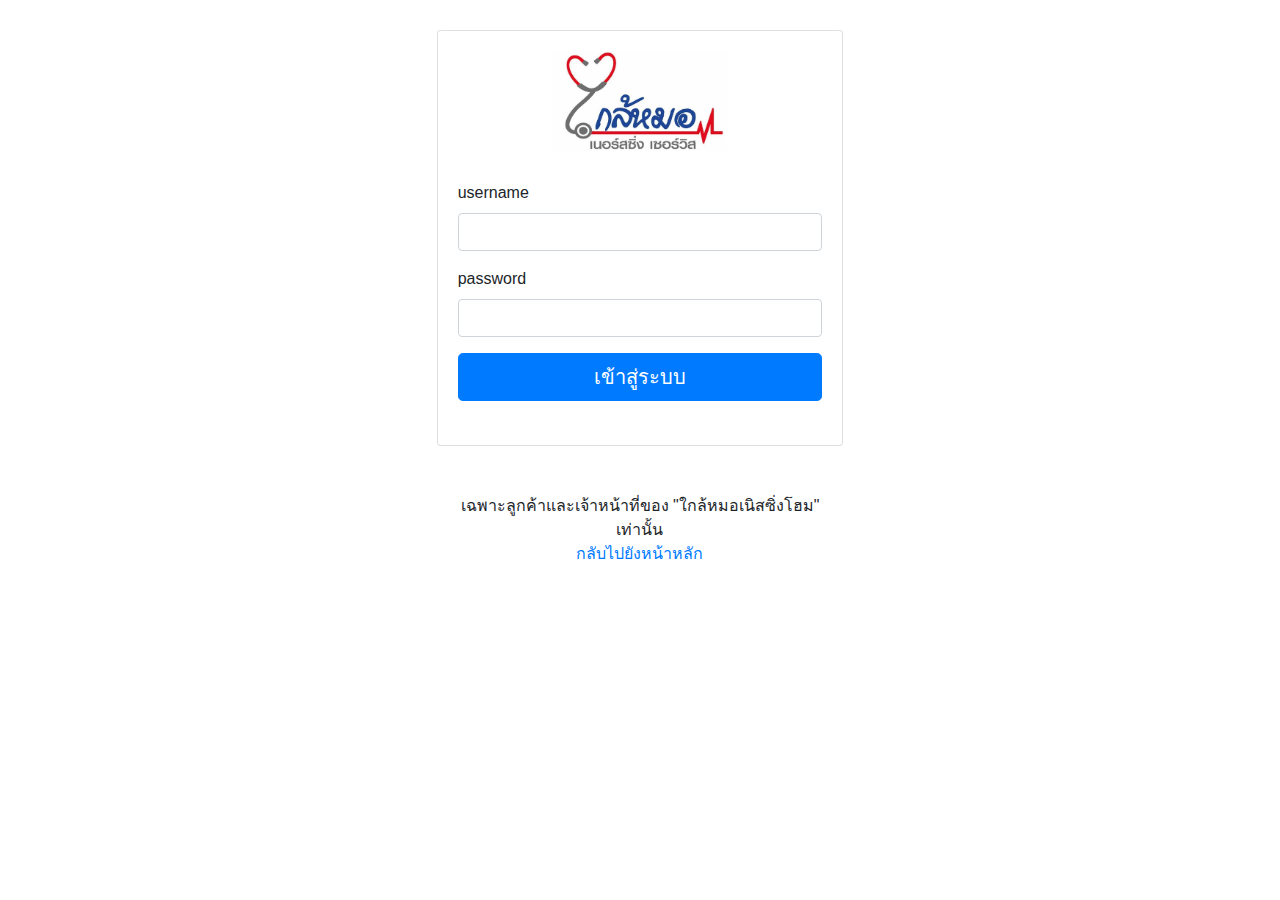
<file: login.html>
<!DOCTYPE html>
<html lang="en">
<head>
    <meta charset="UTF-8">
    <meta name="viewport" content="width=device-width, initial-scale=1.0">
    <title>ใกล้หมอเนิสซิ่งโฮม</title>
	<link rel="shortcut icon" href="img/logos/logo.jpg" />	
    <link rel="stylesheet" href="bootstrap/css/bootstrap.min.css">
    
</head>
<body>
    <div class="row" style="margin-top: 30px;">
        <div class="col-md-4 ">

        </div>
        <div class="col-md-4">
           
            <div class="card">
                <div class="card-body">
                    <div class="text-center">
                        <img src="img/logos/logo.jpg" class="" style="height: 100px;" alt="" srcset="">
                    </div>
                    <form action="checkLogin.php" method="post" style="margin-top:30px">
                        <div class="form-group">
                            <label for="username">username</label>
                            <input type="text" class="form-control" name="username" id="username">
                        </div>
                        <div class="form-group">
                            <label for="password">password</label>
                            <input type="password" class="form-control" name="password" id="password">
                        </div>
                        <button type="submit" class="btn btn-primary btn-lg btn-block">เข้าสู่ระบบ</button>
                        <br>
                        
                    </form>
                </div>
            </div>
            <br><br>
            <p class="text-center">เฉพาะลูกค้าและเจ้าหน้าที่ของ "ใกล้หมอเนิสซิ่งโฮม" เท่านั้น <br><a  href="index.html" > กลับไปยังหน้าหลัก</a></p>
            
        </div>
    </div>

    <script src="bootstrap/js/jquery-3.4.1.min.js"></script>
    <script src="bootstrap/js/bootstrap.min.js"></script>
</body>
</html>
</file>
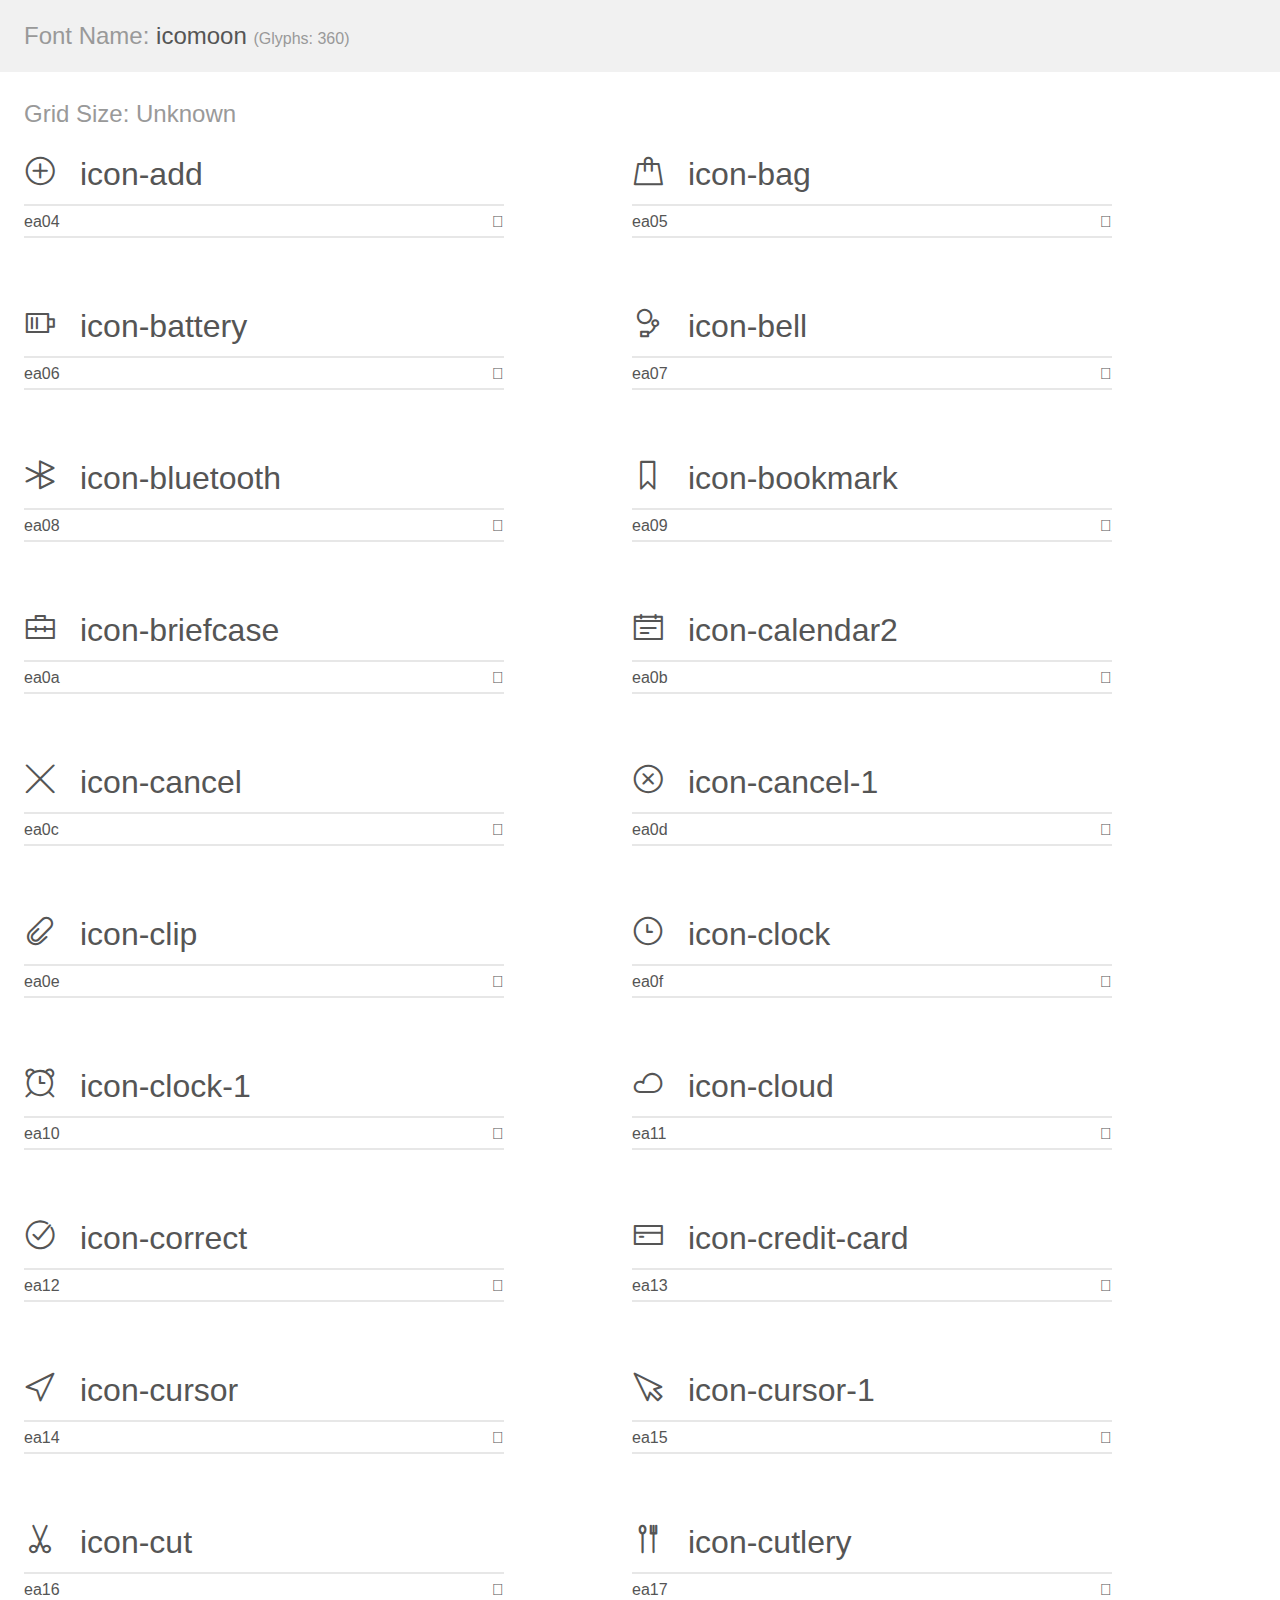
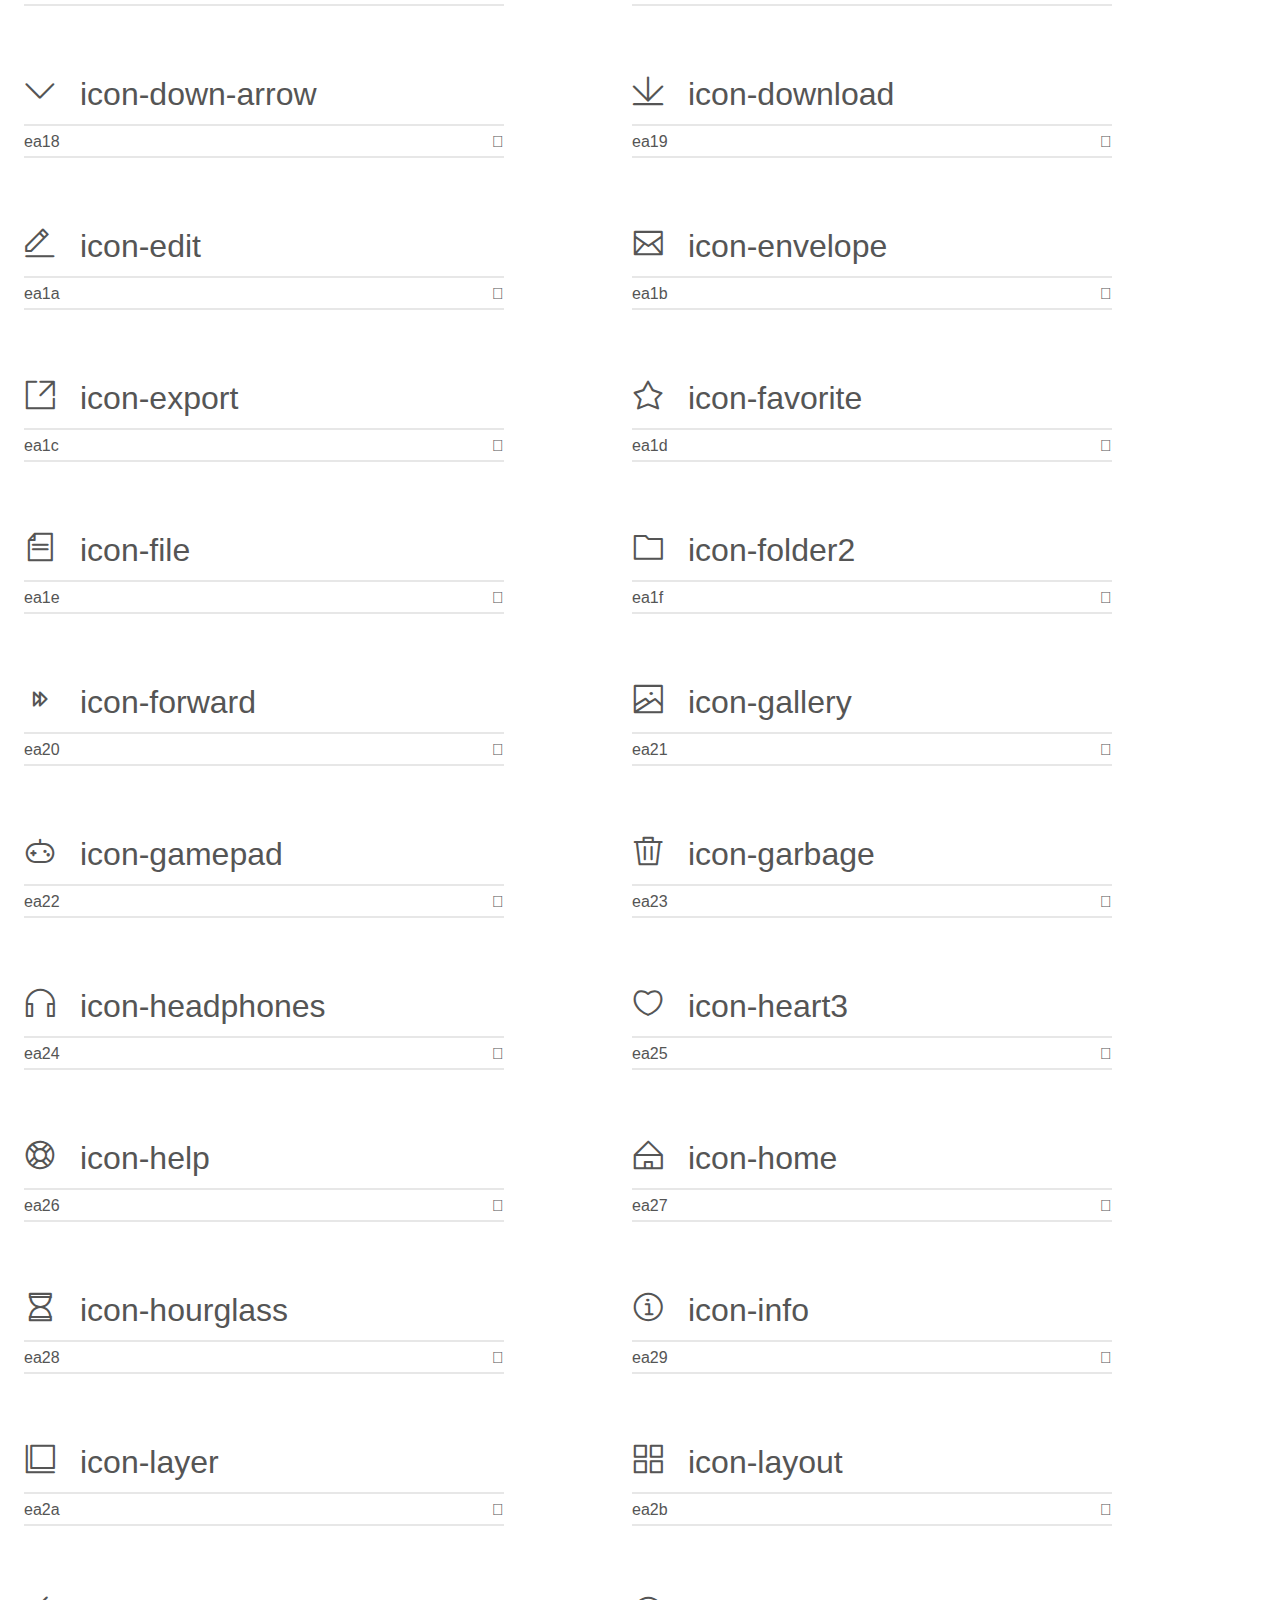
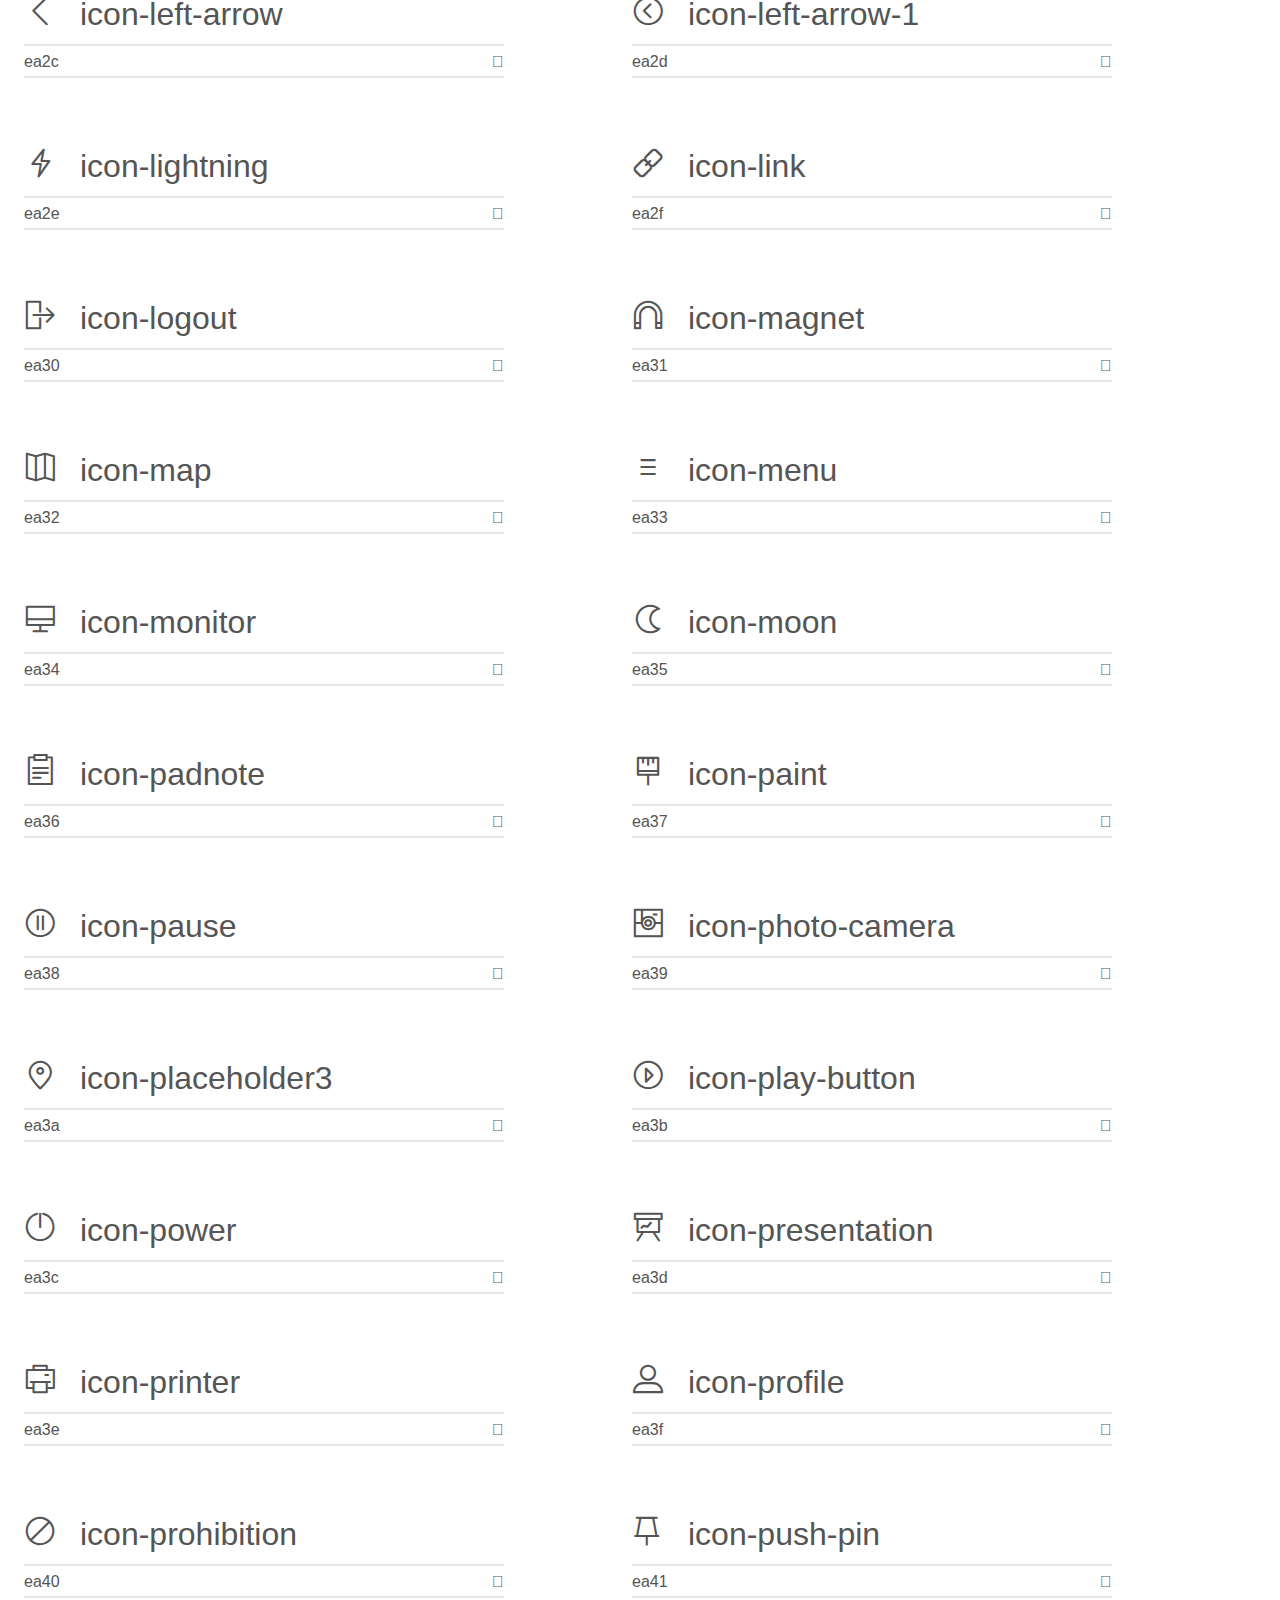
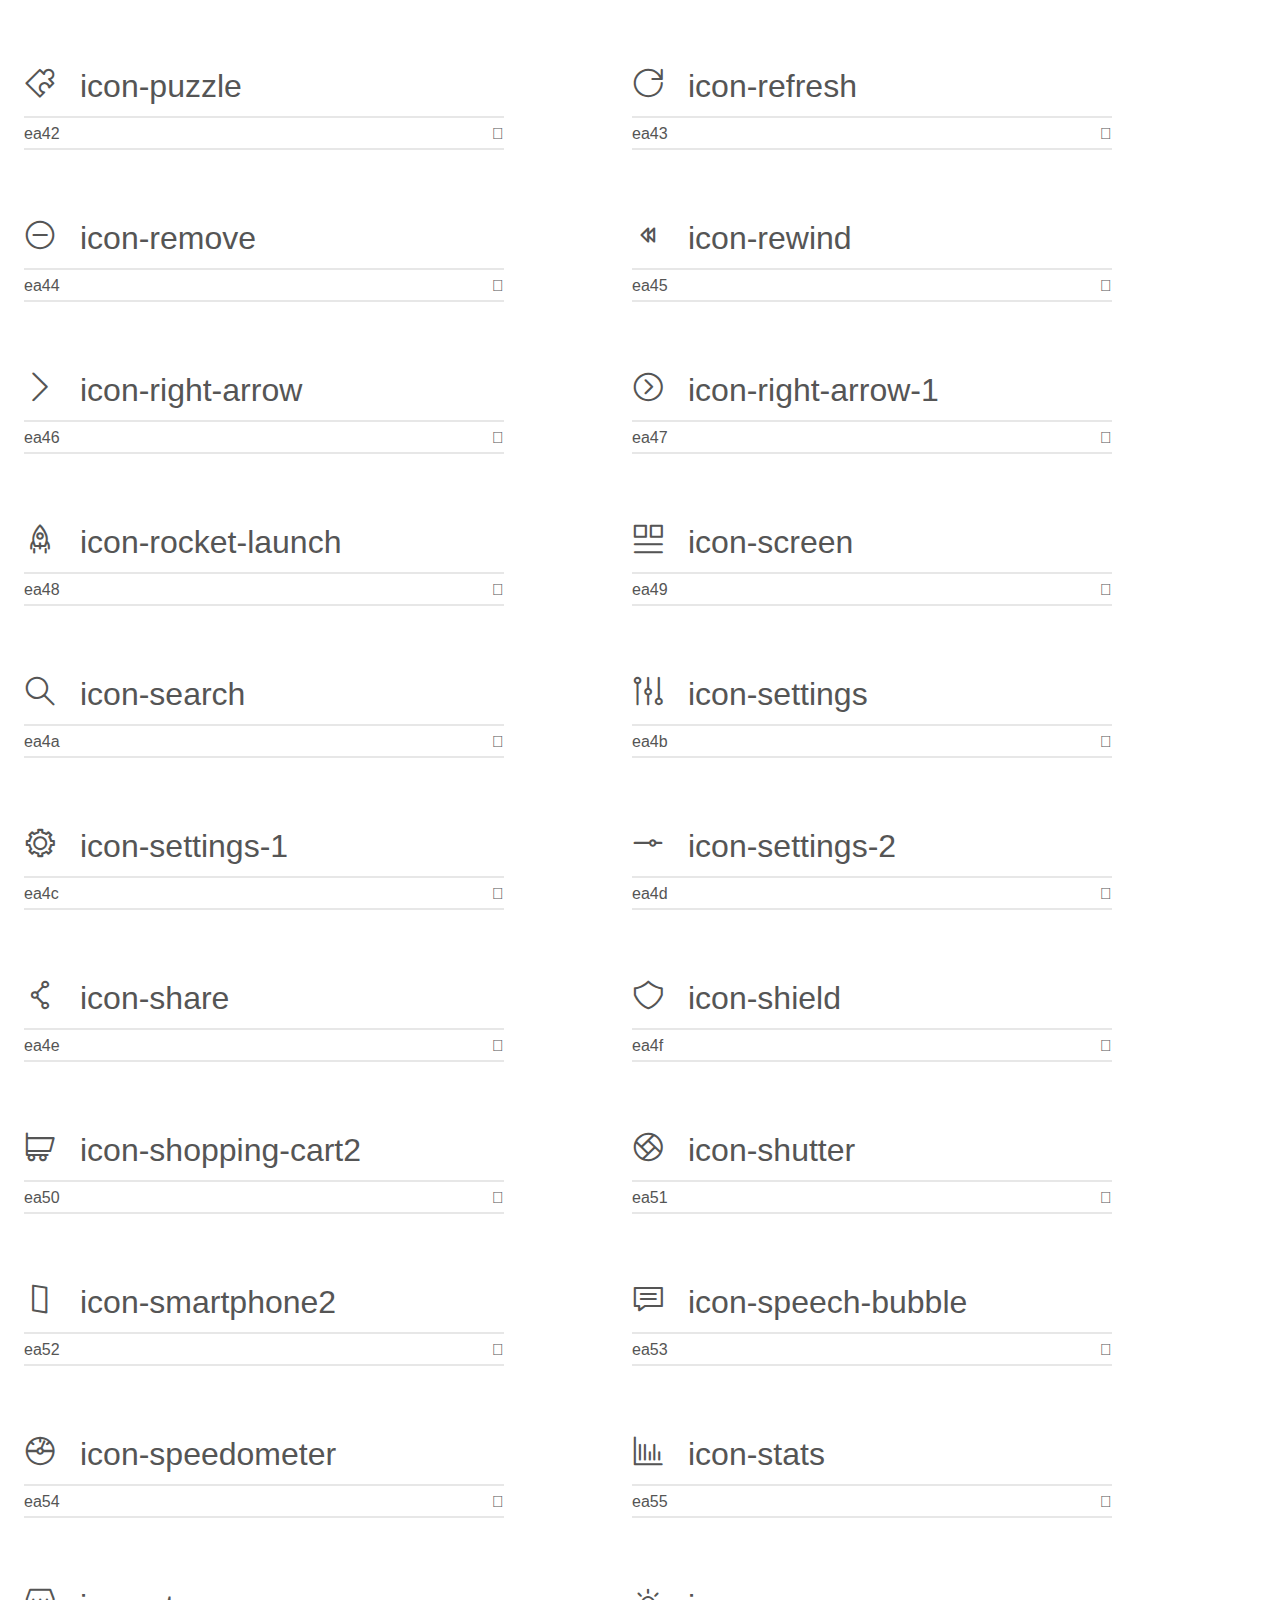
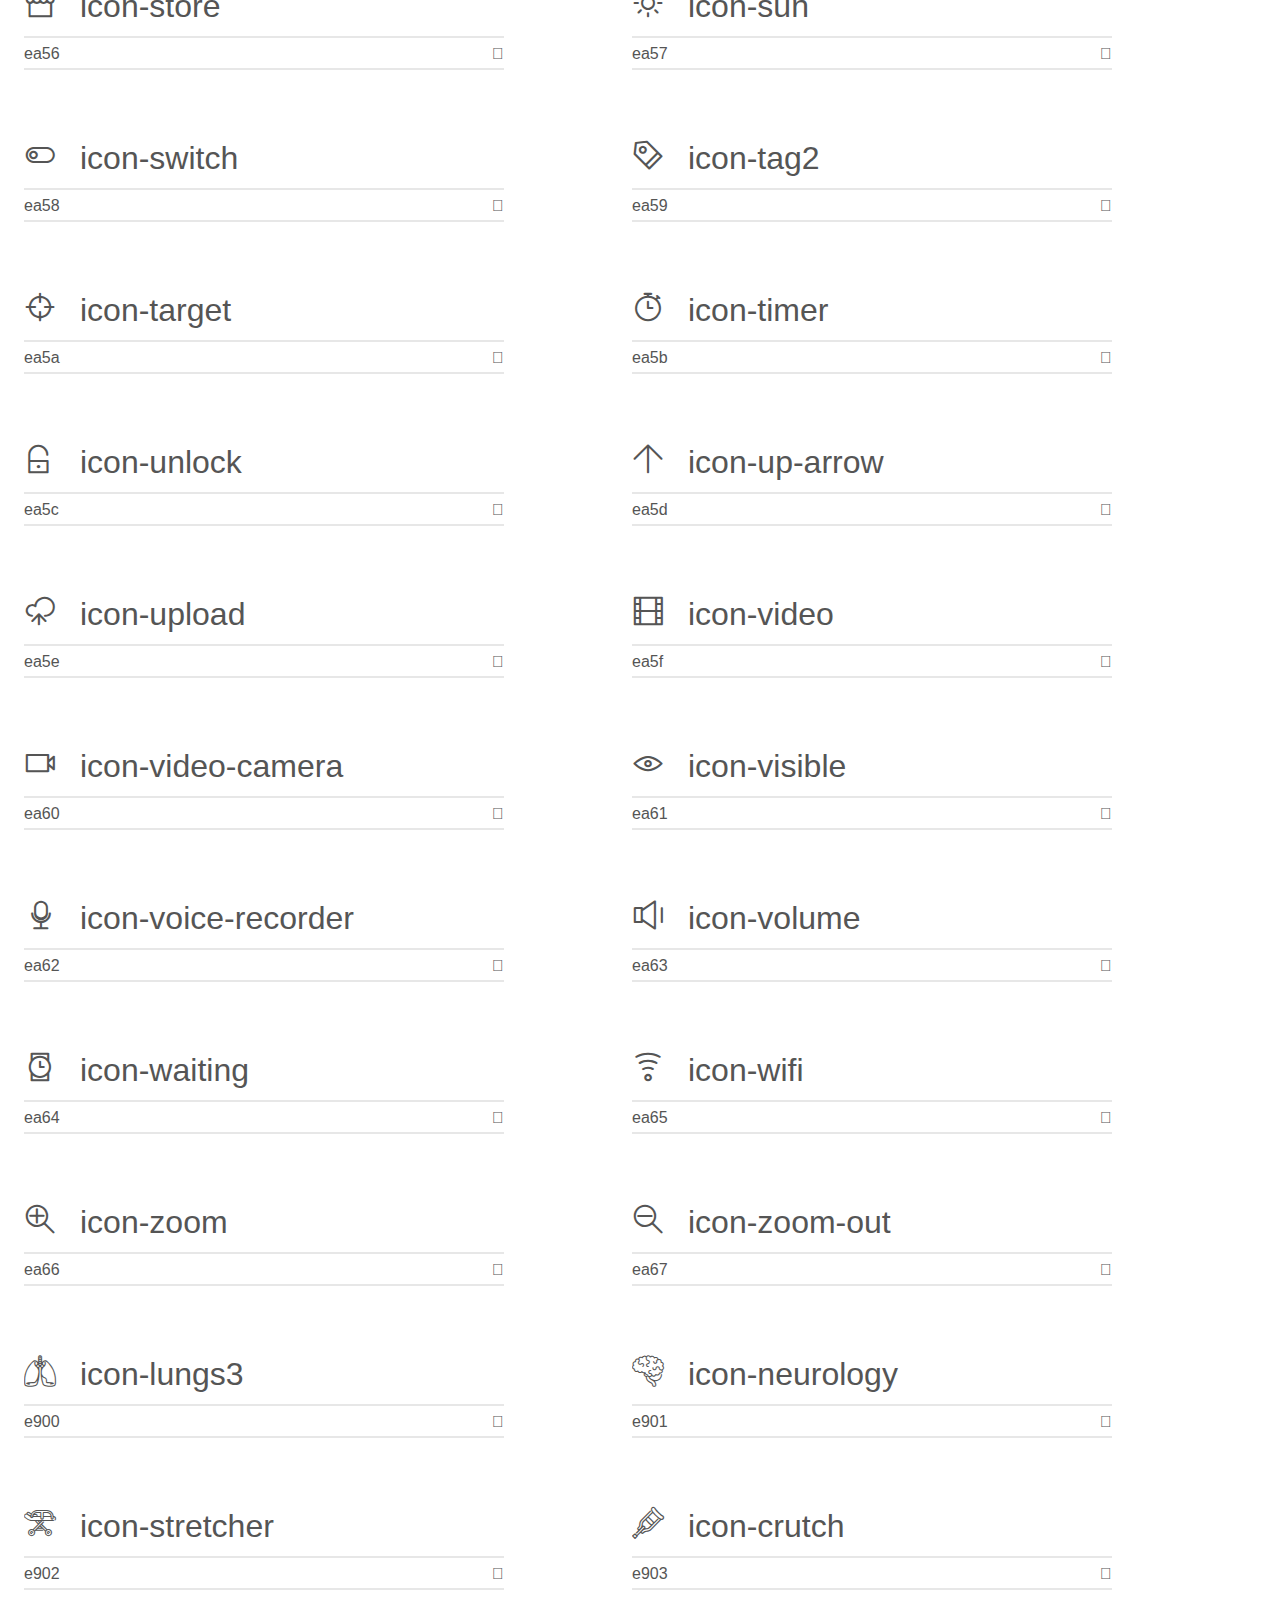
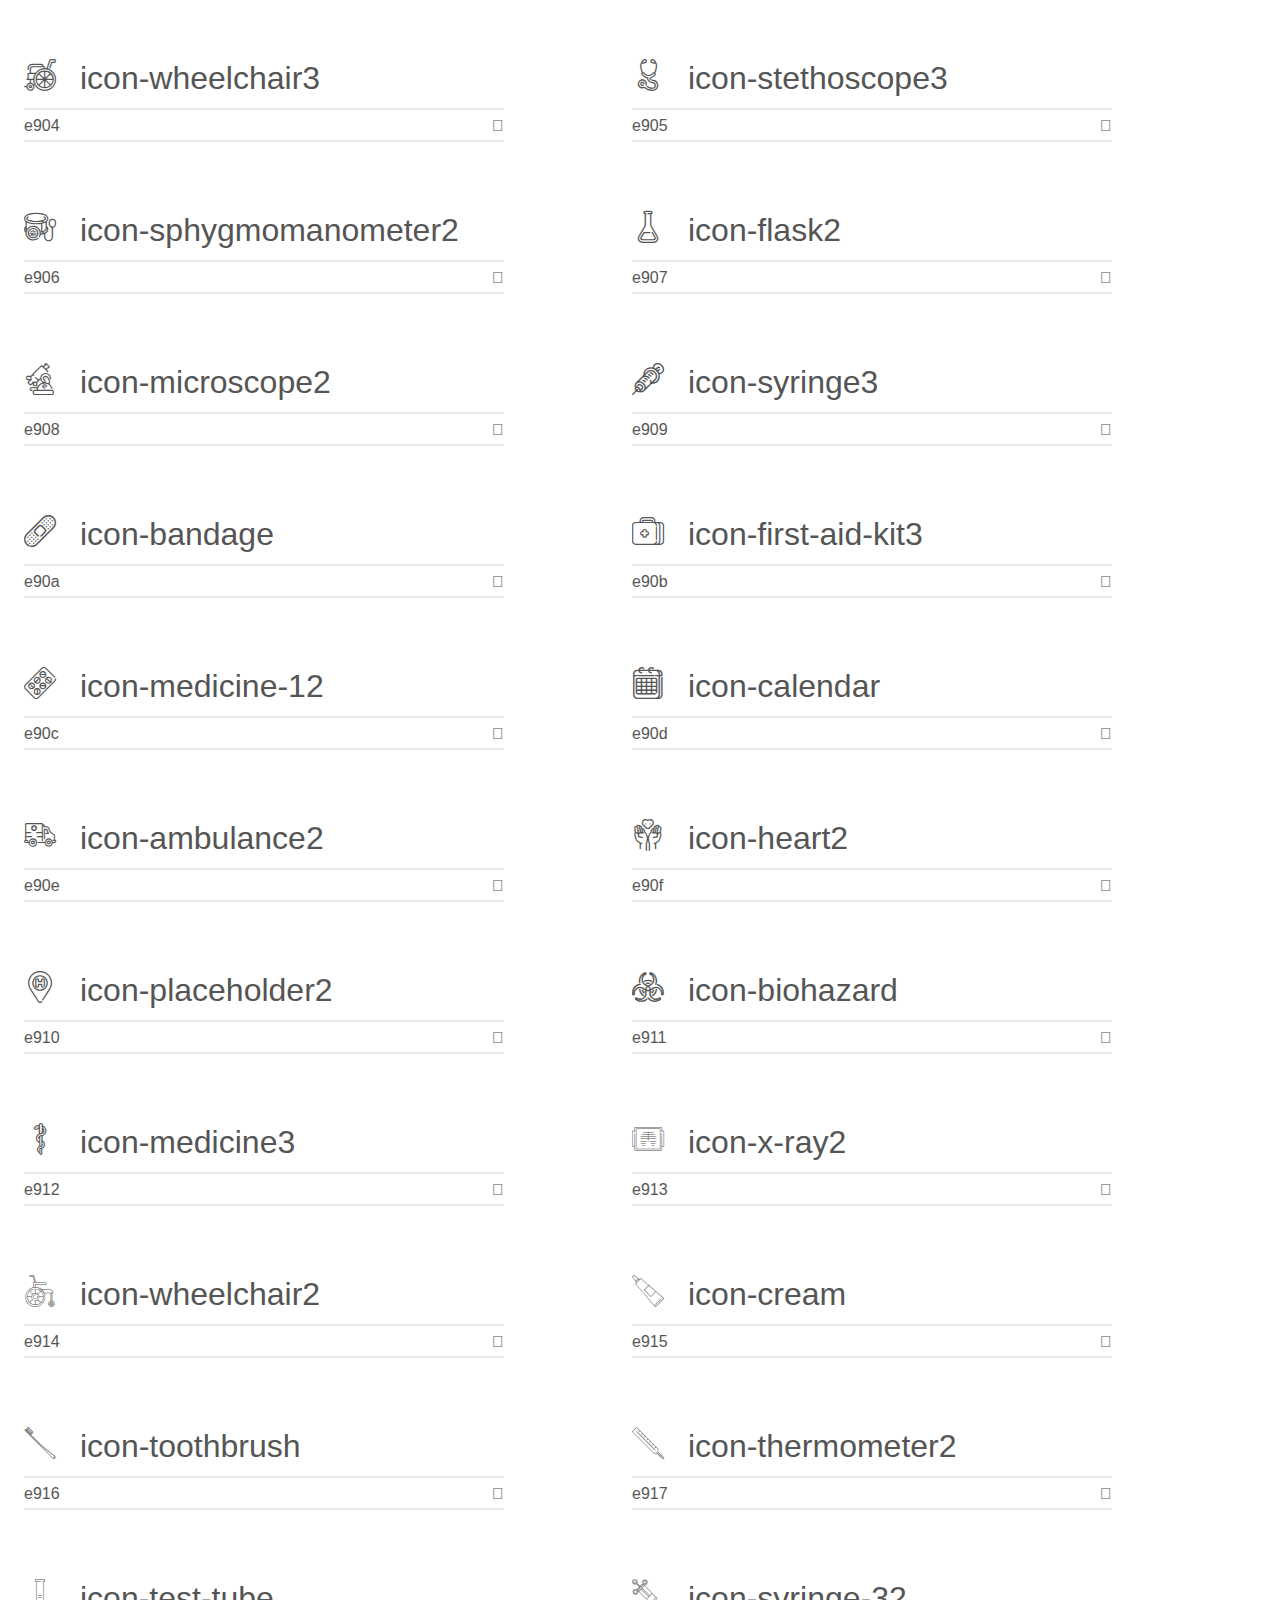
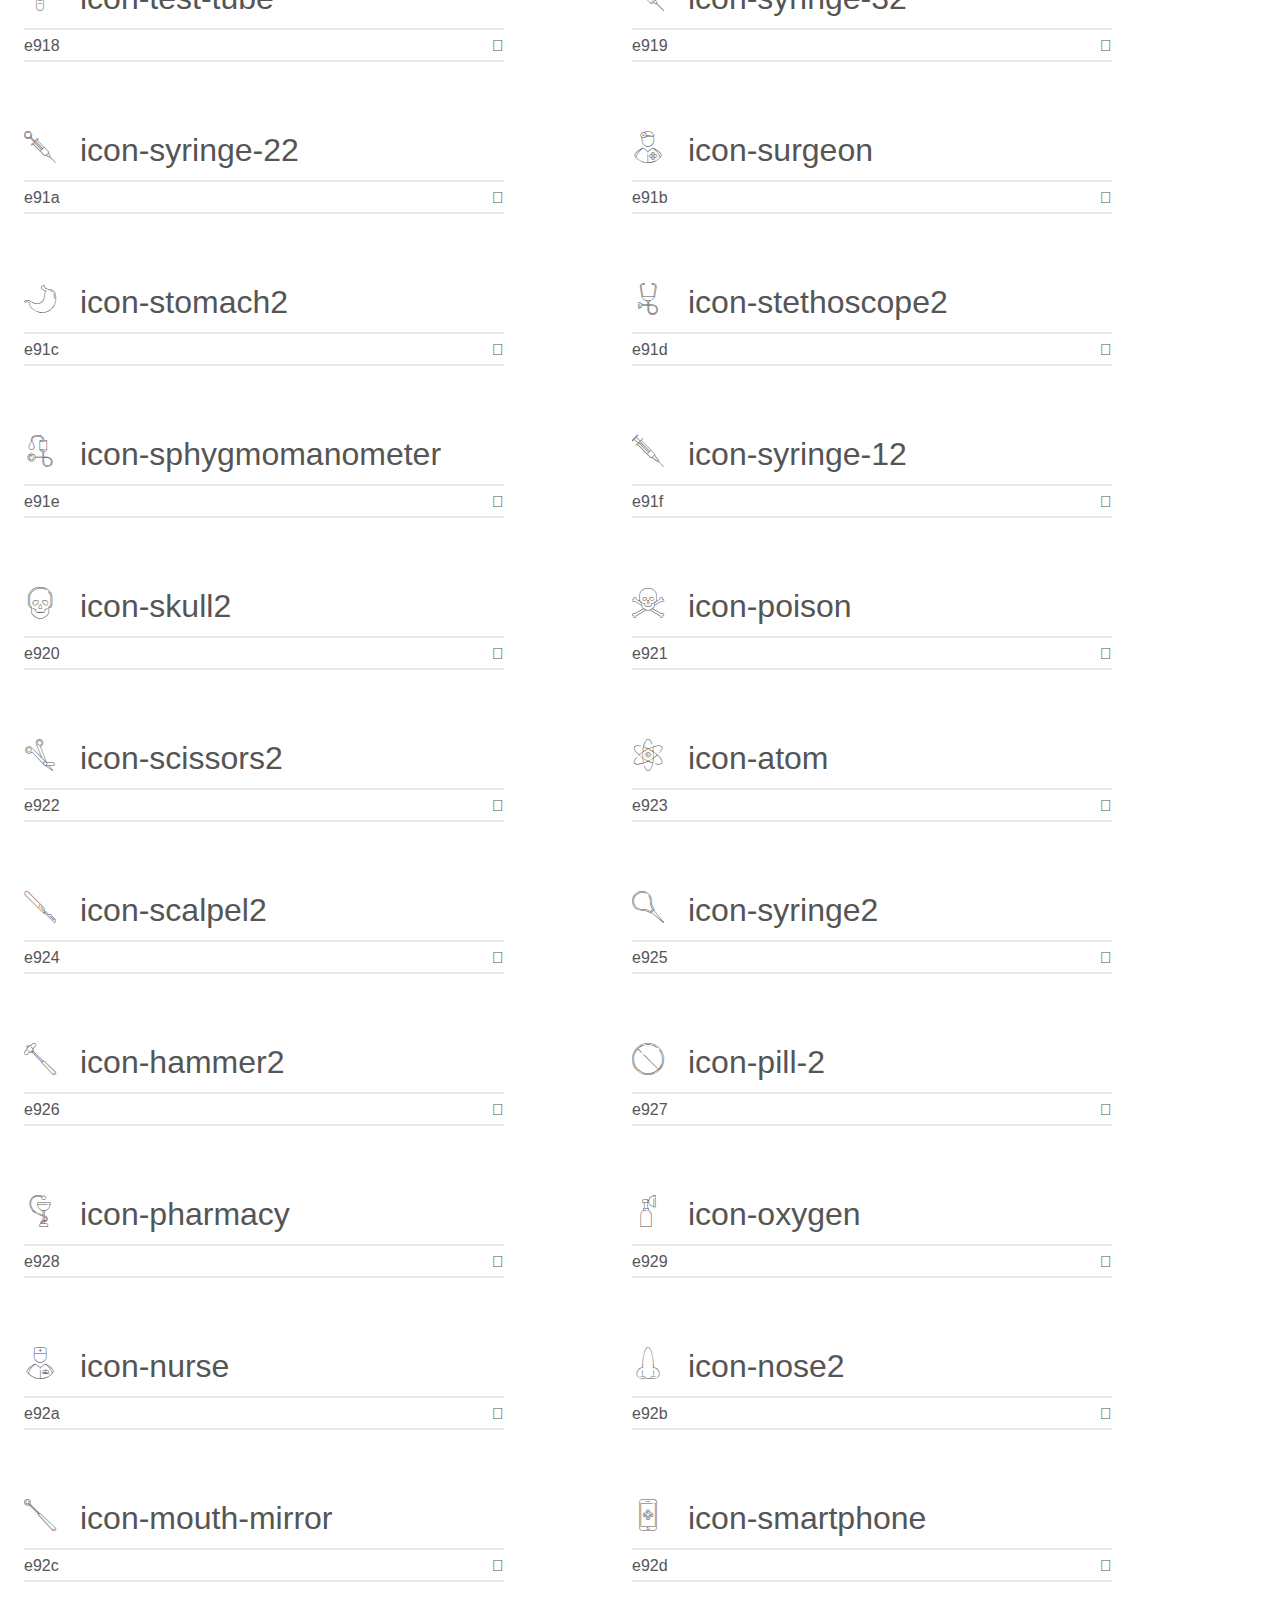
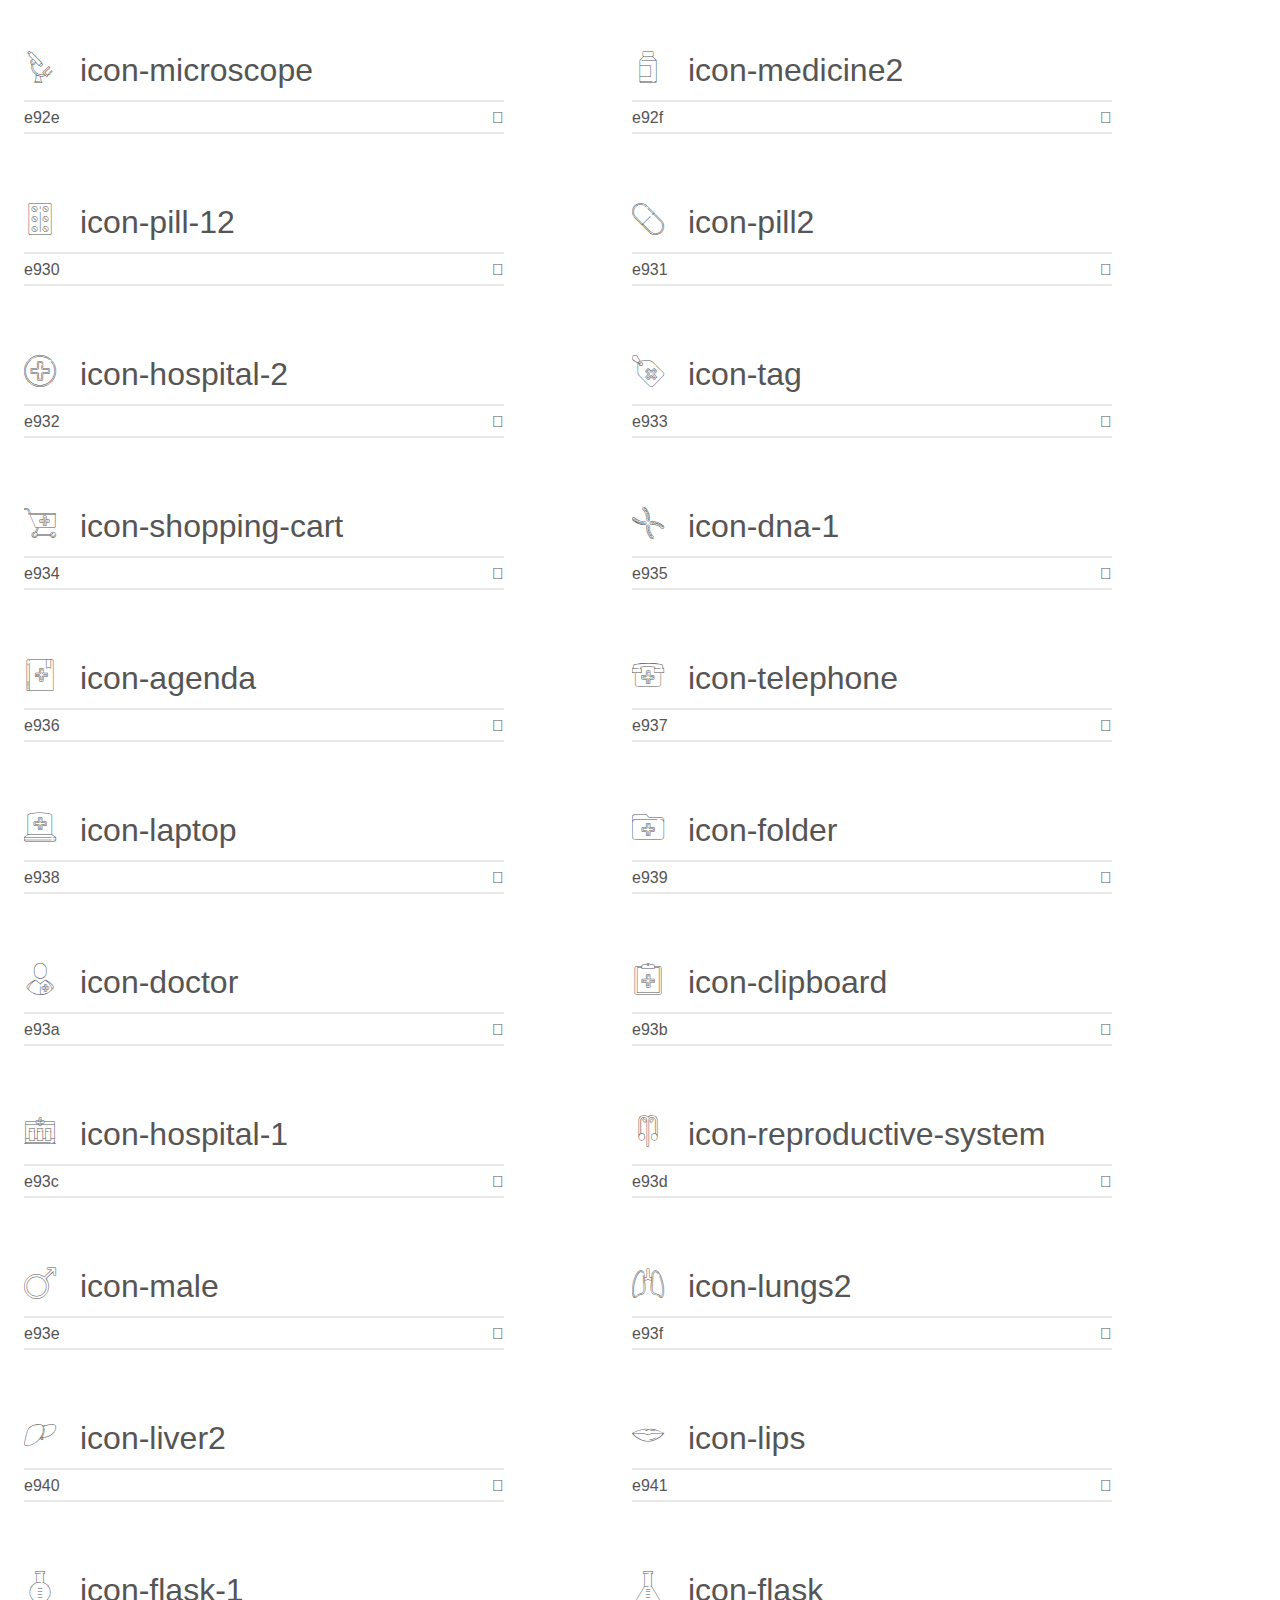
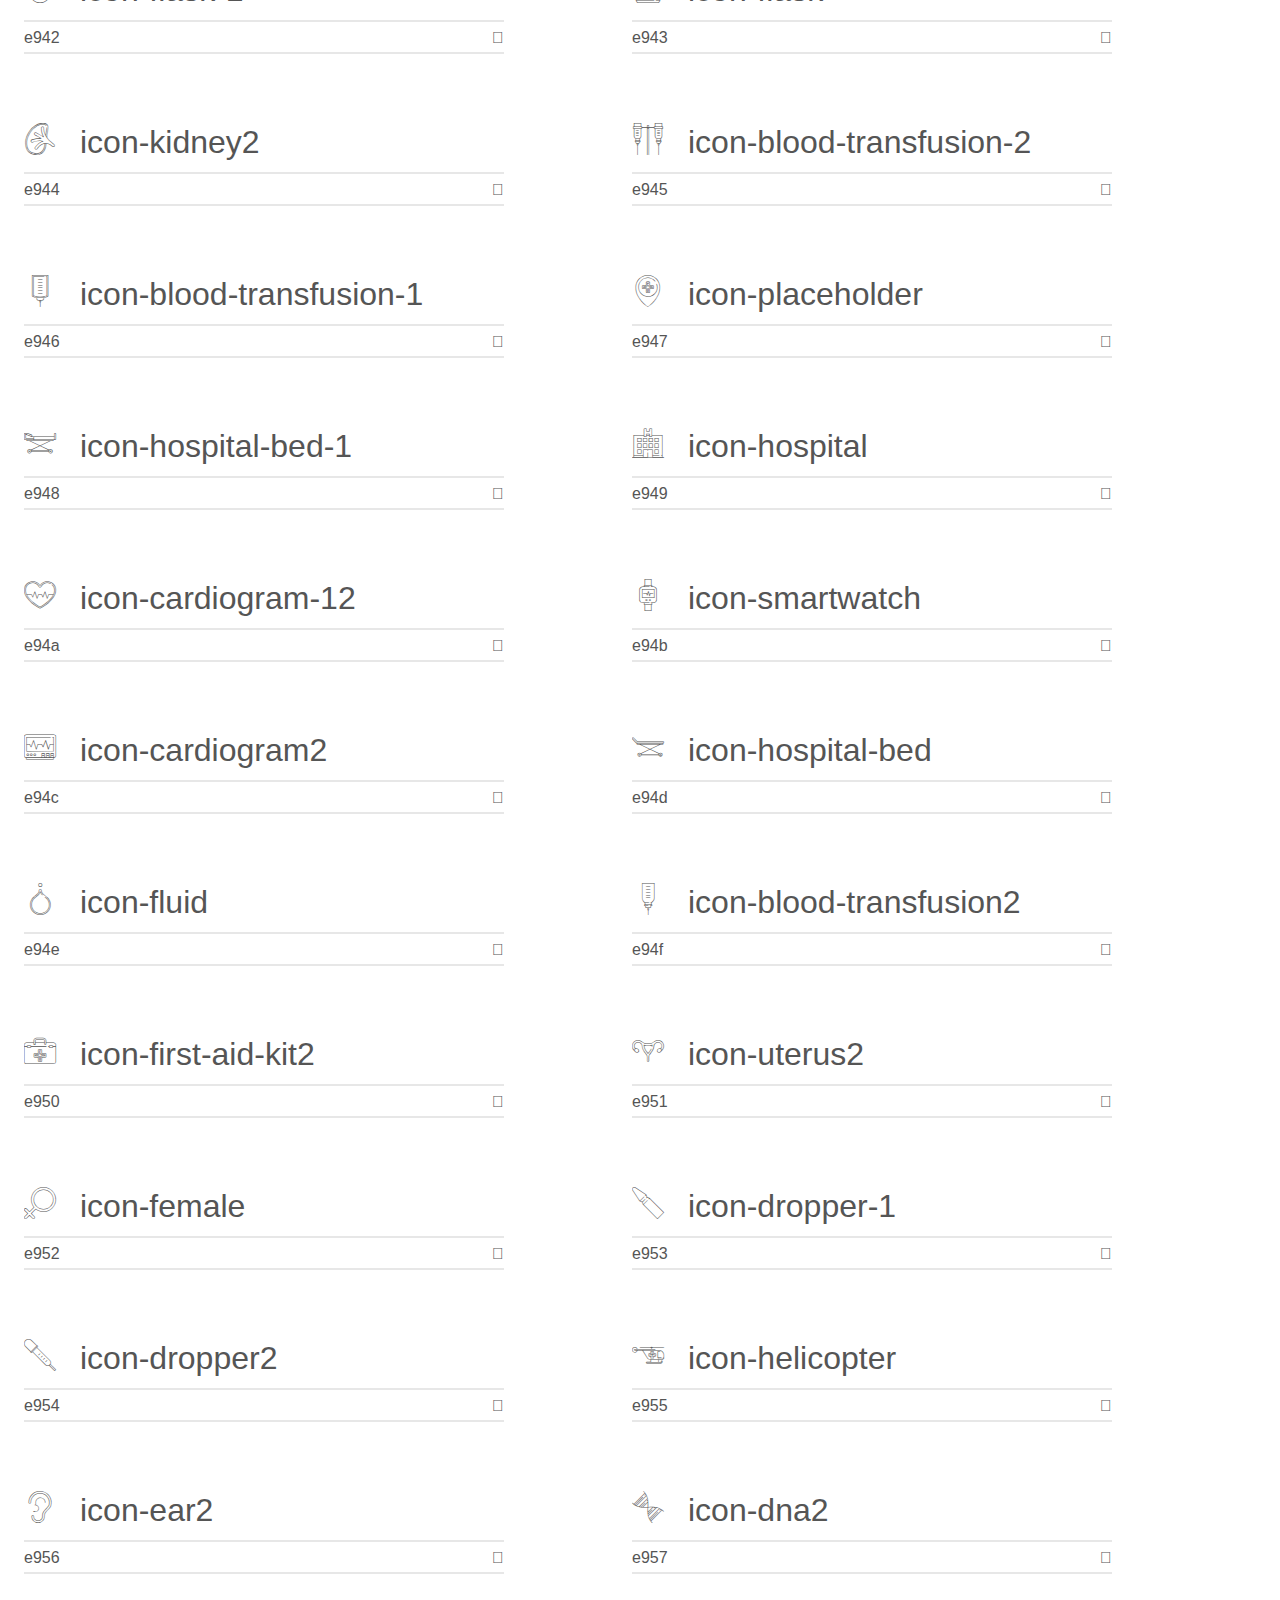
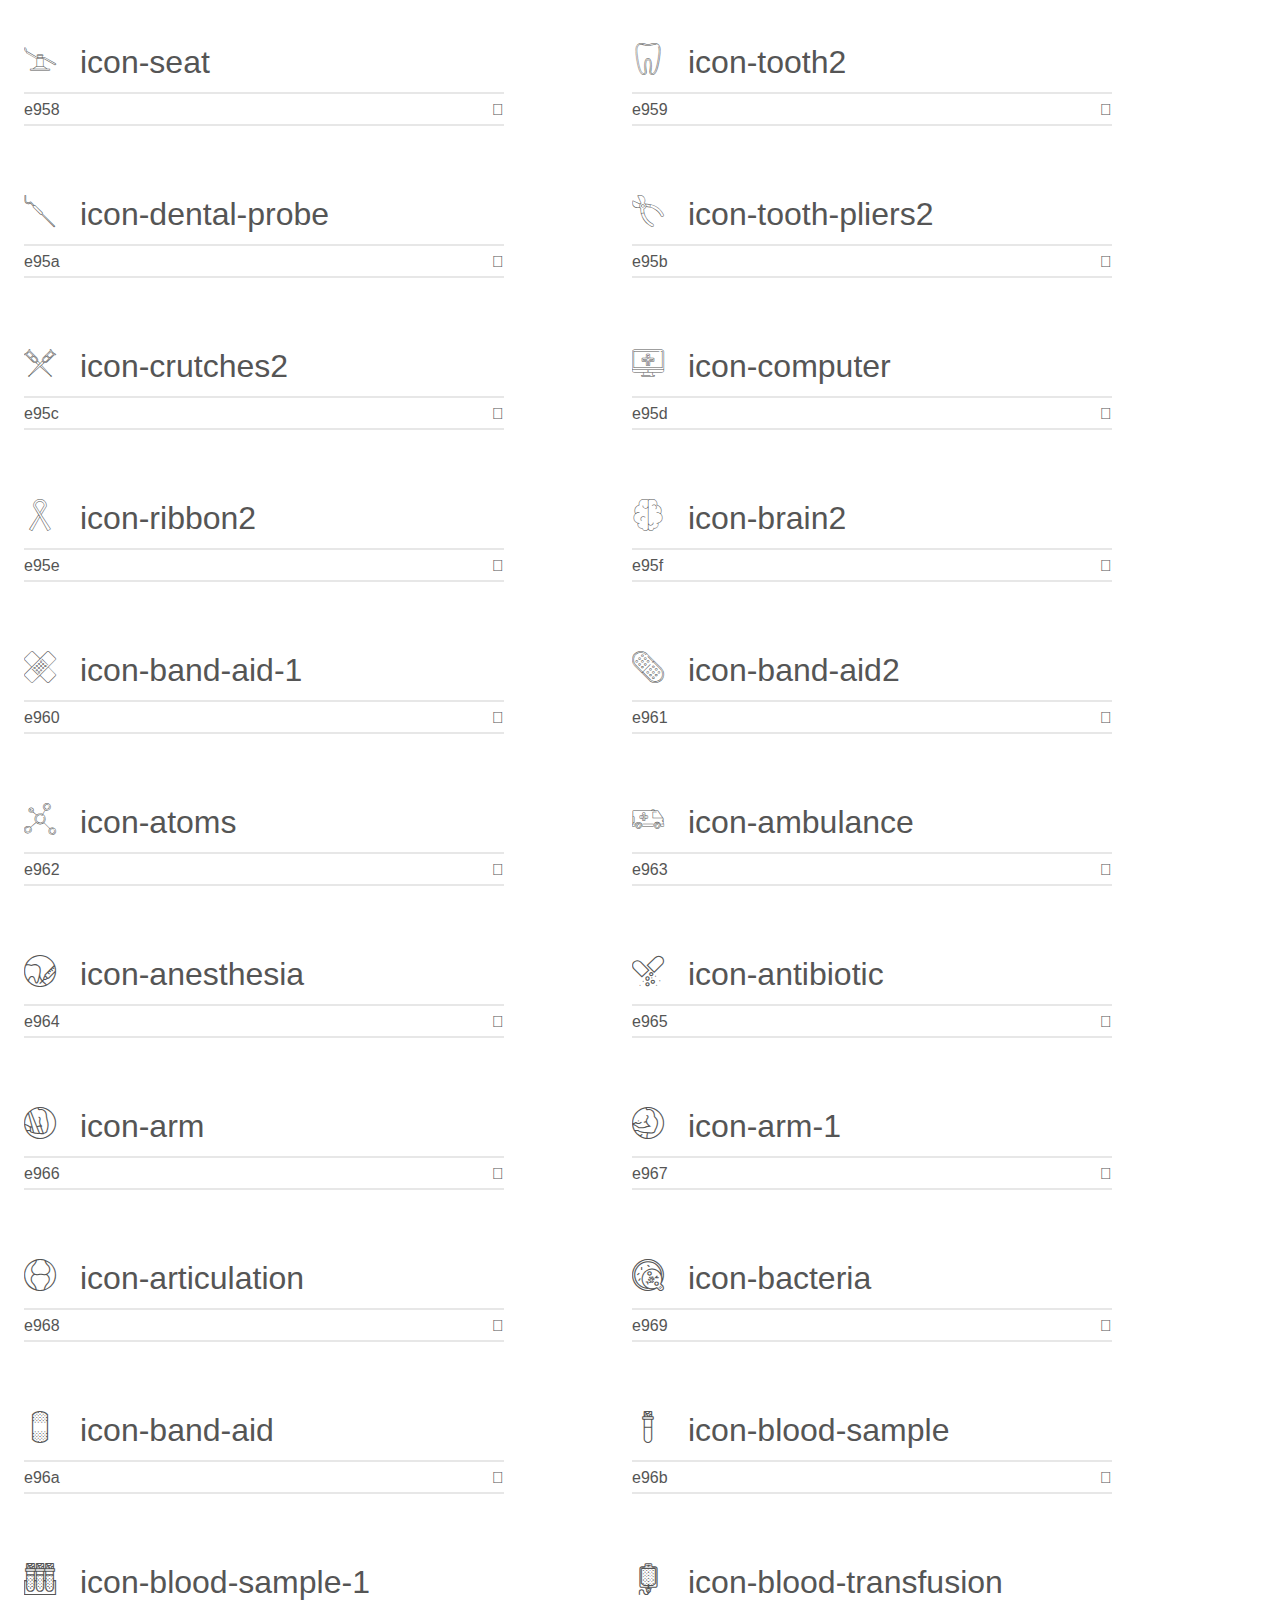
<file: icomoon/demo.html>
<!doctype html>
<html>
<head>
    <meta charset="utf-8">
    <title>IcoMoon Demo</title>
    <meta name="description" content="An Icon Font Generated By IcoMoon.io">
    <meta name="viewport" content="width=device-width, initial-scale=1">
    <link rel="stylesheet" href="demo-files/demo.css">
    <link rel="stylesheet" href="style.css"></head>
<body>
    <div class="bgc1 clearfix">
        <h1 class="mhmm mvm"><span class="fgc1">Font Name:</span> icomoon <small class="fgc1">(Glyphs:&nbsp;360)</small></h1>
    </div>
    <div class="clearfix mhl ptl">
        <h1 class="mvm mtn fgc1">Grid Size: Unknown</h1>
        <div class="glyph fs1">
            <div class="clearfix bshadow0 pbs">
                <span class="icon-add">
                
                </span>
                <span class="mls"> icon-add</span>
            </div>
            <fieldset class="fs0 size1of1 clearfix hidden-false">
                <input type="text" readonly value="ea04" class="unit size1of2" />
                <input type="text" maxlength="1" readonly value="&#xea04;" class="unitRight size1of2 talign-right" />
            </fieldset>
            <div class="fs0 bshadow0 clearfix hidden-true">
                <span class="unit pvs fgc1">liga: </span>
                <input type="text" readonly value="" class="liga unitRight" />
            </div>
        </div>
        <div class="glyph fs1">
            <div class="clearfix bshadow0 pbs">
                <span class="icon-bag">
                
                </span>
                <span class="mls"> icon-bag</span>
            </div>
            <fieldset class="fs0 size1of1 clearfix hidden-false">
                <input type="text" readonly value="ea05" class="unit size1of2" />
                <input type="text" maxlength="1" readonly value="&#xea05;" class="unitRight size1of2 talign-right" />
            </fieldset>
            <div class="fs0 bshadow0 clearfix hidden-true">
                <span class="unit pvs fgc1">liga: </span>
                <input type="text" readonly value="" class="liga unitRight" />
            </div>
        </div>
        <div class="glyph fs1">
            <div class="clearfix bshadow0 pbs">
                <span class="icon-battery">
                
                </span>
                <span class="mls"> icon-battery</span>
            </div>
            <fieldset class="fs0 size1of1 clearfix hidden-false">
                <input type="text" readonly value="ea06" class="unit size1of2" />
                <input type="text" maxlength="1" readonly value="&#xea06;" class="unitRight size1of2 talign-right" />
            </fieldset>
            <div class="fs0 bshadow0 clearfix hidden-true">
                <span class="unit pvs fgc1">liga: </span>
                <input type="text" readonly value="" class="liga unitRight" />
            </div>
        </div>
        <div class="glyph fs1">
            <div class="clearfix bshadow0 pbs">
                <span class="icon-bell">
                
                </span>
                <span class="mls"> icon-bell</span>
            </div>
            <fieldset class="fs0 size1of1 clearfix hidden-false">
                <input type="text" readonly value="ea07" class="unit size1of2" />
                <input type="text" maxlength="1" readonly value="&#xea07;" class="unitRight size1of2 talign-right" />
            </fieldset>
            <div class="fs0 bshadow0 clearfix hidden-true">
                <span class="unit pvs fgc1">liga: </span>
                <input type="text" readonly value="" class="liga unitRight" />
            </div>
        </div>
        <div class="glyph fs1">
            <div class="clearfix bshadow0 pbs">
                <span class="icon-bluetooth">
                
                </span>
                <span class="mls"> icon-bluetooth</span>
            </div>
            <fieldset class="fs0 size1of1 clearfix hidden-false">
                <input type="text" readonly value="ea08" class="unit size1of2" />
                <input type="text" maxlength="1" readonly value="&#xea08;" class="unitRight size1of2 talign-right" />
            </fieldset>
            <div class="fs0 bshadow0 clearfix hidden-true">
                <span class="unit pvs fgc1">liga: </span>
                <input type="text" readonly value="" class="liga unitRight" />
            </div>
        </div>
        <div class="glyph fs1">
            <div class="clearfix bshadow0 pbs">
                <span class="icon-bookmark">
                
                </span>
                <span class="mls"> icon-bookmark</span>
            </div>
            <fieldset class="fs0 size1of1 clearfix hidden-false">
                <input type="text" readonly value="ea09" class="unit size1of2" />
                <input type="text" maxlength="1" readonly value="&#xea09;" class="unitRight size1of2 talign-right" />
            </fieldset>
            <div class="fs0 bshadow0 clearfix hidden-true">
                <span class="unit pvs fgc1">liga: </span>
                <input type="text" readonly value="" class="liga unitRight" />
            </div>
        </div>
        <div class="glyph fs1">
            <div class="clearfix bshadow0 pbs">
                <span class="icon-briefcase">
                
                </span>
                <span class="mls"> icon-briefcase</span>
            </div>
            <fieldset class="fs0 size1of1 clearfix hidden-false">
                <input type="text" readonly value="ea0a" class="unit size1of2" />
                <input type="text" maxlength="1" readonly value="&#xea0a;" class="unitRight size1of2 talign-right" />
            </fieldset>
            <div class="fs0 bshadow0 clearfix hidden-true">
                <span class="unit pvs fgc1">liga: </span>
                <input type="text" readonly value="" class="liga unitRight" />
            </div>
        </div>
        <div class="glyph fs1">
            <div class="clearfix bshadow0 pbs">
                <span class="icon-calendar2">
                
                </span>
                <span class="mls"> icon-calendar2</span>
            </div>
            <fieldset class="fs0 size1of1 clearfix hidden-false">
                <input type="text" readonly value="ea0b" class="unit size1of2" />
                <input type="text" maxlength="1" readonly value="&#xea0b;" class="unitRight size1of2 talign-right" />
            </fieldset>
            <div class="fs0 bshadow0 clearfix hidden-true">
                <span class="unit pvs fgc1">liga: </span>
                <input type="text" readonly value="" class="liga unitRight" />
            </div>
        </div>
        <div class="glyph fs1">
            <div class="clearfix bshadow0 pbs">
                <span class="icon-cancel">
                
                </span>
                <span class="mls"> icon-cancel</span>
            </div>
            <fieldset class="fs0 size1of1 clearfix hidden-false">
                <input type="text" readonly value="ea0c" class="unit size1of2" />
                <input type="text" maxlength="1" readonly value="&#xea0c;" class="unitRight size1of2 talign-right" />
            </fieldset>
            <div class="fs0 bshadow0 clearfix hidden-true">
                <span class="unit pvs fgc1">liga: </span>
                <input type="text" readonly value="" class="liga unitRight" />
            </div>
        </div>
        <div class="glyph fs1">
            <div class="clearfix bshadow0 pbs">
                <span class="icon-cancel-1">
                
                </span>
                <span class="mls"> icon-cancel-1</span>
            </div>
            <fieldset class="fs0 size1of1 clearfix hidden-false">
                <input type="text" readonly value="ea0d" class="unit size1of2" />
                <input type="text" maxlength="1" readonly value="&#xea0d;" class="unitRight size1of2 talign-right" />
            </fieldset>
            <div class="fs0 bshadow0 clearfix hidden-true">
                <span class="unit pvs fgc1">liga: </span>
                <input type="text" readonly value="" class="liga unitRight" />
            </div>
        </div>
        <div class="glyph fs1">
            <div class="clearfix bshadow0 pbs">
                <span class="icon-clip">
                
                </span>
                <span class="mls"> icon-clip</span>
            </div>
            <fieldset class="fs0 size1of1 clearfix hidden-false">
                <input type="text" readonly value="ea0e" class="unit size1of2" />
                <input type="text" maxlength="1" readonly value="&#xea0e;" class="unitRight size1of2 talign-right" />
            </fieldset>
            <div class="fs0 bshadow0 clearfix hidden-true">
                <span class="unit pvs fgc1">liga: </span>
                <input type="text" readonly value="" class="liga unitRight" />
            </div>
        </div>
        <div class="glyph fs1">
            <div class="clearfix bshadow0 pbs">
                <span class="icon-clock">
                
                </span>
                <span class="mls"> icon-clock</span>
            </div>
            <fieldset class="fs0 size1of1 clearfix hidden-false">
                <input type="text" readonly value="ea0f" class="unit size1of2" />
                <input type="text" maxlength="1" readonly value="&#xea0f;" class="unitRight size1of2 talign-right" />
            </fieldset>
            <div class="fs0 bshadow0 clearfix hidden-true">
                <span class="unit pvs fgc1">liga: </span>
                <input type="text" readonly value="" class="liga unitRight" />
            </div>
        </div>
        <div class="glyph fs1">
            <div class="clearfix bshadow0 pbs">
                <span class="icon-clock-1">
                
                </span>
                <span class="mls"> icon-clock-1</span>
            </div>
            <fieldset class="fs0 size1of1 clearfix hidden-false">
                <input type="text" readonly value="ea10" class="unit size1of2" />
                <input type="text" maxlength="1" readonly value="&#xea10;" class="unitRight size1of2 talign-right" />
            </fieldset>
            <div class="fs0 bshadow0 clearfix hidden-true">
                <span class="unit pvs fgc1">liga: </span>
                <input type="text" readonly value="" class="liga unitRight" />
            </div>
        </div>
        <div class="glyph fs1">
            <div class="clearfix bshadow0 pbs">
                <span class="icon-cloud">
                
                </span>
                <span class="mls"> icon-cloud</span>
            </div>
            <fieldset class="fs0 size1of1 clearfix hidden-false">
                <input type="text" readonly value="ea11" class="unit size1of2" />
                <input type="text" maxlength="1" readonly value="&#xea11;" class="unitRight size1of2 talign-right" />
            </fieldset>
            <div class="fs0 bshadow0 clearfix hidden-true">
                <span class="unit pvs fgc1">liga: </span>
                <input type="text" readonly value="" class="liga unitRight" />
            </div>
        </div>
        <div class="glyph fs1">
            <div class="clearfix bshadow0 pbs">
                <span class="icon-correct">
                
                </span>
                <span class="mls"> icon-correct</span>
            </div>
            <fieldset class="fs0 size1of1 clearfix hidden-false">
                <input type="text" readonly value="ea12" class="unit size1of2" />
                <input type="text" maxlength="1" readonly value="&#xea12;" class="unitRight size1of2 talign-right" />
            </fieldset>
            <div class="fs0 bshadow0 clearfix hidden-true">
                <span class="unit pvs fgc1">liga: </span>
                <input type="text" readonly value="" class="liga unitRight" />
            </div>
        </div>
        <div class="glyph fs1">
            <div class="clearfix bshadow0 pbs">
                <span class="icon-credit-card">
                
                </span>
                <span class="mls"> icon-credit-card</span>
            </div>
            <fieldset class="fs0 size1of1 clearfix hidden-false">
                <input type="text" readonly value="ea13" class="unit size1of2" />
                <input type="text" maxlength="1" readonly value="&#xea13;" class="unitRight size1of2 talign-right" />
            </fieldset>
            <div class="fs0 bshadow0 clearfix hidden-true">
                <span class="unit pvs fgc1">liga: </span>
                <input type="text" readonly value="" class="liga unitRight" />
            </div>
        </div>
        <div class="glyph fs1">
            <div class="clearfix bshadow0 pbs">
                <span class="icon-cursor">
                
                </span>
                <span class="mls"> icon-cursor</span>
            </div>
            <fieldset class="fs0 size1of1 clearfix hidden-false">
                <input type="text" readonly value="ea14" class="unit size1of2" />
                <input type="text" maxlength="1" readonly value="&#xea14;" class="unitRight size1of2 talign-right" />
            </fieldset>
            <div class="fs0 bshadow0 clearfix hidden-true">
                <span class="unit pvs fgc1">liga: </span>
                <input type="text" readonly value="" class="liga unitRight" />
            </div>
        </div>
        <div class="glyph fs1">
            <div class="clearfix bshadow0 pbs">
                <span class="icon-cursor-1">
                
                </span>
                <span class="mls"> icon-cursor-1</span>
            </div>
            <fieldset class="fs0 size1of1 clearfix hidden-false">
                <input type="text" readonly value="ea15" class="unit size1of2" />
                <input type="text" maxlength="1" readonly value="&#xea15;" class="unitRight size1of2 talign-right" />
            </fieldset>
            <div class="fs0 bshadow0 clearfix hidden-true">
                <span class="unit pvs fgc1">liga: </span>
                <input type="text" readonly value="" class="liga unitRight" />
            </div>
        </div>
        <div class="glyph fs1">
            <div class="clearfix bshadow0 pbs">
                <span class="icon-cut">
                
                </span>
                <span class="mls"> icon-cut</span>
            </div>
            <fieldset class="fs0 size1of1 clearfix hidden-false">
                <input type="text" readonly value="ea16" class="unit size1of2" />
                <input type="text" maxlength="1" readonly value="&#xea16;" class="unitRight size1of2 talign-right" />
            </fieldset>
            <div class="fs0 bshadow0 clearfix hidden-true">
                <span class="unit pvs fgc1">liga: </span>
                <input type="text" readonly value="" class="liga unitRight" />
            </div>
        </div>
        <div class="glyph fs1">
            <div class="clearfix bshadow0 pbs">
                <span class="icon-cutlery">
                
                </span>
                <span class="mls"> icon-cutlery</span>
            </div>
            <fieldset class="fs0 size1of1 clearfix hidden-false">
                <input type="text" readonly value="ea17" class="unit size1of2" />
                <input type="text" maxlength="1" readonly value="&#xea17;" class="unitRight size1of2 talign-right" />
            </fieldset>
            <div class="fs0 bshadow0 clearfix hidden-true">
                <span class="unit pvs fgc1">liga: </span>
                <input type="text" readonly value="" class="liga unitRight" />
            </div>
        </div>
        <div class="glyph fs1">
            <div class="clearfix bshadow0 pbs">
                <span class="icon-down-arrow">
                
                </span>
                <span class="mls"> icon-down-arrow</span>
            </div>
            <fieldset class="fs0 size1of1 clearfix hidden-false">
                <input type="text" readonly value="ea18" class="unit size1of2" />
                <input type="text" maxlength="1" readonly value="&#xea18;" class="unitRight size1of2 talign-right" />
            </fieldset>
            <div class="fs0 bshadow0 clearfix hidden-true">
                <span class="unit pvs fgc1">liga: </span>
                <input type="text" readonly value="" class="liga unitRight" />
            </div>
        </div>
        <div class="glyph fs1">
            <div class="clearfix bshadow0 pbs">
                <span class="icon-download">
                
                </span>
                <span class="mls"> icon-download</span>
            </div>
            <fieldset class="fs0 size1of1 clearfix hidden-false">
                <input type="text" readonly value="ea19" class="unit size1of2" />
                <input type="text" maxlength="1" readonly value="&#xea19;" class="unitRight size1of2 talign-right" />
            </fieldset>
            <div class="fs0 bshadow0 clearfix hidden-true">
                <span class="unit pvs fgc1">liga: </span>
                <input type="text" readonly value="" class="liga unitRight" />
            </div>
        </div>
        <div class="glyph fs1">
            <div class="clearfix bshadow0 pbs">
                <span class="icon-edit">
                
                </span>
                <span class="mls"> icon-edit</span>
            </div>
            <fieldset class="fs0 size1of1 clearfix hidden-false">
                <input type="text" readonly value="ea1a" class="unit size1of2" />
                <input type="text" maxlength="1" readonly value="&#xea1a;" class="unitRight size1of2 talign-right" />
            </fieldset>
            <div class="fs0 bshadow0 clearfix hidden-true">
                <span class="unit pvs fgc1">liga: </span>
                <input type="text" readonly value="" class="liga unitRight" />
            </div>
        </div>
        <div class="glyph fs1">
            <div class="clearfix bshadow0 pbs">
                <span class="icon-envelope">
                
                </span>
                <span class="mls"> icon-envelope</span>
            </div>
            <fieldset class="fs0 size1of1 clearfix hidden-false">
                <input type="text" readonly value="ea1b" class="unit size1of2" />
                <input type="text" maxlength="1" readonly value="&#xea1b;" class="unitRight size1of2 talign-right" />
            </fieldset>
            <div class="fs0 bshadow0 clearfix hidden-true">
                <span class="unit pvs fgc1">liga: </span>
                <input type="text" readonly value="" class="liga unitRight" />
            </div>
        </div>
        <div class="glyph fs1">
            <div class="clearfix bshadow0 pbs">
                <span class="icon-export">
                
                </span>
                <span class="mls"> icon-export</span>
            </div>
            <fieldset class="fs0 size1of1 clearfix hidden-false">
                <input type="text" readonly value="ea1c" class="unit size1of2" />
                <input type="text" maxlength="1" readonly value="&#xea1c;" class="unitRight size1of2 talign-right" />
            </fieldset>
            <div class="fs0 bshadow0 clearfix hidden-true">
                <span class="unit pvs fgc1">liga: </span>
                <input type="text" readonly value="" class="liga unitRight" />
            </div>
        </div>
        <div class="glyph fs1">
            <div class="clearfix bshadow0 pbs">
                <span class="icon-favorite">
                
                </span>
                <span class="mls"> icon-favorite</span>
            </div>
            <fieldset class="fs0 size1of1 clearfix hidden-false">
                <input type="text" readonly value="ea1d" class="unit size1of2" />
                <input type="text" maxlength="1" readonly value="&#xea1d;" class="unitRight size1of2 talign-right" />
            </fieldset>
            <div class="fs0 bshadow0 clearfix hidden-true">
                <span class="unit pvs fgc1">liga: </span>
                <input type="text" readonly value="" class="liga unitRight" />
            </div>
        </div>
        <div class="glyph fs1">
            <div class="clearfix bshadow0 pbs">
                <span class="icon-file">
                
                </span>
                <span class="mls"> icon-file</span>
            </div>
            <fieldset class="fs0 size1of1 clearfix hidden-false">
                <input type="text" readonly value="ea1e" class="unit size1of2" />
                <input type="text" maxlength="1" readonly value="&#xea1e;" class="unitRight size1of2 talign-right" />
            </fieldset>
            <div class="fs0 bshadow0 clearfix hidden-true">
                <span class="unit pvs fgc1">liga: </span>
                <input type="text" readonly value="" class="liga unitRight" />
            </div>
        </div>
        <div class="glyph fs1">
            <div class="clearfix bshadow0 pbs">
                <span class="icon-folder2">
                
                </span>
                <span class="mls"> icon-folder2</span>
            </div>
            <fieldset class="fs0 size1of1 clearfix hidden-false">
                <input type="text" readonly value="ea1f" class="unit size1of2" />
                <input type="text" maxlength="1" readonly value="&#xea1f;" class="unitRight size1of2 talign-right" />
            </fieldset>
            <div class="fs0 bshadow0 clearfix hidden-true">
                <span class="unit pvs fgc1">liga: </span>
                <input type="text" readonly value="" class="liga unitRight" />
            </div>
        </div>
        <div class="glyph fs1">
            <div class="clearfix bshadow0 pbs">
                <span class="icon-forward">
                
                </span>
                <span class="mls"> icon-forward</span>
            </div>
            <fieldset class="fs0 size1of1 clearfix hidden-false">
                <input type="text" readonly value="ea20" class="unit size1of2" />
                <input type="text" maxlength="1" readonly value="&#xea20;" class="unitRight size1of2 talign-right" />
            </fieldset>
            <div class="fs0 bshadow0 clearfix hidden-true">
                <span class="unit pvs fgc1">liga: </span>
                <input type="text" readonly value="" class="liga unitRight" />
            </div>
        </div>
        <div class="glyph fs1">
            <div class="clearfix bshadow0 pbs">
                <span class="icon-gallery">
                
                </span>
                <span class="mls"> icon-gallery</span>
            </div>
            <fieldset class="fs0 size1of1 clearfix hidden-false">
                <input type="text" readonly value="ea21" class="unit size1of2" />
                <input type="text" maxlength="1" readonly value="&#xea21;" class="unitRight size1of2 talign-right" />
            </fieldset>
            <div class="fs0 bshadow0 clearfix hidden-true">
                <span class="unit pvs fgc1">liga: </span>
                <input type="text" readonly value="" class="liga unitRight" />
            </div>
        </div>
        <div class="glyph fs1">
            <div class="clearfix bshadow0 pbs">
                <span class="icon-gamepad">
                
                </span>
                <span class="mls"> icon-gamepad</span>
            </div>
            <fieldset class="fs0 size1of1 clearfix hidden-false">
                <input type="text" readonly value="ea22" class="unit size1of2" />
                <input type="text" maxlength="1" readonly value="&#xea22;" class="unitRight size1of2 talign-right" />
            </fieldset>
            <div class="fs0 bshadow0 clearfix hidden-true">
                <span class="unit pvs fgc1">liga: </span>
                <input type="text" readonly value="" class="liga unitRight" />
            </div>
        </div>
        <div class="glyph fs1">
            <div class="clearfix bshadow0 pbs">
                <span class="icon-garbage">
                
                </span>
                <span class="mls"> icon-garbage</span>
            </div>
            <fieldset class="fs0 size1of1 clearfix hidden-false">
                <input type="text" readonly value="ea23" class="unit size1of2" />
                <input type="text" maxlength="1" readonly value="&#xea23;" class="unitRight size1of2 talign-right" />
            </fieldset>
            <div class="fs0 bshadow0 clearfix hidden-true">
                <span class="unit pvs fgc1">liga: </span>
                <input type="text" readonly value="" class="liga unitRight" />
            </div>
        </div>
        <div class="glyph fs1">
            <div class="clearfix bshadow0 pbs">
                <span class="icon-headphones">
                
                </span>
                <span class="mls"> icon-headphones</span>
            </div>
            <fieldset class="fs0 size1of1 clearfix hidden-false">
                <input type="text" readonly value="ea24" class="unit size1of2" />
                <input type="text" maxlength="1" readonly value="&#xea24;" class="unitRight size1of2 talign-right" />
            </fieldset>
            <div class="fs0 bshadow0 clearfix hidden-true">
                <span class="unit pvs fgc1">liga: </span>
                <input type="text" readonly value="" class="liga unitRight" />
            </div>
        </div>
        <div class="glyph fs1">
            <div class="clearfix bshadow0 pbs">
                <span class="icon-heart3">
                
                </span>
                <span class="mls"> icon-heart3</span>
            </div>
            <fieldset class="fs0 size1of1 clearfix hidden-false">
                <input type="text" readonly value="ea25" class="unit size1of2" />
                <input type="text" maxlength="1" readonly value="&#xea25;" class="unitRight size1of2 talign-right" />
            </fieldset>
            <div class="fs0 bshadow0 clearfix hidden-true">
                <span class="unit pvs fgc1">liga: </span>
                <input type="text" readonly value="" class="liga unitRight" />
            </div>
        </div>
        <div class="glyph fs1">
            <div class="clearfix bshadow0 pbs">
                <span class="icon-help">
                
                </span>
                <span class="mls"> icon-help</span>
            </div>
            <fieldset class="fs0 size1of1 clearfix hidden-false">
                <input type="text" readonly value="ea26" class="unit size1of2" />
                <input type="text" maxlength="1" readonly value="&#xea26;" class="unitRight size1of2 talign-right" />
            </fieldset>
            <div class="fs0 bshadow0 clearfix hidden-true">
                <span class="unit pvs fgc1">liga: </span>
                <input type="text" readonly value="" class="liga unitRight" />
            </div>
        </div>
        <div class="glyph fs1">
            <div class="clearfix bshadow0 pbs">
                <span class="icon-home">
                
                </span>
                <span class="mls"> icon-home</span>
            </div>
            <fieldset class="fs0 size1of1 clearfix hidden-false">
                <input type="text" readonly value="ea27" class="unit size1of2" />
                <input type="text" maxlength="1" readonly value="&#xea27;" class="unitRight size1of2 talign-right" />
            </fieldset>
            <div class="fs0 bshadow0 clearfix hidden-true">
                <span class="unit pvs fgc1">liga: </span>
                <input type="text" readonly value="" class="liga unitRight" />
            </div>
        </div>
        <div class="glyph fs1">
            <div class="clearfix bshadow0 pbs">
                <span class="icon-hourglass">
                
                </span>
                <span class="mls"> icon-hourglass</span>
            </div>
            <fieldset class="fs0 size1of1 clearfix hidden-false">
                <input type="text" readonly value="ea28" class="unit size1of2" />
                <input type="text" maxlength="1" readonly value="&#xea28;" class="unitRight size1of2 talign-right" />
            </fieldset>
            <div class="fs0 bshadow0 clearfix hidden-true">
                <span class="unit pvs fgc1">liga: </span>
                <input type="text" readonly value="" class="liga unitRight" />
            </div>
        </div>
        <div class="glyph fs1">
            <div class="clearfix bshadow0 pbs">
                <span class="icon-info">
                
                </span>
                <span class="mls"> icon-info</span>
            </div>
            <fieldset class="fs0 size1of1 clearfix hidden-false">
                <input type="text" readonly value="ea29" class="unit size1of2" />
                <input type="text" maxlength="1" readonly value="&#xea29;" class="unitRight size1of2 talign-right" />
            </fieldset>
            <div class="fs0 bshadow0 clearfix hidden-true">
                <span class="unit pvs fgc1">liga: </span>
                <input type="text" readonly value="" class="liga unitRight" />
            </div>
        </div>
        <div class="glyph fs1">
            <div class="clearfix bshadow0 pbs">
                <span class="icon-layer">
                
                </span>
                <span class="mls"> icon-layer</span>
            </div>
            <fieldset class="fs0 size1of1 clearfix hidden-false">
                <input type="text" readonly value="ea2a" class="unit size1of2" />
                <input type="text" maxlength="1" readonly value="&#xea2a;" class="unitRight size1of2 talign-right" />
            </fieldset>
            <div class="fs0 bshadow0 clearfix hidden-true">
                <span class="unit pvs fgc1">liga: </span>
                <input type="text" readonly value="" class="liga unitRight" />
            </div>
        </div>
        <div class="glyph fs1">
            <div class="clearfix bshadow0 pbs">
                <span class="icon-layout">
                
                </span>
                <span class="mls"> icon-layout</span>
            </div>
            <fieldset class="fs0 size1of1 clearfix hidden-false">
                <input type="text" readonly value="ea2b" class="unit size1of2" />
                <input type="text" maxlength="1" readonly value="&#xea2b;" class="unitRight size1of2 talign-right" />
            </fieldset>
            <div class="fs0 bshadow0 clearfix hidden-true">
                <span class="unit pvs fgc1">liga: </span>
                <input type="text" readonly value="" class="liga unitRight" />
            </div>
        </div>
        <div class="glyph fs1">
            <div class="clearfix bshadow0 pbs">
                <span class="icon-left-arrow">
                
                </span>
                <span class="mls"> icon-left-arrow</span>
            </div>
            <fieldset class="fs0 size1of1 clearfix hidden-false">
                <input type="text" readonly value="ea2c" class="unit size1of2" />
                <input type="text" maxlength="1" readonly value="&#xea2c;" class="unitRight size1of2 talign-right" />
            </fieldset>
            <div class="fs0 bshadow0 clearfix hidden-true">
                <span class="unit pvs fgc1">liga: </span>
                <input type="text" readonly value="" class="liga unitRight" />
            </div>
        </div>
        <div class="glyph fs1">
            <div class="clearfix bshadow0 pbs">
                <span class="icon-left-arrow-1">
                
                </span>
                <span class="mls"> icon-left-arrow-1</span>
            </div>
            <fieldset class="fs0 size1of1 clearfix hidden-false">
                <input type="text" readonly value="ea2d" class="unit size1of2" />
                <input type="text" maxlength="1" readonly value="&#xea2d;" class="unitRight size1of2 talign-right" />
            </fieldset>
            <div class="fs0 bshadow0 clearfix hidden-true">
                <span class="unit pvs fgc1">liga: </span>
                <input type="text" readonly value="" class="liga unitRight" />
            </div>
        </div>
        <div class="glyph fs1">
            <div class="clearfix bshadow0 pbs">
                <span class="icon-lightning">
                
                </span>
                <span class="mls"> icon-lightning</span>
            </div>
            <fieldset class="fs0 size1of1 clearfix hidden-false">
                <input type="text" readonly value="ea2e" class="unit size1of2" />
                <input type="text" maxlength="1" readonly value="&#xea2e;" class="unitRight size1of2 talign-right" />
            </fieldset>
            <div class="fs0 bshadow0 clearfix hidden-true">
                <span class="unit pvs fgc1">liga: </span>
                <input type="text" readonly value="" class="liga unitRight" />
            </div>
        </div>
        <div class="glyph fs1">
            <div class="clearfix bshadow0 pbs">
                <span class="icon-link">
                
                </span>
                <span class="mls"> icon-link</span>
            </div>
            <fieldset class="fs0 size1of1 clearfix hidden-false">
                <input type="text" readonly value="ea2f" class="unit size1of2" />
                <input type="text" maxlength="1" readonly value="&#xea2f;" class="unitRight size1of2 talign-right" />
            </fieldset>
            <div class="fs0 bshadow0 clearfix hidden-true">
                <span class="unit pvs fgc1">liga: </span>
                <input type="text" readonly value="" class="liga unitRight" />
            </div>
        </div>
        <div class="glyph fs1">
            <div class="clearfix bshadow0 pbs">
                <span class="icon-logout">
                
                </span>
                <span class="mls"> icon-logout</span>
            </div>
            <fieldset class="fs0 size1of1 clearfix hidden-false">
                <input type="text" readonly value="ea30" class="unit size1of2" />
                <input type="text" maxlength="1" readonly value="&#xea30;" class="unitRight size1of2 talign-right" />
            </fieldset>
            <div class="fs0 bshadow0 clearfix hidden-true">
                <span class="unit pvs fgc1">liga: </span>
                <input type="text" readonly value="" class="liga unitRight" />
            </div>
        </div>
        <div class="glyph fs1">
            <div class="clearfix bshadow0 pbs">
                <span class="icon-magnet">
                
                </span>
                <span class="mls"> icon-magnet</span>
            </div>
            <fieldset class="fs0 size1of1 clearfix hidden-false">
                <input type="text" readonly value="ea31" class="unit size1of2" />
                <input type="text" maxlength="1" readonly value="&#xea31;" class="unitRight size1of2 talign-right" />
            </fieldset>
            <div class="fs0 bshadow0 clearfix hidden-true">
                <span class="unit pvs fgc1">liga: </span>
                <input type="text" readonly value="" class="liga unitRight" />
            </div>
        </div>
        <div class="glyph fs1">
            <div class="clearfix bshadow0 pbs">
                <span class="icon-map">
                
                </span>
                <span class="mls"> icon-map</span>
            </div>
            <fieldset class="fs0 size1of1 clearfix hidden-false">
                <input type="text" readonly value="ea32" class="unit size1of2" />
                <input type="text" maxlength="1" readonly value="&#xea32;" class="unitRight size1of2 talign-right" />
            </fieldset>
            <div class="fs0 bshadow0 clearfix hidden-true">
                <span class="unit pvs fgc1">liga: </span>
                <input type="text" readonly value="" class="liga unitRight" />
            </div>
        </div>
        <div class="glyph fs1">
            <div class="clearfix bshadow0 pbs">
                <span class="icon-menu">
                
                </span>
                <span class="mls"> icon-menu</span>
            </div>
            <fieldset class="fs0 size1of1 clearfix hidden-false">
                <input type="text" readonly value="ea33" class="unit size1of2" />
                <input type="text" maxlength="1" readonly value="&#xea33;" class="unitRight size1of2 talign-right" />
            </fieldset>
            <div class="fs0 bshadow0 clearfix hidden-true">
                <span class="unit pvs fgc1">liga: </span>
                <input type="text" readonly value="" class="liga unitRight" />
            </div>
        </div>
        <div class="glyph fs1">
            <div class="clearfix bshadow0 pbs">
                <span class="icon-monitor">
                
                </span>
                <span class="mls"> icon-monitor</span>
            </div>
            <fieldset class="fs0 size1of1 clearfix hidden-false">
                <input type="text" readonly value="ea34" class="unit size1of2" />
                <input type="text" maxlength="1" readonly value="&#xea34;" class="unitRight size1of2 talign-right" />
            </fieldset>
            <div class="fs0 bshadow0 clearfix hidden-true">
                <span class="unit pvs fgc1">liga: </span>
                <input type="text" readonly value="" class="liga unitRight" />
            </div>
        </div>
        <div class="glyph fs1">
            <div class="clearfix bshadow0 pbs">
                <span class="icon-moon">
                
                </span>
                <span class="mls"> icon-moon</span>
            </div>
            <fieldset class="fs0 size1of1 clearfix hidden-false">
                <input type="text" readonly value="ea35" class="unit size1of2" />
                <input type="text" maxlength="1" readonly value="&#xea35;" class="unitRight size1of2 talign-right" />
            </fieldset>
            <div class="fs0 bshadow0 clearfix hidden-true">
                <span class="unit pvs fgc1">liga: </span>
                <input type="text" readonly value="" class="liga unitRight" />
            </div>
        </div>
        <div class="glyph fs1">
            <div class="clearfix bshadow0 pbs">
                <span class="icon-padnote">
                
                </span>
                <span class="mls"> icon-padnote</span>
            </div>
            <fieldset class="fs0 size1of1 clearfix hidden-false">
                <input type="text" readonly value="ea36" class="unit size1of2" />
                <input type="text" maxlength="1" readonly value="&#xea36;" class="unitRight size1of2 talign-right" />
            </fieldset>
            <div class="fs0 bshadow0 clearfix hidden-true">
                <span class="unit pvs fgc1">liga: </span>
                <input type="text" readonly value="" class="liga unitRight" />
            </div>
        </div>
        <div class="glyph fs1">
            <div class="clearfix bshadow0 pbs">
                <span class="icon-paint">
                
                </span>
                <span class="mls"> icon-paint</span>
            </div>
            <fieldset class="fs0 size1of1 clearfix hidden-false">
                <input type="text" readonly value="ea37" class="unit size1of2" />
                <input type="text" maxlength="1" readonly value="&#xea37;" class="unitRight size1of2 talign-right" />
            </fieldset>
            <div class="fs0 bshadow0 clearfix hidden-true">
                <span class="unit pvs fgc1">liga: </span>
                <input type="text" readonly value="" class="liga unitRight" />
            </div>
        </div>
        <div class="glyph fs1">
            <div class="clearfix bshadow0 pbs">
                <span class="icon-pause">
                
                </span>
                <span class="mls"> icon-pause</span>
            </div>
            <fieldset class="fs0 size1of1 clearfix hidden-false">
                <input type="text" readonly value="ea38" class="unit size1of2" />
                <input type="text" maxlength="1" readonly value="&#xea38;" class="unitRight size1of2 talign-right" />
            </fieldset>
            <div class="fs0 bshadow0 clearfix hidden-true">
                <span class="unit pvs fgc1">liga: </span>
                <input type="text" readonly value="" class="liga unitRight" />
            </div>
        </div>
        <div class="glyph fs1">
            <div class="clearfix bshadow0 pbs">
                <span class="icon-photo-camera">
                
                </span>
                <span class="mls"> icon-photo-camera</span>
            </div>
            <fieldset class="fs0 size1of1 clearfix hidden-false">
                <input type="text" readonly value="ea39" class="unit size1of2" />
                <input type="text" maxlength="1" readonly value="&#xea39;" class="unitRight size1of2 talign-right" />
            </fieldset>
            <div class="fs0 bshadow0 clearfix hidden-true">
                <span class="unit pvs fgc1">liga: </span>
                <input type="text" readonly value="" class="liga unitRight" />
            </div>
        </div>
        <div class="glyph fs1">
            <div class="clearfix bshadow0 pbs">
                <span class="icon-placeholder3">
                
                </span>
                <span class="mls"> icon-placeholder3</span>
            </div>
            <fieldset class="fs0 size1of1 clearfix hidden-false">
                <input type="text" readonly value="ea3a" class="unit size1of2" />
                <input type="text" maxlength="1" readonly value="&#xea3a;" class="unitRight size1of2 talign-right" />
            </fieldset>
            <div class="fs0 bshadow0 clearfix hidden-true">
                <span class="unit pvs fgc1">liga: </span>
                <input type="text" readonly value="" class="liga unitRight" />
            </div>
        </div>
        <div class="glyph fs1">
            <div class="clearfix bshadow0 pbs">
                <span class="icon-play-button">
                
                </span>
                <span class="mls"> icon-play-button</span>
            </div>
            <fieldset class="fs0 size1of1 clearfix hidden-false">
                <input type="text" readonly value="ea3b" class="unit size1of2" />
                <input type="text" maxlength="1" readonly value="&#xea3b;" class="unitRight size1of2 talign-right" />
            </fieldset>
            <div class="fs0 bshadow0 clearfix hidden-true">
                <span class="unit pvs fgc1">liga: </span>
                <input type="text" readonly value="" class="liga unitRight" />
            </div>
        </div>
        <div class="glyph fs1">
            <div class="clearfix bshadow0 pbs">
                <span class="icon-power">
                
                </span>
                <span class="mls"> icon-power</span>
            </div>
            <fieldset class="fs0 size1of1 clearfix hidden-false">
                <input type="text" readonly value="ea3c" class="unit size1of2" />
                <input type="text" maxlength="1" readonly value="&#xea3c;" class="unitRight size1of2 talign-right" />
            </fieldset>
            <div class="fs0 bshadow0 clearfix hidden-true">
                <span class="unit pvs fgc1">liga: </span>
                <input type="text" readonly value="" class="liga unitRight" />
            </div>
        </div>
        <div class="glyph fs1">
            <div class="clearfix bshadow0 pbs">
                <span class="icon-presentation">
                
                </span>
                <span class="mls"> icon-presentation</span>
            </div>
            <fieldset class="fs0 size1of1 clearfix hidden-false">
                <input type="text" readonly value="ea3d" class="unit size1of2" />
                <input type="text" maxlength="1" readonly value="&#xea3d;" class="unitRight size1of2 talign-right" />
            </fieldset>
            <div class="fs0 bshadow0 clearfix hidden-true">
                <span class="unit pvs fgc1">liga: </span>
                <input type="text" readonly value="" class="liga unitRight" />
            </div>
        </div>
        <div class="glyph fs1">
            <div class="clearfix bshadow0 pbs">
                <span class="icon-printer">
                
                </span>
                <span class="mls"> icon-printer</span>
            </div>
            <fieldset class="fs0 size1of1 clearfix hidden-false">
                <input type="text" readonly value="ea3e" class="unit size1of2" />
                <input type="text" maxlength="1" readonly value="&#xea3e;" class="unitRight size1of2 talign-right" />
            </fieldset>
            <div class="fs0 bshadow0 clearfix hidden-true">
                <span class="unit pvs fgc1">liga: </span>
                <input type="text" readonly value="" class="liga unitRight" />
            </div>
        </div>
        <div class="glyph fs1">
            <div class="clearfix bshadow0 pbs">
                <span class="icon-profile">
                
                </span>
                <span class="mls"> icon-profile</span>
            </div>
            <fieldset class="fs0 size1of1 clearfix hidden-false">
                <input type="text" readonly value="ea3f" class="unit size1of2" />
                <input type="text" maxlength="1" readonly value="&#xea3f;" class="unitRight size1of2 talign-right" />
            </fieldset>
            <div class="fs0 bshadow0 clearfix hidden-true">
                <span class="unit pvs fgc1">liga: </span>
                <input type="text" readonly value="" class="liga unitRight" />
            </div>
        </div>
        <div class="glyph fs1">
            <div class="clearfix bshadow0 pbs">
                <span class="icon-prohibition">
                
                </span>
                <span class="mls"> icon-prohibition</span>
            </div>
            <fieldset class="fs0 size1of1 clearfix hidden-false">
                <input type="text" readonly value="ea40" class="unit size1of2" />
                <input type="text" maxlength="1" readonly value="&#xea40;" class="unitRight size1of2 talign-right" />
            </fieldset>
            <div class="fs0 bshadow0 clearfix hidden-true">
                <span class="unit pvs fgc1">liga: </span>
                <input type="text" readonly value="" class="liga unitRight" />
            </div>
        </div>
        <div class="glyph fs1">
            <div class="clearfix bshadow0 pbs">
                <span class="icon-push-pin">
                
                </span>
                <span class="mls"> icon-push-pin</span>
            </div>
            <fieldset class="fs0 size1of1 clearfix hidden-false">
                <input type="text" readonly value="ea41" class="unit size1of2" />
                <input type="text" maxlength="1" readonly value="&#xea41;" class="unitRight size1of2 talign-right" />
            </fieldset>
            <div class="fs0 bshadow0 clearfix hidden-true">
                <span class="unit pvs fgc1">liga: </span>
                <input type="text" readonly value="" class="liga unitRight" />
            </div>
        </div>
        <div class="glyph fs1">
            <div class="clearfix bshadow0 pbs">
                <span class="icon-puzzle">
                
                </span>
                <span class="mls"> icon-puzzle</span>
            </div>
            <fieldset class="fs0 size1of1 clearfix hidden-false">
                <input type="text" readonly value="ea42" class="unit size1of2" />
                <input type="text" maxlength="1" readonly value="&#xea42;" class="unitRight size1of2 talign-right" />
            </fieldset>
            <div class="fs0 bshadow0 clearfix hidden-true">
                <span class="unit pvs fgc1">liga: </span>
                <input type="text" readonly value="" class="liga unitRight" />
            </div>
        </div>
        <div class="glyph fs1">
            <div class="clearfix bshadow0 pbs">
                <span class="icon-refresh">
                
                </span>
                <span class="mls"> icon-refresh</span>
            </div>
            <fieldset class="fs0 size1of1 clearfix hidden-false">
                <input type="text" readonly value="ea43" class="unit size1of2" />
                <input type="text" maxlength="1" readonly value="&#xea43;" class="unitRight size1of2 talign-right" />
            </fieldset>
            <div class="fs0 bshadow0 clearfix hidden-true">
                <span class="unit pvs fgc1">liga: </span>
                <input type="text" readonly value="" class="liga unitRight" />
            </div>
        </div>
        <div class="glyph fs1">
            <div class="clearfix bshadow0 pbs">
                <span class="icon-remove">
                
                </span>
                <span class="mls"> icon-remove</span>
            </div>
            <fieldset class="fs0 size1of1 clearfix hidden-false">
                <input type="text" readonly value="ea44" class="unit size1of2" />
                <input type="text" maxlength="1" readonly value="&#xea44;" class="unitRight size1of2 talign-right" />
            </fieldset>
            <div class="fs0 bshadow0 clearfix hidden-true">
                <span class="unit pvs fgc1">liga: </span>
                <input type="text" readonly value="" class="liga unitRight" />
            </div>
        </div>
        <div class="glyph fs1">
            <div class="clearfix bshadow0 pbs">
                <span class="icon-rewind">
                
                </span>
                <span class="mls"> icon-rewind</span>
            </div>
            <fieldset class="fs0 size1of1 clearfix hidden-false">
                <input type="text" readonly value="ea45" class="unit size1of2" />
                <input type="text" maxlength="1" readonly value="&#xea45;" class="unitRight size1of2 talign-right" />
            </fieldset>
            <div class="fs0 bshadow0 clearfix hidden-true">
                <span class="unit pvs fgc1">liga: </span>
                <input type="text" readonly value="" class="liga unitRight" />
            </div>
        </div>
        <div class="glyph fs1">
            <div class="clearfix bshadow0 pbs">
                <span class="icon-right-arrow">
                
                </span>
                <span class="mls"> icon-right-arrow</span>
            </div>
            <fieldset class="fs0 size1of1 clearfix hidden-false">
                <input type="text" readonly value="ea46" class="unit size1of2" />
                <input type="text" maxlength="1" readonly value="&#xea46;" class="unitRight size1of2 talign-right" />
            </fieldset>
            <div class="fs0 bshadow0 clearfix hidden-true">
                <span class="unit pvs fgc1">liga: </span>
                <input type="text" readonly value="" class="liga unitRight" />
            </div>
        </div>
        <div class="glyph fs1">
            <div class="clearfix bshadow0 pbs">
                <span class="icon-right-arrow-1">
                
                </span>
                <span class="mls"> icon-right-arrow-1</span>
            </div>
            <fieldset class="fs0 size1of1 clearfix hidden-false">
                <input type="text" readonly value="ea47" class="unit size1of2" />
                <input type="text" maxlength="1" readonly value="&#xea47;" class="unitRight size1of2 talign-right" />
            </fieldset>
            <div class="fs0 bshadow0 clearfix hidden-true">
                <span class="unit pvs fgc1">liga: </span>
                <input type="text" readonly value="" class="liga unitRight" />
            </div>
        </div>
        <div class="glyph fs1">
            <div class="clearfix bshadow0 pbs">
                <span class="icon-rocket-launch">
                
                </span>
                <span class="mls"> icon-rocket-launch</span>
            </div>
            <fieldset class="fs0 size1of1 clearfix hidden-false">
                <input type="text" readonly value="ea48" class="unit size1of2" />
                <input type="text" maxlength="1" readonly value="&#xea48;" class="unitRight size1of2 talign-right" />
            </fieldset>
            <div class="fs0 bshadow0 clearfix hidden-true">
                <span class="unit pvs fgc1">liga: </span>
                <input type="text" readonly value="" class="liga unitRight" />
            </div>
        </div>
        <div class="glyph fs1">
            <div class="clearfix bshadow0 pbs">
                <span class="icon-screen">
                
                </span>
                <span class="mls"> icon-screen</span>
            </div>
            <fieldset class="fs0 size1of1 clearfix hidden-false">
                <input type="text" readonly value="ea49" class="unit size1of2" />
                <input type="text" maxlength="1" readonly value="&#xea49;" class="unitRight size1of2 talign-right" />
            </fieldset>
            <div class="fs0 bshadow0 clearfix hidden-true">
                <span class="unit pvs fgc1">liga: </span>
                <input type="text" readonly value="" class="liga unitRight" />
            </div>
        </div>
        <div class="glyph fs1">
            <div class="clearfix bshadow0 pbs">
                <span class="icon-search">
                
                </span>
                <span class="mls"> icon-search</span>
            </div>
            <fieldset class="fs0 size1of1 clearfix hidden-false">
                <input type="text" readonly value="ea4a" class="unit size1of2" />
                <input type="text" maxlength="1" readonly value="&#xea4a;" class="unitRight size1of2 talign-right" />
            </fieldset>
            <div class="fs0 bshadow0 clearfix hidden-true">
                <span class="unit pvs fgc1">liga: </span>
                <input type="text" readonly value="" class="liga unitRight" />
            </div>
        </div>
        <div class="glyph fs1">
            <div class="clearfix bshadow0 pbs">
                <span class="icon-settings">
                
                </span>
                <span class="mls"> icon-settings</span>
            </div>
            <fieldset class="fs0 size1of1 clearfix hidden-false">
                <input type="text" readonly value="ea4b" class="unit size1of2" />
                <input type="text" maxlength="1" readonly value="&#xea4b;" class="unitRight size1of2 talign-right" />
            </fieldset>
            <div class="fs0 bshadow0 clearfix hidden-true">
                <span class="unit pvs fgc1">liga: </span>
                <input type="text" readonly value="" class="liga unitRight" />
            </div>
        </div>
        <div class="glyph fs1">
            <div class="clearfix bshadow0 pbs">
                <span class="icon-settings-1">
                
                </span>
                <span class="mls"> icon-settings-1</span>
            </div>
            <fieldset class="fs0 size1of1 clearfix hidden-false">
                <input type="text" readonly value="ea4c" class="unit size1of2" />
                <input type="text" maxlength="1" readonly value="&#xea4c;" class="unitRight size1of2 talign-right" />
            </fieldset>
            <div class="fs0 bshadow0 clearfix hidden-true">
                <span class="unit pvs fgc1">liga: </span>
                <input type="text" readonly value="" class="liga unitRight" />
            </div>
        </div>
        <div class="glyph fs1">
            <div class="clearfix bshadow0 pbs">
                <span class="icon-settings-2">
                
                </span>
                <span class="mls"> icon-settings-2</span>
            </div>
            <fieldset class="fs0 size1of1 clearfix hidden-false">
                <input type="text" readonly value="ea4d" class="unit size1of2" />
                <input type="text" maxlength="1" readonly value="&#xea4d;" class="unitRight size1of2 talign-right" />
            </fieldset>
            <div class="fs0 bshadow0 clearfix hidden-true">
                <span class="unit pvs fgc1">liga: </span>
                <input type="text" readonly value="" class="liga unitRight" />
            </div>
        </div>
        <div class="glyph fs1">
            <div class="clearfix bshadow0 pbs">
                <span class="icon-share">
                
                </span>
                <span class="mls"> icon-share</span>
            </div>
            <fieldset class="fs0 size1of1 clearfix hidden-false">
                <input type="text" readonly value="ea4e" class="unit size1of2" />
                <input type="text" maxlength="1" readonly value="&#xea4e;" class="unitRight size1of2 talign-right" />
            </fieldset>
            <div class="fs0 bshadow0 clearfix hidden-true">
                <span class="unit pvs fgc1">liga: </span>
                <input type="text" readonly value="" class="liga unitRight" />
            </div>
        </div>
        <div class="glyph fs1">
            <div class="clearfix bshadow0 pbs">
                <span class="icon-shield">
                
                </span>
                <span class="mls"> icon-shield</span>
            </div>
            <fieldset class="fs0 size1of1 clearfix hidden-false">
                <input type="text" readonly value="ea4f" class="unit size1of2" />
                <input type="text" maxlength="1" readonly value="&#xea4f;" class="unitRight size1of2 talign-right" />
            </fieldset>
            <div class="fs0 bshadow0 clearfix hidden-true">
                <span class="unit pvs fgc1">liga: </span>
                <input type="text" readonly value="" class="liga unitRight" />
            </div>
        </div>
        <div class="glyph fs1">
            <div class="clearfix bshadow0 pbs">
                <span class="icon-shopping-cart2">
                
                </span>
                <span class="mls"> icon-shopping-cart2</span>
            </div>
            <fieldset class="fs0 size1of1 clearfix hidden-false">
                <input type="text" readonly value="ea50" class="unit size1of2" />
                <input type="text" maxlength="1" readonly value="&#xea50;" class="unitRight size1of2 talign-right" />
            </fieldset>
            <div class="fs0 bshadow0 clearfix hidden-true">
                <span class="unit pvs fgc1">liga: </span>
                <input type="text" readonly value="" class="liga unitRight" />
            </div>
        </div>
        <div class="glyph fs1">
            <div class="clearfix bshadow0 pbs">
                <span class="icon-shutter">
                
                </span>
                <span class="mls"> icon-shutter</span>
            </div>
            <fieldset class="fs0 size1of1 clearfix hidden-false">
                <input type="text" readonly value="ea51" class="unit size1of2" />
                <input type="text" maxlength="1" readonly value="&#xea51;" class="unitRight size1of2 talign-right" />
            </fieldset>
            <div class="fs0 bshadow0 clearfix hidden-true">
                <span class="unit pvs fgc1">liga: </span>
                <input type="text" readonly value="" class="liga unitRight" />
            </div>
        </div>
        <div class="glyph fs1">
            <div class="clearfix bshadow0 pbs">
                <span class="icon-smartphone2">
                
                </span>
                <span class="mls"> icon-smartphone2</span>
            </div>
            <fieldset class="fs0 size1of1 clearfix hidden-false">
                <input type="text" readonly value="ea52" class="unit size1of2" />
                <input type="text" maxlength="1" readonly value="&#xea52;" class="unitRight size1of2 talign-right" />
            </fieldset>
            <div class="fs0 bshadow0 clearfix hidden-true">
                <span class="unit pvs fgc1">liga: </span>
                <input type="text" readonly value="" class="liga unitRight" />
            </div>
        </div>
        <div class="glyph fs1">
            <div class="clearfix bshadow0 pbs">
                <span class="icon-speech-bubble">
                
                </span>
                <span class="mls"> icon-speech-bubble</span>
            </div>
            <fieldset class="fs0 size1of1 clearfix hidden-false">
                <input type="text" readonly value="ea53" class="unit size1of2" />
                <input type="text" maxlength="1" readonly value="&#xea53;" class="unitRight size1of2 talign-right" />
            </fieldset>
            <div class="fs0 bshadow0 clearfix hidden-true">
                <span class="unit pvs fgc1">liga: </span>
                <input type="text" readonly value="" class="liga unitRight" />
            </div>
        </div>
        <div class="glyph fs1">
            <div class="clearfix bshadow0 pbs">
                <span class="icon-speedometer">
                
                </span>
                <span class="mls"> icon-speedometer</span>
            </div>
            <fieldset class="fs0 size1of1 clearfix hidden-false">
                <input type="text" readonly value="ea54" class="unit size1of2" />
                <input type="text" maxlength="1" readonly value="&#xea54;" class="unitRight size1of2 talign-right" />
            </fieldset>
            <div class="fs0 bshadow0 clearfix hidden-true">
                <span class="unit pvs fgc1">liga: </span>
                <input type="text" readonly value="" class="liga unitRight" />
            </div>
        </div>
        <div class="glyph fs1">
            <div class="clearfix bshadow0 pbs">
                <span class="icon-stats">
                
                </span>
                <span class="mls"> icon-stats</span>
            </div>
            <fieldset class="fs0 size1of1 clearfix hidden-false">
                <input type="text" readonly value="ea55" class="unit size1of2" />
                <input type="text" maxlength="1" readonly value="&#xea55;" class="unitRight size1of2 talign-right" />
            </fieldset>
            <div class="fs0 bshadow0 clearfix hidden-true">
                <span class="unit pvs fgc1">liga: </span>
                <input type="text" readonly value="" class="liga unitRight" />
            </div>
        </div>
        <div class="glyph fs1">
            <div class="clearfix bshadow0 pbs">
                <span class="icon-store">
                
                </span>
                <span class="mls"> icon-store</span>
            </div>
            <fieldset class="fs0 size1of1 clearfix hidden-false">
                <input type="text" readonly value="ea56" class="unit size1of2" />
                <input type="text" maxlength="1" readonly value="&#xea56;" class="unitRight size1of2 talign-right" />
            </fieldset>
            <div class="fs0 bshadow0 clearfix hidden-true">
                <span class="unit pvs fgc1">liga: </span>
                <input type="text" readonly value="" class="liga unitRight" />
            </div>
        </div>
        <div class="glyph fs1">
            <div class="clearfix bshadow0 pbs">
                <span class="icon-sun">
                
                </span>
                <span class="mls"> icon-sun</span>
            </div>
            <fieldset class="fs0 size1of1 clearfix hidden-false">
                <input type="text" readonly value="ea57" class="unit size1of2" />
                <input type="text" maxlength="1" readonly value="&#xea57;" class="unitRight size1of2 talign-right" />
            </fieldset>
            <div class="fs0 bshadow0 clearfix hidden-true">
                <span class="unit pvs fgc1">liga: </span>
                <input type="text" readonly value="" class="liga unitRight" />
            </div>
        </div>
        <div class="glyph fs1">
            <div class="clearfix bshadow0 pbs">
                <span class="icon-switch">
                
                </span>
                <span class="mls"> icon-switch</span>
            </div>
            <fieldset class="fs0 size1of1 clearfix hidden-false">
                <input type="text" readonly value="ea58" class="unit size1of2" />
                <input type="text" maxlength="1" readonly value="&#xea58;" class="unitRight size1of2 talign-right" />
            </fieldset>
            <div class="fs0 bshadow0 clearfix hidden-true">
                <span class="unit pvs fgc1">liga: </span>
                <input type="text" readonly value="" class="liga unitRight" />
            </div>
        </div>
        <div class="glyph fs1">
            <div class="clearfix bshadow0 pbs">
                <span class="icon-tag2">
                
                </span>
                <span class="mls"> icon-tag2</span>
            </div>
            <fieldset class="fs0 size1of1 clearfix hidden-false">
                <input type="text" readonly value="ea59" class="unit size1of2" />
                <input type="text" maxlength="1" readonly value="&#xea59;" class="unitRight size1of2 talign-right" />
            </fieldset>
            <div class="fs0 bshadow0 clearfix hidden-true">
                <span class="unit pvs fgc1">liga: </span>
                <input type="text" readonly value="" class="liga unitRight" />
            </div>
        </div>
        <div class="glyph fs1">
            <div class="clearfix bshadow0 pbs">
                <span class="icon-target">
                
                </span>
                <span class="mls"> icon-target</span>
            </div>
            <fieldset class="fs0 size1of1 clearfix hidden-false">
                <input type="text" readonly value="ea5a" class="unit size1of2" />
                <input type="text" maxlength="1" readonly value="&#xea5a;" class="unitRight size1of2 talign-right" />
            </fieldset>
            <div class="fs0 bshadow0 clearfix hidden-true">
                <span class="unit pvs fgc1">liga: </span>
                <input type="text" readonly value="" class="liga unitRight" />
            </div>
        </div>
        <div class="glyph fs1">
            <div class="clearfix bshadow0 pbs">
                <span class="icon-timer">
                
                </span>
                <span class="mls"> icon-timer</span>
            </div>
            <fieldset class="fs0 size1of1 clearfix hidden-false">
                <input type="text" readonly value="ea5b" class="unit size1of2" />
                <input type="text" maxlength="1" readonly value="&#xea5b;" class="unitRight size1of2 talign-right" />
            </fieldset>
            <div class="fs0 bshadow0 clearfix hidden-true">
                <span class="unit pvs fgc1">liga: </span>
                <input type="text" readonly value="" class="liga unitRight" />
            </div>
        </div>
        <div class="glyph fs1">
            <div class="clearfix bshadow0 pbs">
                <span class="icon-unlock">
                
                </span>
                <span class="mls"> icon-unlock</span>
            </div>
            <fieldset class="fs0 size1of1 clearfix hidden-false">
                <input type="text" readonly value="ea5c" class="unit size1of2" />
                <input type="text" maxlength="1" readonly value="&#xea5c;" class="unitRight size1of2 talign-right" />
            </fieldset>
            <div class="fs0 bshadow0 clearfix hidden-true">
                <span class="unit pvs fgc1">liga: </span>
                <input type="text" readonly value="" class="liga unitRight" />
            </div>
        </div>
        <div class="glyph fs1">
            <div class="clearfix bshadow0 pbs">
                <span class="icon-up-arrow">
                
                </span>
                <span class="mls"> icon-up-arrow</span>
            </div>
            <fieldset class="fs0 size1of1 clearfix hidden-false">
                <input type="text" readonly value="ea5d" class="unit size1of2" />
                <input type="text" maxlength="1" readonly value="&#xea5d;" class="unitRight size1of2 talign-right" />
            </fieldset>
            <div class="fs0 bshadow0 clearfix hidden-true">
                <span class="unit pvs fgc1">liga: </span>
                <input type="text" readonly value="" class="liga unitRight" />
            </div>
        </div>
        <div class="glyph fs1">
            <div class="clearfix bshadow0 pbs">
                <span class="icon-upload">
                
                </span>
                <span class="mls"> icon-upload</span>
            </div>
            <fieldset class="fs0 size1of1 clearfix hidden-false">
                <input type="text" readonly value="ea5e" class="unit size1of2" />
                <input type="text" maxlength="1" readonly value="&#xea5e;" class="unitRight size1of2 talign-right" />
            </fieldset>
            <div class="fs0 bshadow0 clearfix hidden-true">
                <span class="unit pvs fgc1">liga: </span>
                <input type="text" readonly value="" class="liga unitRight" />
            </div>
        </div>
        <div class="glyph fs1">
            <div class="clearfix bshadow0 pbs">
                <span class="icon-video">
                
                </span>
                <span class="mls"> icon-video</span>
            </div>
            <fieldset class="fs0 size1of1 clearfix hidden-false">
                <input type="text" readonly value="ea5f" class="unit size1of2" />
                <input type="text" maxlength="1" readonly value="&#xea5f;" class="unitRight size1of2 talign-right" />
            </fieldset>
            <div class="fs0 bshadow0 clearfix hidden-true">
                <span class="unit pvs fgc1">liga: </span>
                <input type="text" readonly value="" class="liga unitRight" />
            </div>
        </div>
        <div class="glyph fs1">
            <div class="clearfix bshadow0 pbs">
                <span class="icon-video-camera">
                
                </span>
                <span class="mls"> icon-video-camera</span>
            </div>
            <fieldset class="fs0 size1of1 clearfix hidden-false">
                <input type="text" readonly value="ea60" class="unit size1of2" />
                <input type="text" maxlength="1" readonly value="&#xea60;" class="unitRight size1of2 talign-right" />
            </fieldset>
            <div class="fs0 bshadow0 clearfix hidden-true">
                <span class="unit pvs fgc1">liga: </span>
                <input type="text" readonly value="" class="liga unitRight" />
            </div>
        </div>
        <div class="glyph fs1">
            <div class="clearfix bshadow0 pbs">
                <span class="icon-visible">
                
                </span>
                <span class="mls"> icon-visible</span>
            </div>
            <fieldset class="fs0 size1of1 clearfix hidden-false">
                <input type="text" readonly value="ea61" class="unit size1of2" />
                <input type="text" maxlength="1" readonly value="&#xea61;" class="unitRight size1of2 talign-right" />
            </fieldset>
            <div class="fs0 bshadow0 clearfix hidden-true">
                <span class="unit pvs fgc1">liga: </span>
                <input type="text" readonly value="" class="liga unitRight" />
            </div>
        </div>
        <div class="glyph fs1">
            <div class="clearfix bshadow0 pbs">
                <span class="icon-voice-recorder">
                
                </span>
                <span class="mls"> icon-voice-recorder</span>
            </div>
            <fieldset class="fs0 size1of1 clearfix hidden-false">
                <input type="text" readonly value="ea62" class="unit size1of2" />
                <input type="text" maxlength="1" readonly value="&#xea62;" class="unitRight size1of2 talign-right" />
            </fieldset>
            <div class="fs0 bshadow0 clearfix hidden-true">
                <span class="unit pvs fgc1">liga: </span>
                <input type="text" readonly value="" class="liga unitRight" />
            </div>
        </div>
        <div class="glyph fs1">
            <div class="clearfix bshadow0 pbs">
                <span class="icon-volume">
                
                </span>
                <span class="mls"> icon-volume</span>
            </div>
            <fieldset class="fs0 size1of1 clearfix hidden-false">
                <input type="text" readonly value="ea63" class="unit size1of2" />
                <input type="text" maxlength="1" readonly value="&#xea63;" class="unitRight size1of2 talign-right" />
            </fieldset>
            <div class="fs0 bshadow0 clearfix hidden-true">
                <span class="unit pvs fgc1">liga: </span>
                <input type="text" readonly value="" class="liga unitRight" />
            </div>
        </div>
        <div class="glyph fs1">
            <div class="clearfix bshadow0 pbs">
                <span class="icon-waiting">
                
                </span>
                <span class="mls"> icon-waiting</span>
            </div>
            <fieldset class="fs0 size1of1 clearfix hidden-false">
                <input type="text" readonly value="ea64" class="unit size1of2" />
                <input type="text" maxlength="1" readonly value="&#xea64;" class="unitRight size1of2 talign-right" />
            </fieldset>
            <div class="fs0 bshadow0 clearfix hidden-true">
                <span class="unit pvs fgc1">liga: </span>
                <input type="text" readonly value="" class="liga unitRight" />
            </div>
        </div>
        <div class="glyph fs1">
            <div class="clearfix bshadow0 pbs">
                <span class="icon-wifi">
                
                </span>
                <span class="mls"> icon-wifi</span>
            </div>
            <fieldset class="fs0 size1of1 clearfix hidden-false">
                <input type="text" readonly value="ea65" class="unit size1of2" />
                <input type="text" maxlength="1" readonly value="&#xea65;" class="unitRight size1of2 talign-right" />
            </fieldset>
            <div class="fs0 bshadow0 clearfix hidden-true">
                <span class="unit pvs fgc1">liga: </span>
                <input type="text" readonly value="" class="liga unitRight" />
            </div>
        </div>
        <div class="glyph fs1">
            <div class="clearfix bshadow0 pbs">
                <span class="icon-zoom">
                
                </span>
                <span class="mls"> icon-zoom</span>
            </div>
            <fieldset class="fs0 size1of1 clearfix hidden-false">
                <input type="text" readonly value="ea66" class="unit size1of2" />
                <input type="text" maxlength="1" readonly value="&#xea66;" class="unitRight size1of2 talign-right" />
            </fieldset>
            <div class="fs0 bshadow0 clearfix hidden-true">
                <span class="unit pvs fgc1">liga: </span>
                <input type="text" readonly value="" class="liga unitRight" />
            </div>
        </div>
        <div class="glyph fs1">
            <div class="clearfix bshadow0 pbs">
                <span class="icon-zoom-out">
                
                </span>
                <span class="mls"> icon-zoom-out</span>
            </div>
            <fieldset class="fs0 size1of1 clearfix hidden-false">
                <input type="text" readonly value="ea67" class="unit size1of2" />
                <input type="text" maxlength="1" readonly value="&#xea67;" class="unitRight size1of2 talign-right" />
            </fieldset>
            <div class="fs0 bshadow0 clearfix hidden-true">
                <span class="unit pvs fgc1">liga: </span>
                <input type="text" readonly value="" class="liga unitRight" />
            </div>
        </div>
        <div class="glyph fs1">
            <div class="clearfix bshadow0 pbs">
                <span class="icon-lungs3">
                
                </span>
                <span class="mls"> icon-lungs3</span>
            </div>
            <fieldset class="fs0 size1of1 clearfix hidden-false">
                <input type="text" readonly value="e900" class="unit size1of2" />
                <input type="text" maxlength="1" readonly value="&#xe900;" class="unitRight size1of2 talign-right" />
            </fieldset>
            <div class="fs0 bshadow0 clearfix hidden-true">
                <span class="unit pvs fgc1">liga: </span>
                <input type="text" readonly value="" class="liga unitRight" />
            </div>
        </div>
        <div class="glyph fs1">
            <div class="clearfix bshadow0 pbs">
                <span class="icon-neurology">
                
                </span>
                <span class="mls"> icon-neurology</span>
            </div>
            <fieldset class="fs0 size1of1 clearfix hidden-false">
                <input type="text" readonly value="e901" class="unit size1of2" />
                <input type="text" maxlength="1" readonly value="&#xe901;" class="unitRight size1of2 talign-right" />
            </fieldset>
            <div class="fs0 bshadow0 clearfix hidden-true">
                <span class="unit pvs fgc1">liga: </span>
                <input type="text" readonly value="" class="liga unitRight" />
            </div>
        </div>
        <div class="glyph fs1">
            <div class="clearfix bshadow0 pbs">
                <span class="icon-stretcher">
                
                </span>
                <span class="mls"> icon-stretcher</span>
            </div>
            <fieldset class="fs0 size1of1 clearfix hidden-false">
                <input type="text" readonly value="e902" class="unit size1of2" />
                <input type="text" maxlength="1" readonly value="&#xe902;" class="unitRight size1of2 talign-right" />
            </fieldset>
            <div class="fs0 bshadow0 clearfix hidden-true">
                <span class="unit pvs fgc1">liga: </span>
                <input type="text" readonly value="" class="liga unitRight" />
            </div>
        </div>
        <div class="glyph fs1">
            <div class="clearfix bshadow0 pbs">
                <span class="icon-crutch">
                
                </span>
                <span class="mls"> icon-crutch</span>
            </div>
            <fieldset class="fs0 size1of1 clearfix hidden-false">
                <input type="text" readonly value="e903" class="unit size1of2" />
                <input type="text" maxlength="1" readonly value="&#xe903;" class="unitRight size1of2 talign-right" />
            </fieldset>
            <div class="fs0 bshadow0 clearfix hidden-true">
                <span class="unit pvs fgc1">liga: </span>
                <input type="text" readonly value="" class="liga unitRight" />
            </div>
        </div>
        <div class="glyph fs1">
            <div class="clearfix bshadow0 pbs">
                <span class="icon-wheelchair3">
                
                </span>
                <span class="mls"> icon-wheelchair3</span>
            </div>
            <fieldset class="fs0 size1of1 clearfix hidden-false">
                <input type="text" readonly value="e904" class="unit size1of2" />
                <input type="text" maxlength="1" readonly value="&#xe904;" class="unitRight size1of2 talign-right" />
            </fieldset>
            <div class="fs0 bshadow0 clearfix hidden-true">
                <span class="unit pvs fgc1">liga: </span>
                <input type="text" readonly value="" class="liga unitRight" />
            </div>
        </div>
        <div class="glyph fs1">
            <div class="clearfix bshadow0 pbs">
                <span class="icon-stethoscope3">
                
                </span>
                <span class="mls"> icon-stethoscope3</span>
            </div>
            <fieldset class="fs0 size1of1 clearfix hidden-false">
                <input type="text" readonly value="e905" class="unit size1of2" />
                <input type="text" maxlength="1" readonly value="&#xe905;" class="unitRight size1of2 talign-right" />
            </fieldset>
            <div class="fs0 bshadow0 clearfix hidden-true">
                <span class="unit pvs fgc1">liga: </span>
                <input type="text" readonly value="" class="liga unitRight" />
            </div>
        </div>
        <div class="glyph fs1">
            <div class="clearfix bshadow0 pbs">
                <span class="icon-sphygmomanometer2">
                
                </span>
                <span class="mls"> icon-sphygmomanometer2</span>
            </div>
            <fieldset class="fs0 size1of1 clearfix hidden-false">
                <input type="text" readonly value="e906" class="unit size1of2" />
                <input type="text" maxlength="1" readonly value="&#xe906;" class="unitRight size1of2 talign-right" />
            </fieldset>
            <div class="fs0 bshadow0 clearfix hidden-true">
                <span class="unit pvs fgc1">liga: </span>
                <input type="text" readonly value="" class="liga unitRight" />
            </div>
        </div>
        <div class="glyph fs1">
            <div class="clearfix bshadow0 pbs">
                <span class="icon-flask2">
                
                </span>
                <span class="mls"> icon-flask2</span>
            </div>
            <fieldset class="fs0 size1of1 clearfix hidden-false">
                <input type="text" readonly value="e907" class="unit size1of2" />
                <input type="text" maxlength="1" readonly value="&#xe907;" class="unitRight size1of2 talign-right" />
            </fieldset>
            <div class="fs0 bshadow0 clearfix hidden-true">
                <span class="unit pvs fgc1">liga: </span>
                <input type="text" readonly value="" class="liga unitRight" />
            </div>
        </div>
        <div class="glyph fs1">
            <div class="clearfix bshadow0 pbs">
                <span class="icon-microscope2">
                
                </span>
                <span class="mls"> icon-microscope2</span>
            </div>
            <fieldset class="fs0 size1of1 clearfix hidden-false">
                <input type="text" readonly value="e908" class="unit size1of2" />
                <input type="text" maxlength="1" readonly value="&#xe908;" class="unitRight size1of2 talign-right" />
            </fieldset>
            <div class="fs0 bshadow0 clearfix hidden-true">
                <span class="unit pvs fgc1">liga: </span>
                <input type="text" readonly value="" class="liga unitRight" />
            </div>
        </div>
        <div class="glyph fs1">
            <div class="clearfix bshadow0 pbs">
                <span class="icon-syringe3">
                
                </span>
                <span class="mls"> icon-syringe3</span>
            </div>
            <fieldset class="fs0 size1of1 clearfix hidden-false">
                <input type="text" readonly value="e909" class="unit size1of2" />
                <input type="text" maxlength="1" readonly value="&#xe909;" class="unitRight size1of2 talign-right" />
            </fieldset>
            <div class="fs0 bshadow0 clearfix hidden-true">
                <span class="unit pvs fgc1">liga: </span>
                <input type="text" readonly value="" class="liga unitRight" />
            </div>
        </div>
        <div class="glyph fs1">
            <div class="clearfix bshadow0 pbs">
                <span class="icon-bandage">
                
                </span>
                <span class="mls"> icon-bandage</span>
            </div>
            <fieldset class="fs0 size1of1 clearfix hidden-false">
                <input type="text" readonly value="e90a" class="unit size1of2" />
                <input type="text" maxlength="1" readonly value="&#xe90a;" class="unitRight size1of2 talign-right" />
            </fieldset>
            <div class="fs0 bshadow0 clearfix hidden-true">
                <span class="unit pvs fgc1">liga: </span>
                <input type="text" readonly value="" class="liga unitRight" />
            </div>
        </div>
        <div class="glyph fs1">
            <div class="clearfix bshadow0 pbs">
                <span class="icon-first-aid-kit3">
                
                </span>
                <span class="mls"> icon-first-aid-kit3</span>
            </div>
            <fieldset class="fs0 size1of1 clearfix hidden-false">
                <input type="text" readonly value="e90b" class="unit size1of2" />
                <input type="text" maxlength="1" readonly value="&#xe90b;" class="unitRight size1of2 talign-right" />
            </fieldset>
            <div class="fs0 bshadow0 clearfix hidden-true">
                <span class="unit pvs fgc1">liga: </span>
                <input type="text" readonly value="" class="liga unitRight" />
            </div>
        </div>
        <div class="glyph fs1">
            <div class="clearfix bshadow0 pbs">
                <span class="icon-medicine-12">
                
                </span>
                <span class="mls"> icon-medicine-12</span>
            </div>
            <fieldset class="fs0 size1of1 clearfix hidden-false">
                <input type="text" readonly value="e90c" class="unit size1of2" />
                <input type="text" maxlength="1" readonly value="&#xe90c;" class="unitRight size1of2 talign-right" />
            </fieldset>
            <div class="fs0 bshadow0 clearfix hidden-true">
                <span class="unit pvs fgc1">liga: </span>
                <input type="text" readonly value="" class="liga unitRight" />
            </div>
        </div>
        <div class="glyph fs1">
            <div class="clearfix bshadow0 pbs">
                <span class="icon-calendar">
                
                </span>
                <span class="mls"> icon-calendar</span>
            </div>
            <fieldset class="fs0 size1of1 clearfix hidden-false">
                <input type="text" readonly value="e90d" class="unit size1of2" />
                <input type="text" maxlength="1" readonly value="&#xe90d;" class="unitRight size1of2 talign-right" />
            </fieldset>
            <div class="fs0 bshadow0 clearfix hidden-true">
                <span class="unit pvs fgc1">liga: </span>
                <input type="text" readonly value="" class="liga unitRight" />
            </div>
        </div>
        <div class="glyph fs1">
            <div class="clearfix bshadow0 pbs">
                <span class="icon-ambulance2">
                
                </span>
                <span class="mls"> icon-ambulance2</span>
            </div>
            <fieldset class="fs0 size1of1 clearfix hidden-false">
                <input type="text" readonly value="e90e" class="unit size1of2" />
                <input type="text" maxlength="1" readonly value="&#xe90e;" class="unitRight size1of2 talign-right" />
            </fieldset>
            <div class="fs0 bshadow0 clearfix hidden-true">
                <span class="unit pvs fgc1">liga: </span>
                <input type="text" readonly value="" class="liga unitRight" />
            </div>
        </div>
        <div class="glyph fs1">
            <div class="clearfix bshadow0 pbs">
                <span class="icon-heart2">
                
                </span>
                <span class="mls"> icon-heart2</span>
            </div>
            <fieldset class="fs0 size1of1 clearfix hidden-false">
                <input type="text" readonly value="e90f" class="unit size1of2" />
                <input type="text" maxlength="1" readonly value="&#xe90f;" class="unitRight size1of2 talign-right" />
            </fieldset>
            <div class="fs0 bshadow0 clearfix hidden-true">
                <span class="unit pvs fgc1">liga: </span>
                <input type="text" readonly value="" class="liga unitRight" />
            </div>
        </div>
        <div class="glyph fs1">
            <div class="clearfix bshadow0 pbs">
                <span class="icon-placeholder2">
                
                </span>
                <span class="mls"> icon-placeholder2</span>
            </div>
            <fieldset class="fs0 size1of1 clearfix hidden-false">
                <input type="text" readonly value="e910" class="unit size1of2" />
                <input type="text" maxlength="1" readonly value="&#xe910;" class="unitRight size1of2 talign-right" />
            </fieldset>
            <div class="fs0 bshadow0 clearfix hidden-true">
                <span class="unit pvs fgc1">liga: </span>
                <input type="text" readonly value="" class="liga unitRight" />
            </div>
        </div>
        <div class="glyph fs1">
            <div class="clearfix bshadow0 pbs">
                <span class="icon-biohazard">
                
                </span>
                <span class="mls"> icon-biohazard</span>
            </div>
            <fieldset class="fs0 size1of1 clearfix hidden-false">
                <input type="text" readonly value="e911" class="unit size1of2" />
                <input type="text" maxlength="1" readonly value="&#xe911;" class="unitRight size1of2 talign-right" />
            </fieldset>
            <div class="fs0 bshadow0 clearfix hidden-true">
                <span class="unit pvs fgc1">liga: </span>
                <input type="text" readonly value="" class="liga unitRight" />
            </div>
        </div>
        <div class="glyph fs1">
            <div class="clearfix bshadow0 pbs">
                <span class="icon-medicine3">
                
                </span>
                <span class="mls"> icon-medicine3</span>
            </div>
            <fieldset class="fs0 size1of1 clearfix hidden-false">
                <input type="text" readonly value="e912" class="unit size1of2" />
                <input type="text" maxlength="1" readonly value="&#xe912;" class="unitRight size1of2 talign-right" />
            </fieldset>
            <div class="fs0 bshadow0 clearfix hidden-true">
                <span class="unit pvs fgc1">liga: </span>
                <input type="text" readonly value="" class="liga unitRight" />
            </div>
        </div>
        <div class="glyph fs1">
            <div class="clearfix bshadow0 pbs">
                <span class="icon-x-ray2">
                
                </span>
                <span class="mls"> icon-x-ray2</span>
            </div>
            <fieldset class="fs0 size1of1 clearfix hidden-false">
                <input type="text" readonly value="e913" class="unit size1of2" />
                <input type="text" maxlength="1" readonly value="&#xe913;" class="unitRight size1of2 talign-right" />
            </fieldset>
            <div class="fs0 bshadow0 clearfix hidden-true">
                <span class="unit pvs fgc1">liga: </span>
                <input type="text" readonly value="" class="liga unitRight" />
            </div>
        </div>
        <div class="glyph fs1">
            <div class="clearfix bshadow0 pbs">
                <span class="icon-wheelchair2">
                
                </span>
                <span class="mls"> icon-wheelchair2</span>
            </div>
            <fieldset class="fs0 size1of1 clearfix hidden-false">
                <input type="text" readonly value="e914" class="unit size1of2" />
                <input type="text" maxlength="1" readonly value="&#xe914;" class="unitRight size1of2 talign-right" />
            </fieldset>
            <div class="fs0 bshadow0 clearfix hidden-true">
                <span class="unit pvs fgc1">liga: </span>
                <input type="text" readonly value="" class="liga unitRight" />
            </div>
        </div>
        <div class="glyph fs1">
            <div class="clearfix bshadow0 pbs">
                <span class="icon-cream">
                
                </span>
                <span class="mls"> icon-cream</span>
            </div>
            <fieldset class="fs0 size1of1 clearfix hidden-false">
                <input type="text" readonly value="e915" class="unit size1of2" />
                <input type="text" maxlength="1" readonly value="&#xe915;" class="unitRight size1of2 talign-right" />
            </fieldset>
            <div class="fs0 bshadow0 clearfix hidden-true">
                <span class="unit pvs fgc1">liga: </span>
                <input type="text" readonly value="" class="liga unitRight" />
            </div>
        </div>
        <div class="glyph fs1">
            <div class="clearfix bshadow0 pbs">
                <span class="icon-toothbrush">
                
                </span>
                <span class="mls"> icon-toothbrush</span>
            </div>
            <fieldset class="fs0 size1of1 clearfix hidden-false">
                <input type="text" readonly value="e916" class="unit size1of2" />
                <input type="text" maxlength="1" readonly value="&#xe916;" class="unitRight size1of2 talign-right" />
            </fieldset>
            <div class="fs0 bshadow0 clearfix hidden-true">
                <span class="unit pvs fgc1">liga: </span>
                <input type="text" readonly value="" class="liga unitRight" />
            </div>
        </div>
        <div class="glyph fs1">
            <div class="clearfix bshadow0 pbs">
                <span class="icon-thermometer2">
                
                </span>
                <span class="mls"> icon-thermometer2</span>
            </div>
            <fieldset class="fs0 size1of1 clearfix hidden-false">
                <input type="text" readonly value="e917" class="unit size1of2" />
                <input type="text" maxlength="1" readonly value="&#xe917;" class="unitRight size1of2 talign-right" />
            </fieldset>
            <div class="fs0 bshadow0 clearfix hidden-true">
                <span class="unit pvs fgc1">liga: </span>
                <input type="text" readonly value="" class="liga unitRight" />
            </div>
        </div>
        <div class="glyph fs1">
            <div class="clearfix bshadow0 pbs">
                <span class="icon-test-tube">
                
                </span>
                <span class="mls"> icon-test-tube</span>
            </div>
            <fieldset class="fs0 size1of1 clearfix hidden-false">
                <input type="text" readonly value="e918" class="unit size1of2" />
                <input type="text" maxlength="1" readonly value="&#xe918;" class="unitRight size1of2 talign-right" />
            </fieldset>
            <div class="fs0 bshadow0 clearfix hidden-true">
                <span class="unit pvs fgc1">liga: </span>
                <input type="text" readonly value="" class="liga unitRight" />
            </div>
        </div>
        <div class="glyph fs1">
            <div class="clearfix bshadow0 pbs">
                <span class="icon-syringe-32">
                
                </span>
                <span class="mls"> icon-syringe-32</span>
            </div>
            <fieldset class="fs0 size1of1 clearfix hidden-false">
                <input type="text" readonly value="e919" class="unit size1of2" />
                <input type="text" maxlength="1" readonly value="&#xe919;" class="unitRight size1of2 talign-right" />
            </fieldset>
            <div class="fs0 bshadow0 clearfix hidden-true">
                <span class="unit pvs fgc1">liga: </span>
                <input type="text" readonly value="" class="liga unitRight" />
            </div>
        </div>
        <div class="glyph fs1">
            <div class="clearfix bshadow0 pbs">
                <span class="icon-syringe-22">
                
                </span>
                <span class="mls"> icon-syringe-22</span>
            </div>
            <fieldset class="fs0 size1of1 clearfix hidden-false">
                <input type="text" readonly value="e91a" class="unit size1of2" />
                <input type="text" maxlength="1" readonly value="&#xe91a;" class="unitRight size1of2 talign-right" />
            </fieldset>
            <div class="fs0 bshadow0 clearfix hidden-true">
                <span class="unit pvs fgc1">liga: </span>
                <input type="text" readonly value="" class="liga unitRight" />
            </div>
        </div>
        <div class="glyph fs1">
            <div class="clearfix bshadow0 pbs">
                <span class="icon-surgeon">
                
                </span>
                <span class="mls"> icon-surgeon</span>
            </div>
            <fieldset class="fs0 size1of1 clearfix hidden-false">
                <input type="text" readonly value="e91b" class="unit size1of2" />
                <input type="text" maxlength="1" readonly value="&#xe91b;" class="unitRight size1of2 talign-right" />
            </fieldset>
            <div class="fs0 bshadow0 clearfix hidden-true">
                <span class="unit pvs fgc1">liga: </span>
                <input type="text" readonly value="" class="liga unitRight" />
            </div>
        </div>
        <div class="glyph fs1">
            <div class="clearfix bshadow0 pbs">
                <span class="icon-stomach2">
                
                </span>
                <span class="mls"> icon-stomach2</span>
            </div>
            <fieldset class="fs0 size1of1 clearfix hidden-false">
                <input type="text" readonly value="e91c" class="unit size1of2" />
                <input type="text" maxlength="1" readonly value="&#xe91c;" class="unitRight size1of2 talign-right" />
            </fieldset>
            <div class="fs0 bshadow0 clearfix hidden-true">
                <span class="unit pvs fgc1">liga: </span>
                <input type="text" readonly value="" class="liga unitRight" />
            </div>
        </div>
        <div class="glyph fs1">
            <div class="clearfix bshadow0 pbs">
                <span class="icon-stethoscope2">
                
                </span>
                <span class="mls"> icon-stethoscope2</span>
            </div>
            <fieldset class="fs0 size1of1 clearfix hidden-false">
                <input type="text" readonly value="e91d" class="unit size1of2" />
                <input type="text" maxlength="1" readonly value="&#xe91d;" class="unitRight size1of2 talign-right" />
            </fieldset>
            <div class="fs0 bshadow0 clearfix hidden-true">
                <span class="unit pvs fgc1">liga: </span>
                <input type="text" readonly value="" class="liga unitRight" />
            </div>
        </div>
        <div class="glyph fs1">
            <div class="clearfix bshadow0 pbs">
                <span class="icon-sphygmomanometer">
                
                </span>
                <span class="mls"> icon-sphygmomanometer</span>
            </div>
            <fieldset class="fs0 size1of1 clearfix hidden-false">
                <input type="text" readonly value="e91e" class="unit size1of2" />
                <input type="text" maxlength="1" readonly value="&#xe91e;" class="unitRight size1of2 talign-right" />
            </fieldset>
            <div class="fs0 bshadow0 clearfix hidden-true">
                <span class="unit pvs fgc1">liga: </span>
                <input type="text" readonly value="" class="liga unitRight" />
            </div>
        </div>
        <div class="glyph fs1">
            <div class="clearfix bshadow0 pbs">
                <span class="icon-syringe-12">
                
                </span>
                <span class="mls"> icon-syringe-12</span>
            </div>
            <fieldset class="fs0 size1of1 clearfix hidden-false">
                <input type="text" readonly value="e91f" class="unit size1of2" />
                <input type="text" maxlength="1" readonly value="&#xe91f;" class="unitRight size1of2 talign-right" />
            </fieldset>
            <div class="fs0 bshadow0 clearfix hidden-true">
                <span class="unit pvs fgc1">liga: </span>
                <input type="text" readonly value="" class="liga unitRight" />
            </div>
        </div>
        <div class="glyph fs1">
            <div class="clearfix bshadow0 pbs">
                <span class="icon-skull2">
                
                </span>
                <span class="mls"> icon-skull2</span>
            </div>
            <fieldset class="fs0 size1of1 clearfix hidden-false">
                <input type="text" readonly value="e920" class="unit size1of2" />
                <input type="text" maxlength="1" readonly value="&#xe920;" class="unitRight size1of2 talign-right" />
            </fieldset>
            <div class="fs0 bshadow0 clearfix hidden-true">
                <span class="unit pvs fgc1">liga: </span>
                <input type="text" readonly value="" class="liga unitRight" />
            </div>
        </div>
        <div class="glyph fs1">
            <div class="clearfix bshadow0 pbs">
                <span class="icon-poison">
                
                </span>
                <span class="mls"> icon-poison</span>
            </div>
            <fieldset class="fs0 size1of1 clearfix hidden-false">
                <input type="text" readonly value="e921" class="unit size1of2" />
                <input type="text" maxlength="1" readonly value="&#xe921;" class="unitRight size1of2 talign-right" />
            </fieldset>
            <div class="fs0 bshadow0 clearfix hidden-true">
                <span class="unit pvs fgc1">liga: </span>
                <input type="text" readonly value="" class="liga unitRight" />
            </div>
        </div>
        <div class="glyph fs1">
            <div class="clearfix bshadow0 pbs">
                <span class="icon-scissors2">
                
                </span>
                <span class="mls"> icon-scissors2</span>
            </div>
            <fieldset class="fs0 size1of1 clearfix hidden-false">
                <input type="text" readonly value="e922" class="unit size1of2" />
                <input type="text" maxlength="1" readonly value="&#xe922;" class="unitRight size1of2 talign-right" />
            </fieldset>
            <div class="fs0 bshadow0 clearfix hidden-true">
                <span class="unit pvs fgc1">liga: </span>
                <input type="text" readonly value="" class="liga unitRight" />
            </div>
        </div>
        <div class="glyph fs1">
            <div class="clearfix bshadow0 pbs">
                <span class="icon-atom">
                
                </span>
                <span class="mls"> icon-atom</span>
            </div>
            <fieldset class="fs0 size1of1 clearfix hidden-false">
                <input type="text" readonly value="e923" class="unit size1of2" />
                <input type="text" maxlength="1" readonly value="&#xe923;" class="unitRight size1of2 talign-right" />
            </fieldset>
            <div class="fs0 bshadow0 clearfix hidden-true">
                <span class="unit pvs fgc1">liga: </span>
                <input type="text" readonly value="" class="liga unitRight" />
            </div>
        </div>
        <div class="glyph fs1">
            <div class="clearfix bshadow0 pbs">
                <span class="icon-scalpel2">
                
                </span>
                <span class="mls"> icon-scalpel2</span>
            </div>
            <fieldset class="fs0 size1of1 clearfix hidden-false">
                <input type="text" readonly value="e924" class="unit size1of2" />
                <input type="text" maxlength="1" readonly value="&#xe924;" class="unitRight size1of2 talign-right" />
            </fieldset>
            <div class="fs0 bshadow0 clearfix hidden-true">
                <span class="unit pvs fgc1">liga: </span>
                <input type="text" readonly value="" class="liga unitRight" />
            </div>
        </div>
        <div class="glyph fs1">
            <div class="clearfix bshadow0 pbs">
                <span class="icon-syringe2">
                
                </span>
                <span class="mls"> icon-syringe2</span>
            </div>
            <fieldset class="fs0 size1of1 clearfix hidden-false">
                <input type="text" readonly value="e925" class="unit size1of2" />
                <input type="text" maxlength="1" readonly value="&#xe925;" class="unitRight size1of2 talign-right" />
            </fieldset>
            <div class="fs0 bshadow0 clearfix hidden-true">
                <span class="unit pvs fgc1">liga: </span>
                <input type="text" readonly value="" class="liga unitRight" />
            </div>
        </div>
        <div class="glyph fs1">
            <div class="clearfix bshadow0 pbs">
                <span class="icon-hammer2">
                
                </span>
                <span class="mls"> icon-hammer2</span>
            </div>
            <fieldset class="fs0 size1of1 clearfix hidden-false">
                <input type="text" readonly value="e926" class="unit size1of2" />
                <input type="text" maxlength="1" readonly value="&#xe926;" class="unitRight size1of2 talign-right" />
            </fieldset>
            <div class="fs0 bshadow0 clearfix hidden-true">
                <span class="unit pvs fgc1">liga: </span>
                <input type="text" readonly value="" class="liga unitRight" />
            </div>
        </div>
        <div class="glyph fs1">
            <div class="clearfix bshadow0 pbs">
                <span class="icon-pill-2">
                
                </span>
                <span class="mls"> icon-pill-2</span>
            </div>
            <fieldset class="fs0 size1of1 clearfix hidden-false">
                <input type="text" readonly value="e927" class="unit size1of2" />
                <input type="text" maxlength="1" readonly value="&#xe927;" class="unitRight size1of2 talign-right" />
            </fieldset>
            <div class="fs0 bshadow0 clearfix hidden-true">
                <span class="unit pvs fgc1">liga: </span>
                <input type="text" readonly value="" class="liga unitRight" />
            </div>
        </div>
        <div class="glyph fs1">
            <div class="clearfix bshadow0 pbs">
                <span class="icon-pharmacy">
                
                </span>
                <span class="mls"> icon-pharmacy</span>
            </div>
            <fieldset class="fs0 size1of1 clearfix hidden-false">
                <input type="text" readonly value="e928" class="unit size1of2" />
                <input type="text" maxlength="1" readonly value="&#xe928;" class="unitRight size1of2 talign-right" />
            </fieldset>
            <div class="fs0 bshadow0 clearfix hidden-true">
                <span class="unit pvs fgc1">liga: </span>
                <input type="text" readonly value="" class="liga unitRight" />
            </div>
        </div>
        <div class="glyph fs1">
            <div class="clearfix bshadow0 pbs">
                <span class="icon-oxygen">
                
                </span>
                <span class="mls"> icon-oxygen</span>
            </div>
            <fieldset class="fs0 size1of1 clearfix hidden-false">
                <input type="text" readonly value="e929" class="unit size1of2" />
                <input type="text" maxlength="1" readonly value="&#xe929;" class="unitRight size1of2 talign-right" />
            </fieldset>
            <div class="fs0 bshadow0 clearfix hidden-true">
                <span class="unit pvs fgc1">liga: </span>
                <input type="text" readonly value="" class="liga unitRight" />
            </div>
        </div>
        <div class="glyph fs1">
            <div class="clearfix bshadow0 pbs">
                <span class="icon-nurse">
                
                </span>
                <span class="mls"> icon-nurse</span>
            </div>
            <fieldset class="fs0 size1of1 clearfix hidden-false">
                <input type="text" readonly value="e92a" class="unit size1of2" />
                <input type="text" maxlength="1" readonly value="&#xe92a;" class="unitRight size1of2 talign-right" />
            </fieldset>
            <div class="fs0 bshadow0 clearfix hidden-true">
                <span class="unit pvs fgc1">liga: </span>
                <input type="text" readonly value="" class="liga unitRight" />
            </div>
        </div>
        <div class="glyph fs1">
            <div class="clearfix bshadow0 pbs">
                <span class="icon-nose2">
                
                </span>
                <span class="mls"> icon-nose2</span>
            </div>
            <fieldset class="fs0 size1of1 clearfix hidden-false">
                <input type="text" readonly value="e92b" class="unit size1of2" />
                <input type="text" maxlength="1" readonly value="&#xe92b;" class="unitRight size1of2 talign-right" />
            </fieldset>
            <div class="fs0 bshadow0 clearfix hidden-true">
                <span class="unit pvs fgc1">liga: </span>
                <input type="text" readonly value="" class="liga unitRight" />
            </div>
        </div>
        <div class="glyph fs1">
            <div class="clearfix bshadow0 pbs">
                <span class="icon-mouth-mirror">
                
                </span>
                <span class="mls"> icon-mouth-mirror</span>
            </div>
            <fieldset class="fs0 size1of1 clearfix hidden-false">
                <input type="text" readonly value="e92c" class="unit size1of2" />
                <input type="text" maxlength="1" readonly value="&#xe92c;" class="unitRight size1of2 talign-right" />
            </fieldset>
            <div class="fs0 bshadow0 clearfix hidden-true">
                <span class="unit pvs fgc1">liga: </span>
                <input type="text" readonly value="" class="liga unitRight" />
            </div>
        </div>
        <div class="glyph fs1">
            <div class="clearfix bshadow0 pbs">
                <span class="icon-smartphone">
                
                </span>
                <span class="mls"> icon-smartphone</span>
            </div>
            <fieldset class="fs0 size1of1 clearfix hidden-false">
                <input type="text" readonly value="e92d" class="unit size1of2" />
                <input type="text" maxlength="1" readonly value="&#xe92d;" class="unitRight size1of2 talign-right" />
            </fieldset>
            <div class="fs0 bshadow0 clearfix hidden-true">
                <span class="unit pvs fgc1">liga: </span>
                <input type="text" readonly value="" class="liga unitRight" />
            </div>
        </div>
        <div class="glyph fs1">
            <div class="clearfix bshadow0 pbs">
                <span class="icon-microscope">
                
                </span>
                <span class="mls"> icon-microscope</span>
            </div>
            <fieldset class="fs0 size1of1 clearfix hidden-false">
                <input type="text" readonly value="e92e" class="unit size1of2" />
                <input type="text" maxlength="1" readonly value="&#xe92e;" class="unitRight size1of2 talign-right" />
            </fieldset>
            <div class="fs0 bshadow0 clearfix hidden-true">
                <span class="unit pvs fgc1">liga: </span>
                <input type="text" readonly value="" class="liga unitRight" />
            </div>
        </div>
        <div class="glyph fs1">
            <div class="clearfix bshadow0 pbs">
                <span class="icon-medicine2">
                
                </span>
                <span class="mls"> icon-medicine2</span>
            </div>
            <fieldset class="fs0 size1of1 clearfix hidden-false">
                <input type="text" readonly value="e92f" class="unit size1of2" />
                <input type="text" maxlength="1" readonly value="&#xe92f;" class="unitRight size1of2 talign-right" />
            </fieldset>
            <div class="fs0 bshadow0 clearfix hidden-true">
                <span class="unit pvs fgc1">liga: </span>
                <input type="text" readonly value="" class="liga unitRight" />
            </div>
        </div>
        <div class="glyph fs1">
            <div class="clearfix bshadow0 pbs">
                <span class="icon-pill-12">
                
                </span>
                <span class="mls"> icon-pill-12</span>
            </div>
            <fieldset class="fs0 size1of1 clearfix hidden-false">
                <input type="text" readonly value="e930" class="unit size1of2" />
                <input type="text" maxlength="1" readonly value="&#xe930;" class="unitRight size1of2 talign-right" />
            </fieldset>
            <div class="fs0 bshadow0 clearfix hidden-true">
                <span class="unit pvs fgc1">liga: </span>
                <input type="text" readonly value="" class="liga unitRight" />
            </div>
        </div>
        <div class="glyph fs1">
            <div class="clearfix bshadow0 pbs">
                <span class="icon-pill2">
                
                </span>
                <span class="mls"> icon-pill2</span>
            </div>
            <fieldset class="fs0 size1of1 clearfix hidden-false">
                <input type="text" readonly value="e931" class="unit size1of2" />
                <input type="text" maxlength="1" readonly value="&#xe931;" class="unitRight size1of2 talign-right" />
            </fieldset>
            <div class="fs0 bshadow0 clearfix hidden-true">
                <span class="unit pvs fgc1">liga: </span>
                <input type="text" readonly value="" class="liga unitRight" />
            </div>
        </div>
        <div class="glyph fs1">
            <div class="clearfix bshadow0 pbs">
                <span class="icon-hospital-2">
                
                </span>
                <span class="mls"> icon-hospital-2</span>
            </div>
            <fieldset class="fs0 size1of1 clearfix hidden-false">
                <input type="text" readonly value="e932" class="unit size1of2" />
                <input type="text" maxlength="1" readonly value="&#xe932;" class="unitRight size1of2 talign-right" />
            </fieldset>
            <div class="fs0 bshadow0 clearfix hidden-true">
                <span class="unit pvs fgc1">liga: </span>
                <input type="text" readonly value="" class="liga unitRight" />
            </div>
        </div>
        <div class="glyph fs1">
            <div class="clearfix bshadow0 pbs">
                <span class="icon-tag">
                
                </span>
                <span class="mls"> icon-tag</span>
            </div>
            <fieldset class="fs0 size1of1 clearfix hidden-false">
                <input type="text" readonly value="e933" class="unit size1of2" />
                <input type="text" maxlength="1" readonly value="&#xe933;" class="unitRight size1of2 talign-right" />
            </fieldset>
            <div class="fs0 bshadow0 clearfix hidden-true">
                <span class="unit pvs fgc1">liga: </span>
                <input type="text" readonly value="" class="liga unitRight" />
            </div>
        </div>
        <div class="glyph fs1">
            <div class="clearfix bshadow0 pbs">
                <span class="icon-shopping-cart">
                
                </span>
                <span class="mls"> icon-shopping-cart</span>
            </div>
            <fieldset class="fs0 size1of1 clearfix hidden-false">
                <input type="text" readonly value="e934" class="unit size1of2" />
                <input type="text" maxlength="1" readonly value="&#xe934;" class="unitRight size1of2 talign-right" />
            </fieldset>
            <div class="fs0 bshadow0 clearfix hidden-true">
                <span class="unit pvs fgc1">liga: </span>
                <input type="text" readonly value="" class="liga unitRight" />
            </div>
        </div>
        <div class="glyph fs1">
            <div class="clearfix bshadow0 pbs">
                <span class="icon-dna-1">
                
                </span>
                <span class="mls"> icon-dna-1</span>
            </div>
            <fieldset class="fs0 size1of1 clearfix hidden-false">
                <input type="text" readonly value="e935" class="unit size1of2" />
                <input type="text" maxlength="1" readonly value="&#xe935;" class="unitRight size1of2 talign-right" />
            </fieldset>
            <div class="fs0 bshadow0 clearfix hidden-true">
                <span class="unit pvs fgc1">liga: </span>
                <input type="text" readonly value="" class="liga unitRight" />
            </div>
        </div>
        <div class="glyph fs1">
            <div class="clearfix bshadow0 pbs">
                <span class="icon-agenda">
                
                </span>
                <span class="mls"> icon-agenda</span>
            </div>
            <fieldset class="fs0 size1of1 clearfix hidden-false">
                <input type="text" readonly value="e936" class="unit size1of2" />
                <input type="text" maxlength="1" readonly value="&#xe936;" class="unitRight size1of2 talign-right" />
            </fieldset>
            <div class="fs0 bshadow0 clearfix hidden-true">
                <span class="unit pvs fgc1">liga: </span>
                <input type="text" readonly value="" class="liga unitRight" />
            </div>
        </div>
        <div class="glyph fs1">
            <div class="clearfix bshadow0 pbs">
                <span class="icon-telephone">
                
                </span>
                <span class="mls"> icon-telephone</span>
            </div>
            <fieldset class="fs0 size1of1 clearfix hidden-false">
                <input type="text" readonly value="e937" class="unit size1of2" />
                <input type="text" maxlength="1" readonly value="&#xe937;" class="unitRight size1of2 talign-right" />
            </fieldset>
            <div class="fs0 bshadow0 clearfix hidden-true">
                <span class="unit pvs fgc1">liga: </span>
                <input type="text" readonly value="" class="liga unitRight" />
            </div>
        </div>
        <div class="glyph fs1">
            <div class="clearfix bshadow0 pbs">
                <span class="icon-laptop">
                
                </span>
                <span class="mls"> icon-laptop</span>
            </div>
            <fieldset class="fs0 size1of1 clearfix hidden-false">
                <input type="text" readonly value="e938" class="unit size1of2" />
                <input type="text" maxlength="1" readonly value="&#xe938;" class="unitRight size1of2 talign-right" />
            </fieldset>
            <div class="fs0 bshadow0 clearfix hidden-true">
                <span class="unit pvs fgc1">liga: </span>
                <input type="text" readonly value="" class="liga unitRight" />
            </div>
        </div>
        <div class="glyph fs1">
            <div class="clearfix bshadow0 pbs">
                <span class="icon-folder">
                
                </span>
                <span class="mls"> icon-folder</span>
            </div>
            <fieldset class="fs0 size1of1 clearfix hidden-false">
                <input type="text" readonly value="e939" class="unit size1of2" />
                <input type="text" maxlength="1" readonly value="&#xe939;" class="unitRight size1of2 talign-right" />
            </fieldset>
            <div class="fs0 bshadow0 clearfix hidden-true">
                <span class="unit pvs fgc1">liga: </span>
                <input type="text" readonly value="" class="liga unitRight" />
            </div>
        </div>
        <div class="glyph fs1">
            <div class="clearfix bshadow0 pbs">
                <span class="icon-doctor">
                
                </span>
                <span class="mls"> icon-doctor</span>
            </div>
            <fieldset class="fs0 size1of1 clearfix hidden-false">
                <input type="text" readonly value="e93a" class="unit size1of2" />
                <input type="text" maxlength="1" readonly value="&#xe93a;" class="unitRight size1of2 talign-right" />
            </fieldset>
            <div class="fs0 bshadow0 clearfix hidden-true">
                <span class="unit pvs fgc1">liga: </span>
                <input type="text" readonly value="" class="liga unitRight" />
            </div>
        </div>
        <div class="glyph fs1">
            <div class="clearfix bshadow0 pbs">
                <span class="icon-clipboard">
                
                </span>
                <span class="mls"> icon-clipboard</span>
            </div>
            <fieldset class="fs0 size1of1 clearfix hidden-false">
                <input type="text" readonly value="e93b" class="unit size1of2" />
                <input type="text" maxlength="1" readonly value="&#xe93b;" class="unitRight size1of2 talign-right" />
            </fieldset>
            <div class="fs0 bshadow0 clearfix hidden-true">
                <span class="unit pvs fgc1">liga: </span>
                <input type="text" readonly value="" class="liga unitRight" />
            </div>
        </div>
        <div class="glyph fs1">
            <div class="clearfix bshadow0 pbs">
                <span class="icon-hospital-1">
                
                </span>
                <span class="mls"> icon-hospital-1</span>
            </div>
            <fieldset class="fs0 size1of1 clearfix hidden-false">
                <input type="text" readonly value="e93c" class="unit size1of2" />
                <input type="text" maxlength="1" readonly value="&#xe93c;" class="unitRight size1of2 talign-right" />
            </fieldset>
            <div class="fs0 bshadow0 clearfix hidden-true">
                <span class="unit pvs fgc1">liga: </span>
                <input type="text" readonly value="" class="liga unitRight" />
            </div>
        </div>
        <div class="glyph fs1">
            <div class="clearfix bshadow0 pbs">
                <span class="icon-reproductive-system">
                
                </span>
                <span class="mls"> icon-reproductive-system</span>
            </div>
            <fieldset class="fs0 size1of1 clearfix hidden-false">
                <input type="text" readonly value="e93d" class="unit size1of2" />
                <input type="text" maxlength="1" readonly value="&#xe93d;" class="unitRight size1of2 talign-right" />
            </fieldset>
            <div class="fs0 bshadow0 clearfix hidden-true">
                <span class="unit pvs fgc1">liga: </span>
                <input type="text" readonly value="" class="liga unitRight" />
            </div>
        </div>
        <div class="glyph fs1">
            <div class="clearfix bshadow0 pbs">
                <span class="icon-male">
                
                </span>
                <span class="mls"> icon-male</span>
            </div>
            <fieldset class="fs0 size1of1 clearfix hidden-false">
                <input type="text" readonly value="e93e" class="unit size1of2" />
                <input type="text" maxlength="1" readonly value="&#xe93e;" class="unitRight size1of2 talign-right" />
            </fieldset>
            <div class="fs0 bshadow0 clearfix hidden-true">
                <span class="unit pvs fgc1">liga: </span>
                <input type="text" readonly value="" class="liga unitRight" />
            </div>
        </div>
        <div class="glyph fs1">
            <div class="clearfix bshadow0 pbs">
                <span class="icon-lungs2">
                
                </span>
                <span class="mls"> icon-lungs2</span>
            </div>
            <fieldset class="fs0 size1of1 clearfix hidden-false">
                <input type="text" readonly value="e93f" class="unit size1of2" />
                <input type="text" maxlength="1" readonly value="&#xe93f;" class="unitRight size1of2 talign-right" />
            </fieldset>
            <div class="fs0 bshadow0 clearfix hidden-true">
                <span class="unit pvs fgc1">liga: </span>
                <input type="text" readonly value="" class="liga unitRight" />
            </div>
        </div>
        <div class="glyph fs1">
            <div class="clearfix bshadow0 pbs">
                <span class="icon-liver2">
                
                </span>
                <span class="mls"> icon-liver2</span>
            </div>
            <fieldset class="fs0 size1of1 clearfix hidden-false">
                <input type="text" readonly value="e940" class="unit size1of2" />
                <input type="text" maxlength="1" readonly value="&#xe940;" class="unitRight size1of2 talign-right" />
            </fieldset>
            <div class="fs0 bshadow0 clearfix hidden-true">
                <span class="unit pvs fgc1">liga: </span>
                <input type="text" readonly value="" class="liga unitRight" />
            </div>
        </div>
        <div class="glyph fs1">
            <div class="clearfix bshadow0 pbs">
                <span class="icon-lips">
                
                </span>
                <span class="mls"> icon-lips</span>
            </div>
            <fieldset class="fs0 size1of1 clearfix hidden-false">
                <input type="text" readonly value="e941" class="unit size1of2" />
                <input type="text" maxlength="1" readonly value="&#xe941;" class="unitRight size1of2 talign-right" />
            </fieldset>
            <div class="fs0 bshadow0 clearfix hidden-true">
                <span class="unit pvs fgc1">liga: </span>
                <input type="text" readonly value="" class="liga unitRight" />
            </div>
        </div>
        <div class="glyph fs1">
            <div class="clearfix bshadow0 pbs">
                <span class="icon-flask-1">
                
                </span>
                <span class="mls"> icon-flask-1</span>
            </div>
            <fieldset class="fs0 size1of1 clearfix hidden-false">
                <input type="text" readonly value="e942" class="unit size1of2" />
                <input type="text" maxlength="1" readonly value="&#xe942;" class="unitRight size1of2 talign-right" />
            </fieldset>
            <div class="fs0 bshadow0 clearfix hidden-true">
                <span class="unit pvs fgc1">liga: </span>
                <input type="text" readonly value="" class="liga unitRight" />
            </div>
        </div>
        <div class="glyph fs1">
            <div class="clearfix bshadow0 pbs">
                <span class="icon-flask">
                
                </span>
                <span class="mls"> icon-flask</span>
            </div>
            <fieldset class="fs0 size1of1 clearfix hidden-false">
                <input type="text" readonly value="e943" class="unit size1of2" />
                <input type="text" maxlength="1" readonly value="&#xe943;" class="unitRight size1of2 talign-right" />
            </fieldset>
            <div class="fs0 bshadow0 clearfix hidden-true">
                <span class="unit pvs fgc1">liga: </span>
                <input type="text" readonly value="" class="liga unitRight" />
            </div>
        </div>
        <div class="glyph fs1">
            <div class="clearfix bshadow0 pbs">
                <span class="icon-kidney2">
                
                </span>
                <span class="mls"> icon-kidney2</span>
            </div>
            <fieldset class="fs0 size1of1 clearfix hidden-false">
                <input type="text" readonly value="e944" class="unit size1of2" />
                <input type="text" maxlength="1" readonly value="&#xe944;" class="unitRight size1of2 talign-right" />
            </fieldset>
            <div class="fs0 bshadow0 clearfix hidden-true">
                <span class="unit pvs fgc1">liga: </span>
                <input type="text" readonly value="" class="liga unitRight" />
            </div>
        </div>
        <div class="glyph fs1">
            <div class="clearfix bshadow0 pbs">
                <span class="icon-blood-transfusion-2">
                
                </span>
                <span class="mls"> icon-blood-transfusion-2</span>
            </div>
            <fieldset class="fs0 size1of1 clearfix hidden-false">
                <input type="text" readonly value="e945" class="unit size1of2" />
                <input type="text" maxlength="1" readonly value="&#xe945;" class="unitRight size1of2 talign-right" />
            </fieldset>
            <div class="fs0 bshadow0 clearfix hidden-true">
                <span class="unit pvs fgc1">liga: </span>
                <input type="text" readonly value="" class="liga unitRight" />
            </div>
        </div>
        <div class="glyph fs1">
            <div class="clearfix bshadow0 pbs">
                <span class="icon-blood-transfusion-1">
                
                </span>
                <span class="mls"> icon-blood-transfusion-1</span>
            </div>
            <fieldset class="fs0 size1of1 clearfix hidden-false">
                <input type="text" readonly value="e946" class="unit size1of2" />
                <input type="text" maxlength="1" readonly value="&#xe946;" class="unitRight size1of2 talign-right" />
            </fieldset>
            <div class="fs0 bshadow0 clearfix hidden-true">
                <span class="unit pvs fgc1">liga: </span>
                <input type="text" readonly value="" class="liga unitRight" />
            </div>
        </div>
        <div class="glyph fs1">
            <div class="clearfix bshadow0 pbs">
                <span class="icon-placeholder">
                
                </span>
                <span class="mls"> icon-placeholder</span>
            </div>
            <fieldset class="fs0 size1of1 clearfix hidden-false">
                <input type="text" readonly value="e947" class="unit size1of2" />
                <input type="text" maxlength="1" readonly value="&#xe947;" class="unitRight size1of2 talign-right" />
            </fieldset>
            <div class="fs0 bshadow0 clearfix hidden-true">
                <span class="unit pvs fgc1">liga: </span>
                <input type="text" readonly value="" class="liga unitRight" />
            </div>
        </div>
        <div class="glyph fs1">
            <div class="clearfix bshadow0 pbs">
                <span class="icon-hospital-bed-1">
                
                </span>
                <span class="mls"> icon-hospital-bed-1</span>
            </div>
            <fieldset class="fs0 size1of1 clearfix hidden-false">
                <input type="text" readonly value="e948" class="unit size1of2" />
                <input type="text" maxlength="1" readonly value="&#xe948;" class="unitRight size1of2 talign-right" />
            </fieldset>
            <div class="fs0 bshadow0 clearfix hidden-true">
                <span class="unit pvs fgc1">liga: </span>
                <input type="text" readonly value="" class="liga unitRight" />
            </div>
        </div>
        <div class="glyph fs1">
            <div class="clearfix bshadow0 pbs">
                <span class="icon-hospital">
                
                </span>
                <span class="mls"> icon-hospital</span>
            </div>
            <fieldset class="fs0 size1of1 clearfix hidden-false">
                <input type="text" readonly value="e949" class="unit size1of2" />
                <input type="text" maxlength="1" readonly value="&#xe949;" class="unitRight size1of2 talign-right" />
            </fieldset>
            <div class="fs0 bshadow0 clearfix hidden-true">
                <span class="unit pvs fgc1">liga: </span>
                <input type="text" readonly value="" class="liga unitRight" />
            </div>
        </div>
        <div class="glyph fs1">
            <div class="clearfix bshadow0 pbs">
                <span class="icon-cardiogram-12">
                
                </span>
                <span class="mls"> icon-cardiogram-12</span>
            </div>
            <fieldset class="fs0 size1of1 clearfix hidden-false">
                <input type="text" readonly value="e94a" class="unit size1of2" />
                <input type="text" maxlength="1" readonly value="&#xe94a;" class="unitRight size1of2 talign-right" />
            </fieldset>
            <div class="fs0 bshadow0 clearfix hidden-true">
                <span class="unit pvs fgc1">liga: </span>
                <input type="text" readonly value="" class="liga unitRight" />
            </div>
        </div>
        <div class="glyph fs1">
            <div class="clearfix bshadow0 pbs">
                <span class="icon-smartwatch">
                
                </span>
                <span class="mls"> icon-smartwatch</span>
            </div>
            <fieldset class="fs0 size1of1 clearfix hidden-false">
                <input type="text" readonly value="e94b" class="unit size1of2" />
                <input type="text" maxlength="1" readonly value="&#xe94b;" class="unitRight size1of2 talign-right" />
            </fieldset>
            <div class="fs0 bshadow0 clearfix hidden-true">
                <span class="unit pvs fgc1">liga: </span>
                <input type="text" readonly value="" class="liga unitRight" />
            </div>
        </div>
        <div class="glyph fs1">
            <div class="clearfix bshadow0 pbs">
                <span class="icon-cardiogram2">
                
                </span>
                <span class="mls"> icon-cardiogram2</span>
            </div>
            <fieldset class="fs0 size1of1 clearfix hidden-false">
                <input type="text" readonly value="e94c" class="unit size1of2" />
                <input type="text" maxlength="1" readonly value="&#xe94c;" class="unitRight size1of2 talign-right" />
            </fieldset>
            <div class="fs0 bshadow0 clearfix hidden-true">
                <span class="unit pvs fgc1">liga: </span>
                <input type="text" readonly value="" class="liga unitRight" />
            </div>
        </div>
        <div class="glyph fs1">
            <div class="clearfix bshadow0 pbs">
                <span class="icon-hospital-bed">
                
                </span>
                <span class="mls"> icon-hospital-bed</span>
            </div>
            <fieldset class="fs0 size1of1 clearfix hidden-false">
                <input type="text" readonly value="e94d" class="unit size1of2" />
                <input type="text" maxlength="1" readonly value="&#xe94d;" class="unitRight size1of2 talign-right" />
            </fieldset>
            <div class="fs0 bshadow0 clearfix hidden-true">
                <span class="unit pvs fgc1">liga: </span>
                <input type="text" readonly value="" class="liga unitRight" />
            </div>
        </div>
        <div class="glyph fs1">
            <div class="clearfix bshadow0 pbs">
                <span class="icon-fluid">
                
                </span>
                <span class="mls"> icon-fluid</span>
            </div>
            <fieldset class="fs0 size1of1 clearfix hidden-false">
                <input type="text" readonly value="e94e" class="unit size1of2" />
                <input type="text" maxlength="1" readonly value="&#xe94e;" class="unitRight size1of2 talign-right" />
            </fieldset>
            <div class="fs0 bshadow0 clearfix hidden-true">
                <span class="unit pvs fgc1">liga: </span>
                <input type="text" readonly value="" class="liga unitRight" />
            </div>
        </div>
        <div class="glyph fs1">
            <div class="clearfix bshadow0 pbs">
                <span class="icon-blood-transfusion2">
                
                </span>
                <span class="mls"> icon-blood-transfusion2</span>
            </div>
            <fieldset class="fs0 size1of1 clearfix hidden-false">
                <input type="text" readonly value="e94f" class="unit size1of2" />
                <input type="text" maxlength="1" readonly value="&#xe94f;" class="unitRight size1of2 talign-right" />
            </fieldset>
            <div class="fs0 bshadow0 clearfix hidden-true">
                <span class="unit pvs fgc1">liga: </span>
                <input type="text" readonly value="" class="liga unitRight" />
            </div>
        </div>
        <div class="glyph fs1">
            <div class="clearfix bshadow0 pbs">
                <span class="icon-first-aid-kit2">
                
                </span>
                <span class="mls"> icon-first-aid-kit2</span>
            </div>
            <fieldset class="fs0 size1of1 clearfix hidden-false">
                <input type="text" readonly value="e950" class="unit size1of2" />
                <input type="text" maxlength="1" readonly value="&#xe950;" class="unitRight size1of2 talign-right" />
            </fieldset>
            <div class="fs0 bshadow0 clearfix hidden-true">
                <span class="unit pvs fgc1">liga: </span>
                <input type="text" readonly value="" class="liga unitRight" />
            </div>
        </div>
        <div class="glyph fs1">
            <div class="clearfix bshadow0 pbs">
                <span class="icon-uterus2">
                
                </span>
                <span class="mls"> icon-uterus2</span>
            </div>
            <fieldset class="fs0 size1of1 clearfix hidden-false">
                <input type="text" readonly value="e951" class="unit size1of2" />
                <input type="text" maxlength="1" readonly value="&#xe951;" class="unitRight size1of2 talign-right" />
            </fieldset>
            <div class="fs0 bshadow0 clearfix hidden-true">
                <span class="unit pvs fgc1">liga: </span>
                <input type="text" readonly value="" class="liga unitRight" />
            </div>
        </div>
        <div class="glyph fs1">
            <div class="clearfix bshadow0 pbs">
                <span class="icon-female">
                
                </span>
                <span class="mls"> icon-female</span>
            </div>
            <fieldset class="fs0 size1of1 clearfix hidden-false">
                <input type="text" readonly value="e952" class="unit size1of2" />
                <input type="text" maxlength="1" readonly value="&#xe952;" class="unitRight size1of2 talign-right" />
            </fieldset>
            <div class="fs0 bshadow0 clearfix hidden-true">
                <span class="unit pvs fgc1">liga: </span>
                <input type="text" readonly value="" class="liga unitRight" />
            </div>
        </div>
        <div class="glyph fs1">
            <div class="clearfix bshadow0 pbs">
                <span class="icon-dropper-1">
                
                </span>
                <span class="mls"> icon-dropper-1</span>
            </div>
            <fieldset class="fs0 size1of1 clearfix hidden-false">
                <input type="text" readonly value="e953" class="unit size1of2" />
                <input type="text" maxlength="1" readonly value="&#xe953;" class="unitRight size1of2 talign-right" />
            </fieldset>
            <div class="fs0 bshadow0 clearfix hidden-true">
                <span class="unit pvs fgc1">liga: </span>
                <input type="text" readonly value="" class="liga unitRight" />
            </div>
        </div>
        <div class="glyph fs1">
            <div class="clearfix bshadow0 pbs">
                <span class="icon-dropper2">
                
                </span>
                <span class="mls"> icon-dropper2</span>
            </div>
            <fieldset class="fs0 size1of1 clearfix hidden-false">
                <input type="text" readonly value="e954" class="unit size1of2" />
                <input type="text" maxlength="1" readonly value="&#xe954;" class="unitRight size1of2 talign-right" />
            </fieldset>
            <div class="fs0 bshadow0 clearfix hidden-true">
                <span class="unit pvs fgc1">liga: </span>
                <input type="text" readonly value="" class="liga unitRight" />
            </div>
        </div>
        <div class="glyph fs1">
            <div class="clearfix bshadow0 pbs">
                <span class="icon-helicopter">
                
                </span>
                <span class="mls"> icon-helicopter</span>
            </div>
            <fieldset class="fs0 size1of1 clearfix hidden-false">
                <input type="text" readonly value="e955" class="unit size1of2" />
                <input type="text" maxlength="1" readonly value="&#xe955;" class="unitRight size1of2 talign-right" />
            </fieldset>
            <div class="fs0 bshadow0 clearfix hidden-true">
                <span class="unit pvs fgc1">liga: </span>
                <input type="text" readonly value="" class="liga unitRight" />
            </div>
        </div>
        <div class="glyph fs1">
            <div class="clearfix bshadow0 pbs">
                <span class="icon-ear2">
                
                </span>
                <span class="mls"> icon-ear2</span>
            </div>
            <fieldset class="fs0 size1of1 clearfix hidden-false">
                <input type="text" readonly value="e956" class="unit size1of2" />
                <input type="text" maxlength="1" readonly value="&#xe956;" class="unitRight size1of2 talign-right" />
            </fieldset>
            <div class="fs0 bshadow0 clearfix hidden-true">
                <span class="unit pvs fgc1">liga: </span>
                <input type="text" readonly value="" class="liga unitRight" />
            </div>
        </div>
        <div class="glyph fs1">
            <div class="clearfix bshadow0 pbs">
                <span class="icon-dna2">
                
                </span>
                <span class="mls"> icon-dna2</span>
            </div>
            <fieldset class="fs0 size1of1 clearfix hidden-false">
                <input type="text" readonly value="e957" class="unit size1of2" />
                <input type="text" maxlength="1" readonly value="&#xe957;" class="unitRight size1of2 talign-right" />
            </fieldset>
            <div class="fs0 bshadow0 clearfix hidden-true">
                <span class="unit pvs fgc1">liga: </span>
                <input type="text" readonly value="" class="liga unitRight" />
            </div>
        </div>
        <div class="glyph fs1">
            <div class="clearfix bshadow0 pbs">
                <span class="icon-seat">
                
                </span>
                <span class="mls"> icon-seat</span>
            </div>
            <fieldset class="fs0 size1of1 clearfix hidden-false">
                <input type="text" readonly value="e958" class="unit size1of2" />
                <input type="text" maxlength="1" readonly value="&#xe958;" class="unitRight size1of2 talign-right" />
            </fieldset>
            <div class="fs0 bshadow0 clearfix hidden-true">
                <span class="unit pvs fgc1">liga: </span>
                <input type="text" readonly value="" class="liga unitRight" />
            </div>
        </div>
        <div class="glyph fs1">
            <div class="clearfix bshadow0 pbs">
                <span class="icon-tooth2">
                
                </span>
                <span class="mls"> icon-tooth2</span>
            </div>
            <fieldset class="fs0 size1of1 clearfix hidden-false">
                <input type="text" readonly value="e959" class="unit size1of2" />
                <input type="text" maxlength="1" readonly value="&#xe959;" class="unitRight size1of2 talign-right" />
            </fieldset>
            <div class="fs0 bshadow0 clearfix hidden-true">
                <span class="unit pvs fgc1">liga: </span>
                <input type="text" readonly value="" class="liga unitRight" />
            </div>
        </div>
        <div class="glyph fs1">
            <div class="clearfix bshadow0 pbs">
                <span class="icon-dental-probe">
                
                </span>
                <span class="mls"> icon-dental-probe</span>
            </div>
            <fieldset class="fs0 size1of1 clearfix hidden-false">
                <input type="text" readonly value="e95a" class="unit size1of2" />
                <input type="text" maxlength="1" readonly value="&#xe95a;" class="unitRight size1of2 talign-right" />
            </fieldset>
            <div class="fs0 bshadow0 clearfix hidden-true">
                <span class="unit pvs fgc1">liga: </span>
                <input type="text" readonly value="" class="liga unitRight" />
            </div>
        </div>
        <div class="glyph fs1">
            <div class="clearfix bshadow0 pbs">
                <span class="icon-tooth-pliers2">
                
                </span>
                <span class="mls"> icon-tooth-pliers2</span>
            </div>
            <fieldset class="fs0 size1of1 clearfix hidden-false">
                <input type="text" readonly value="e95b" class="unit size1of2" />
                <input type="text" maxlength="1" readonly value="&#xe95b;" class="unitRight size1of2 talign-right" />
            </fieldset>
            <div class="fs0 bshadow0 clearfix hidden-true">
                <span class="unit pvs fgc1">liga: </span>
                <input type="text" readonly value="" class="liga unitRight" />
            </div>
        </div>
        <div class="glyph fs1">
            <div class="clearfix bshadow0 pbs">
                <span class="icon-crutches2">
                
                </span>
                <span class="mls"> icon-crutches2</span>
            </div>
            <fieldset class="fs0 size1of1 clearfix hidden-false">
                <input type="text" readonly value="e95c" class="unit size1of2" />
                <input type="text" maxlength="1" readonly value="&#xe95c;" class="unitRight size1of2 talign-right" />
            </fieldset>
            <div class="fs0 bshadow0 clearfix hidden-true">
                <span class="unit pvs fgc1">liga: </span>
                <input type="text" readonly value="" class="liga unitRight" />
            </div>
        </div>
        <div class="glyph fs1">
            <div class="clearfix bshadow0 pbs">
                <span class="icon-computer">
                
                </span>
                <span class="mls"> icon-computer</span>
            </div>
            <fieldset class="fs0 size1of1 clearfix hidden-false">
                <input type="text" readonly value="e95d" class="unit size1of2" />
                <input type="text" maxlength="1" readonly value="&#xe95d;" class="unitRight size1of2 talign-right" />
            </fieldset>
            <div class="fs0 bshadow0 clearfix hidden-true">
                <span class="unit pvs fgc1">liga: </span>
                <input type="text" readonly value="" class="liga unitRight" />
            </div>
        </div>
        <div class="glyph fs1">
            <div class="clearfix bshadow0 pbs">
                <span class="icon-ribbon2">
                
                </span>
                <span class="mls"> icon-ribbon2</span>
            </div>
            <fieldset class="fs0 size1of1 clearfix hidden-false">
                <input type="text" readonly value="e95e" class="unit size1of2" />
                <input type="text" maxlength="1" readonly value="&#xe95e;" class="unitRight size1of2 talign-right" />
            </fieldset>
            <div class="fs0 bshadow0 clearfix hidden-true">
                <span class="unit pvs fgc1">liga: </span>
                <input type="text" readonly value="" class="liga unitRight" />
            </div>
        </div>
        <div class="glyph fs1">
            <div class="clearfix bshadow0 pbs">
                <span class="icon-brain2">
                
                </span>
                <span class="mls"> icon-brain2</span>
            </div>
            <fieldset class="fs0 size1of1 clearfix hidden-false">
                <input type="text" readonly value="e95f" class="unit size1of2" />
                <input type="text" maxlength="1" readonly value="&#xe95f;" class="unitRight size1of2 talign-right" />
            </fieldset>
            <div class="fs0 bshadow0 clearfix hidden-true">
                <span class="unit pvs fgc1">liga: </span>
                <input type="text" readonly value="" class="liga unitRight" />
            </div>
        </div>
        <div class="glyph fs1">
            <div class="clearfix bshadow0 pbs">
                <span class="icon-band-aid-1">
                
                </span>
                <span class="mls"> icon-band-aid-1</span>
            </div>
            <fieldset class="fs0 size1of1 clearfix hidden-false">
                <input type="text" readonly value="e960" class="unit size1of2" />
                <input type="text" maxlength="1" readonly value="&#xe960;" class="unitRight size1of2 talign-right" />
            </fieldset>
            <div class="fs0 bshadow0 clearfix hidden-true">
                <span class="unit pvs fgc1">liga: </span>
                <input type="text" readonly value="" class="liga unitRight" />
            </div>
        </div>
        <div class="glyph fs1">
            <div class="clearfix bshadow0 pbs">
                <span class="icon-band-aid2">
                
                </span>
                <span class="mls"> icon-band-aid2</span>
            </div>
            <fieldset class="fs0 size1of1 clearfix hidden-false">
                <input type="text" readonly value="e961" class="unit size1of2" />
                <input type="text" maxlength="1" readonly value="&#xe961;" class="unitRight size1of2 talign-right" />
            </fieldset>
            <div class="fs0 bshadow0 clearfix hidden-true">
                <span class="unit pvs fgc1">liga: </span>
                <input type="text" readonly value="" class="liga unitRight" />
            </div>
        </div>
        <div class="glyph fs1">
            <div class="clearfix bshadow0 pbs">
                <span class="icon-atoms">
                
                </span>
                <span class="mls"> icon-atoms</span>
            </div>
            <fieldset class="fs0 size1of1 clearfix hidden-false">
                <input type="text" readonly value="e962" class="unit size1of2" />
                <input type="text" maxlength="1" readonly value="&#xe962;" class="unitRight size1of2 talign-right" />
            </fieldset>
            <div class="fs0 bshadow0 clearfix hidden-true">
                <span class="unit pvs fgc1">liga: </span>
                <input type="text" readonly value="" class="liga unitRight" />
            </div>
        </div>
        <div class="glyph fs1">
            <div class="clearfix bshadow0 pbs">
                <span class="icon-ambulance">
                
                </span>
                <span class="mls"> icon-ambulance</span>
            </div>
            <fieldset class="fs0 size1of1 clearfix hidden-false">
                <input type="text" readonly value="e963" class="unit size1of2" />
                <input type="text" maxlength="1" readonly value="&#xe963;" class="unitRight size1of2 talign-right" />
            </fieldset>
            <div class="fs0 bshadow0 clearfix hidden-true">
                <span class="unit pvs fgc1">liga: </span>
                <input type="text" readonly value="" class="liga unitRight" />
            </div>
        </div>
        <div class="glyph fs1">
            <div class="clearfix bshadow0 pbs">
                <span class="icon-anesthesia">
                
                </span>
                <span class="mls"> icon-anesthesia</span>
            </div>
            <fieldset class="fs0 size1of1 clearfix hidden-false">
                <input type="text" readonly value="e964" class="unit size1of2" />
                <input type="text" maxlength="1" readonly value="&#xe964;" class="unitRight size1of2 talign-right" />
            </fieldset>
            <div class="fs0 bshadow0 clearfix hidden-true">
                <span class="unit pvs fgc1">liga: </span>
                <input type="text" readonly value="" class="liga unitRight" />
            </div>
        </div>
        <div class="glyph fs1">
            <div class="clearfix bshadow0 pbs">
                <span class="icon-antibiotic">
                
                </span>
                <span class="mls"> icon-antibiotic</span>
            </div>
            <fieldset class="fs0 size1of1 clearfix hidden-false">
                <input type="text" readonly value="e965" class="unit size1of2" />
                <input type="text" maxlength="1" readonly value="&#xe965;" class="unitRight size1of2 talign-right" />
            </fieldset>
            <div class="fs0 bshadow0 clearfix hidden-true">
                <span class="unit pvs fgc1">liga: </span>
                <input type="text" readonly value="" class="liga unitRight" />
            </div>
        </div>
        <div class="glyph fs1">
            <div class="clearfix bshadow0 pbs">
                <span class="icon-arm">
                
                </span>
                <span class="mls"> icon-arm</span>
            </div>
            <fieldset class="fs0 size1of1 clearfix hidden-false">
                <input type="text" readonly value="e966" class="unit size1of2" />
                <input type="text" maxlength="1" readonly value="&#xe966;" class="unitRight size1of2 talign-right" />
            </fieldset>
            <div class="fs0 bshadow0 clearfix hidden-true">
                <span class="unit pvs fgc1">liga: </span>
                <input type="text" readonly value="" class="liga unitRight" />
            </div>
        </div>
        <div class="glyph fs1">
            <div class="clearfix bshadow0 pbs">
                <span class="icon-arm-1">
                
                </span>
                <span class="mls"> icon-arm-1</span>
            </div>
            <fieldset class="fs0 size1of1 clearfix hidden-false">
                <input type="text" readonly value="e967" class="unit size1of2" />
                <input type="text" maxlength="1" readonly value="&#xe967;" class="unitRight size1of2 talign-right" />
            </fieldset>
            <div class="fs0 bshadow0 clearfix hidden-true">
                <span class="unit pvs fgc1">liga: </span>
                <input type="text" readonly value="" class="liga unitRight" />
            </div>
        </div>
        <div class="glyph fs1">
            <div class="clearfix bshadow0 pbs">
                <span class="icon-articulation">
                
                </span>
                <span class="mls"> icon-articulation</span>
            </div>
            <fieldset class="fs0 size1of1 clearfix hidden-false">
                <input type="text" readonly value="e968" class="unit size1of2" />
                <input type="text" maxlength="1" readonly value="&#xe968;" class="unitRight size1of2 talign-right" />
            </fieldset>
            <div class="fs0 bshadow0 clearfix hidden-true">
                <span class="unit pvs fgc1">liga: </span>
                <input type="text" readonly value="" class="liga unitRight" />
            </div>
        </div>
        <div class="glyph fs1">
            <div class="clearfix bshadow0 pbs">
                <span class="icon-bacteria">
                
                </span>
                <span class="mls"> icon-bacteria</span>
            </div>
            <fieldset class="fs0 size1of1 clearfix hidden-false">
                <input type="text" readonly value="e969" class="unit size1of2" />
                <input type="text" maxlength="1" readonly value="&#xe969;" class="unitRight size1of2 talign-right" />
            </fieldset>
            <div class="fs0 bshadow0 clearfix hidden-true">
                <span class="unit pvs fgc1">liga: </span>
                <input type="text" readonly value="" class="liga unitRight" />
            </div>
        </div>
        <div class="glyph fs1">
            <div class="clearfix bshadow0 pbs">
                <span class="icon-band-aid">
                
                </span>
                <span class="mls"> icon-band-aid</span>
            </div>
            <fieldset class="fs0 size1of1 clearfix hidden-false">
                <input type="text" readonly value="e96a" class="unit size1of2" />
                <input type="text" maxlength="1" readonly value="&#xe96a;" class="unitRight size1of2 talign-right" />
            </fieldset>
            <div class="fs0 bshadow0 clearfix hidden-true">
                <span class="unit pvs fgc1">liga: </span>
                <input type="text" readonly value="" class="liga unitRight" />
            </div>
        </div>
        <div class="glyph fs1">
            <div class="clearfix bshadow0 pbs">
                <span class="icon-blood-sample">
                
                </span>
                <span class="mls"> icon-blood-sample</span>
            </div>
            <fieldset class="fs0 size1of1 clearfix hidden-false">
                <input type="text" readonly value="e96b" class="unit size1of2" />
                <input type="text" maxlength="1" readonly value="&#xe96b;" class="unitRight size1of2 talign-right" />
            </fieldset>
            <div class="fs0 bshadow0 clearfix hidden-true">
                <span class="unit pvs fgc1">liga: </span>
                <input type="text" readonly value="" class="liga unitRight" />
            </div>
        </div>
        <div class="glyph fs1">
            <div class="clearfix bshadow0 pbs">
                <span class="icon-blood-sample-1">
                
                </span>
                <span class="mls"> icon-blood-sample-1</span>
            </div>
            <fieldset class="fs0 size1of1 clearfix hidden-false">
                <input type="text" readonly value="e96c" class="unit size1of2" />
                <input type="text" maxlength="1" readonly value="&#xe96c;" class="unitRight size1of2 talign-right" />
            </fieldset>
            <div class="fs0 bshadow0 clearfix hidden-true">
                <span class="unit pvs fgc1">liga: </span>
                <input type="text" readonly value="" class="liga unitRight" />
            </div>
        </div>
        <div class="glyph fs1">
            <div class="clearfix bshadow0 pbs">
                <span class="icon-blood-transfusion">
                
                </span>
                <span class="mls"> icon-blood-transfusion</span>
            </div>
            <fieldset class="fs0 size1of1 clearfix hidden-false">
                <input type="text" readonly value="e96d" class="unit size1of2" />
                <input type="text" maxlength="1" readonly value="&#xe96d;" class="unitRight size1of2 talign-right" />
            </fieldset>
            <div class="fs0 bshadow0 clearfix hidden-true">
                <span class="unit pvs fgc1">liga: </span>
                <input type="text" readonly value="" class="liga unitRight" />
            </div>
        </div>
        <div class="glyph fs1">
            <div class="clearfix bshadow0 pbs">
                <span class="icon-bone">
                
                </span>
                <span class="mls"> icon-bone</span>
            </div>
            <fieldset class="fs0 size1of1 clearfix hidden-false">
                <input type="text" readonly value="e96e" class="unit size1of2" />
                <input type="text" maxlength="1" readonly value="&#xe96e;" class="unitRight size1of2 talign-right" />
            </fieldset>
            <div class="fs0 bshadow0 clearfix hidden-true">
                <span class="unit pvs fgc1">liga: </span>
                <input type="text" readonly value="" class="liga unitRight" />
            </div>
        </div>
        <div class="glyph fs1">
            <div class="clearfix bshadow0 pbs">
                <span class="icon-braces">
                
                </span>
                <span class="mls"> icon-braces</span>
            </div>
            <fieldset class="fs0 size1of1 clearfix hidden-false">
                <input type="text" readonly value="e96f" class="unit size1of2" />
                <input type="text" maxlength="1" readonly value="&#xe96f;" class="unitRight size1of2 talign-right" />
            </fieldset>
            <div class="fs0 bshadow0 clearfix hidden-true">
                <span class="unit pvs fgc1">liga: </span>
                <input type="text" readonly value="" class="liga unitRight" />
            </div>
        </div>
        <div class="glyph fs1">
            <div class="clearfix bshadow0 pbs">
                <span class="icon-braces-1">
                
                </span>
                <span class="mls"> icon-braces-1</span>
            </div>
            <fieldset class="fs0 size1of1 clearfix hidden-false">
                <input type="text" readonly value="e970" class="unit size1of2" />
                <input type="text" maxlength="1" readonly value="&#xe970;" class="unitRight size1of2 talign-right" />
            </fieldset>
            <div class="fs0 bshadow0 clearfix hidden-true">
                <span class="unit pvs fgc1">liga: </span>
                <input type="text" readonly value="" class="liga unitRight" />
            </div>
        </div>
        <div class="glyph fs1">
            <div class="clearfix bshadow0 pbs">
                <span class="icon-braces-2">
                
                </span>
                <span class="mls"> icon-braces-2</span>
            </div>
            <fieldset class="fs0 size1of1 clearfix hidden-false">
                <input type="text" readonly value="e971" class="unit size1of2" />
                <input type="text" maxlength="1" readonly value="&#xe971;" class="unitRight size1of2 talign-right" />
            </fieldset>
            <div class="fs0 bshadow0 clearfix hidden-true">
                <span class="unit pvs fgc1">liga: </span>
                <input type="text" readonly value="" class="liga unitRight" />
            </div>
        </div>
        <div class="glyph fs1">
            <div class="clearfix bshadow0 pbs">
                <span class="icon-brain">
                
                </span>
                <span class="mls"> icon-brain</span>
            </div>
            <fieldset class="fs0 size1of1 clearfix hidden-false">
                <input type="text" readonly value="e972" class="unit size1of2" />
                <input type="text" maxlength="1" readonly value="&#xe972;" class="unitRight size1of2 talign-right" />
            </fieldset>
            <div class="fs0 bshadow0 clearfix hidden-true">
                <span class="unit pvs fgc1">liga: </span>
                <input type="text" readonly value="" class="liga unitRight" />
            </div>
        </div>
        <div class="glyph fs1">
            <div class="clearfix bshadow0 pbs">
                <span class="icon-canine">
                
                </span>
                <span class="mls"> icon-canine</span>
            </div>
            <fieldset class="fs0 size1of1 clearfix hidden-false">
                <input type="text" readonly value="e973" class="unit size1of2" />
                <input type="text" maxlength="1" readonly value="&#xe973;" class="unitRight size1of2 talign-right" />
            </fieldset>
            <div class="fs0 bshadow0 clearfix hidden-true">
                <span class="unit pvs fgc1">liga: </span>
                <input type="text" readonly value="" class="liga unitRight" />
            </div>
        </div>
        <div class="glyph fs1">
            <div class="clearfix bshadow0 pbs">
                <span class="icon-canine-1">
                
                </span>
                <span class="mls"> icon-canine-1</span>
            </div>
            <fieldset class="fs0 size1of1 clearfix hidden-false">
                <input type="text" readonly value="e974" class="unit size1of2" />
                <input type="text" maxlength="1" readonly value="&#xe974;" class="unitRight size1of2 talign-right" />
            </fieldset>
            <div class="fs0 bshadow0 clearfix hidden-true">
                <span class="unit pvs fgc1">liga: </span>
                <input type="text" readonly value="" class="liga unitRight" />
            </div>
        </div>
        <div class="glyph fs1">
            <div class="clearfix bshadow0 pbs">
                <span class="icon-canine-2">
                
                </span>
                <span class="mls"> icon-canine-2</span>
            </div>
            <fieldset class="fs0 size1of1 clearfix hidden-false">
                <input type="text" readonly value="e975" class="unit size1of2" />
                <input type="text" maxlength="1" readonly value="&#xe975;" class="unitRight size1of2 talign-right" />
            </fieldset>
            <div class="fs0 bshadow0 clearfix hidden-true">
                <span class="unit pvs fgc1">liga: </span>
                <input type="text" readonly value="" class="liga unitRight" />
            </div>
        </div>
        <div class="glyph fs1">
            <div class="clearfix bshadow0 pbs">
                <span class="icon-canine-3">
                
                </span>
                <span class="mls"> icon-canine-3</span>
            </div>
            <fieldset class="fs0 size1of1 clearfix hidden-false">
                <input type="text" readonly value="e976" class="unit size1of2" />
                <input type="text" maxlength="1" readonly value="&#xe976;" class="unitRight size1of2 talign-right" />
            </fieldset>
            <div class="fs0 bshadow0 clearfix hidden-true">
                <span class="unit pvs fgc1">liga: </span>
                <input type="text" readonly value="" class="liga unitRight" />
            </div>
        </div>
        <div class="glyph fs1">
            <div class="clearfix bshadow0 pbs">
                <span class="icon-cardiogram">
                
                </span>
                <span class="mls"> icon-cardiogram</span>
            </div>
            <fieldset class="fs0 size1of1 clearfix hidden-false">
                <input type="text" readonly value="e977" class="unit size1of2" />
                <input type="text" maxlength="1" readonly value="&#xe977;" class="unitRight size1of2 talign-right" />
            </fieldset>
            <div class="fs0 bshadow0 clearfix hidden-true">
                <span class="unit pvs fgc1">liga: </span>
                <input type="text" readonly value="" class="liga unitRight" />
            </div>
        </div>
        <div class="glyph fs1">
            <div class="clearfix bshadow0 pbs">
                <span class="icon-cardiogram-1">
                
                </span>
                <span class="mls"> icon-cardiogram-1</span>
            </div>
            <fieldset class="fs0 size1of1 clearfix hidden-false">
                <input type="text" readonly value="e978" class="unit size1of2" />
                <input type="text" maxlength="1" readonly value="&#xe978;" class="unitRight size1of2 talign-right" />
            </fieldset>
            <div class="fs0 bshadow0 clearfix hidden-true">
                <span class="unit pvs fgc1">liga: </span>
                <input type="text" readonly value="" class="liga unitRight" />
            </div>
        </div>
        <div class="glyph fs1">
            <div class="clearfix bshadow0 pbs">
                <span class="icon-cardiogram-2">
                
                </span>
                <span class="mls"> icon-cardiogram-2</span>
            </div>
            <fieldset class="fs0 size1of1 clearfix hidden-false">
                <input type="text" readonly value="e979" class="unit size1of2" />
                <input type="text" maxlength="1" readonly value="&#xe979;" class="unitRight size1of2 talign-right" />
            </fieldset>
            <div class="fs0 bshadow0 clearfix hidden-true">
                <span class="unit pvs fgc1">liga: </span>
                <input type="text" readonly value="" class="liga unitRight" />
            </div>
        </div>
        <div class="glyph fs1">
            <div class="clearfix bshadow0 pbs">
                <span class="icon-caries">
                
                </span>
                <span class="mls"> icon-caries</span>
            </div>
            <fieldset class="fs0 size1of1 clearfix hidden-false">
                <input type="text" readonly value="e97a" class="unit size1of2" />
                <input type="text" maxlength="1" readonly value="&#xe97a;" class="unitRight size1of2 talign-right" />
            </fieldset>
            <div class="fs0 bshadow0 clearfix hidden-true">
                <span class="unit pvs fgc1">liga: </span>
                <input type="text" readonly value="" class="liga unitRight" />
            </div>
        </div>
        <div class="glyph fs1">
            <div class="clearfix bshadow0 pbs">
                <span class="icon-caries-1">
                
                </span>
                <span class="mls"> icon-caries-1</span>
            </div>
            <fieldset class="fs0 size1of1 clearfix hidden-false">
                <input type="text" readonly value="e97b" class="unit size1of2" />
                <input type="text" maxlength="1" readonly value="&#xe97b;" class="unitRight size1of2 talign-right" />
            </fieldset>
            <div class="fs0 bshadow0 clearfix hidden-true">
                <span class="unit pvs fgc1">liga: </span>
                <input type="text" readonly value="" class="liga unitRight" />
            </div>
        </div>
        <div class="glyph fs1">
            <div class="clearfix bshadow0 pbs">
                <span class="icon-crutches">
                
                </span>
                <span class="mls"> icon-crutches</span>
            </div>
            <fieldset class="fs0 size1of1 clearfix hidden-false">
                <input type="text" readonly value="e97c" class="unit size1of2" />
                <input type="text" maxlength="1" readonly value="&#xe97c;" class="unitRight size1of2 talign-right" />
            </fieldset>
            <div class="fs0 bshadow0 clearfix hidden-true">
                <span class="unit pvs fgc1">liga: </span>
                <input type="text" readonly value="" class="liga unitRight" />
            </div>
        </div>
        <div class="glyph fs1">
            <div class="clearfix bshadow0 pbs">
                <span class="icon-dental-drill">
                
                </span>
                <span class="mls"> icon-dental-drill</span>
            </div>
            <fieldset class="fs0 size1of1 clearfix hidden-false">
                <input type="text" readonly value="e97d" class="unit size1of2" />
                <input type="text" maxlength="1" readonly value="&#xe97d;" class="unitRight size1of2 talign-right" />
            </fieldset>
            <div class="fs0 bshadow0 clearfix hidden-true">
                <span class="unit pvs fgc1">liga: </span>
                <input type="text" readonly value="" class="liga unitRight" />
            </div>
        </div>
        <div class="glyph fs1">
            <div class="clearfix bshadow0 pbs">
                <span class="icon-dental-floss">
                
                </span>
                <span class="mls"> icon-dental-floss</span>
            </div>
            <fieldset class="fs0 size1of1 clearfix hidden-false">
                <input type="text" readonly value="e97e" class="unit size1of2" />
                <input type="text" maxlength="1" readonly value="&#xe97e;" class="unitRight size1of2 talign-right" />
            </fieldset>
            <div class="fs0 bshadow0 clearfix hidden-true">
                <span class="unit pvs fgc1">liga: </span>
                <input type="text" readonly value="" class="liga unitRight" />
            </div>
        </div>
        <div class="glyph fs1">
            <div class="clearfix bshadow0 pbs">
                <span class="icon-dna">
                
                </span>
                <span class="mls"> icon-dna</span>
            </div>
            <fieldset class="fs0 size1of1 clearfix hidden-false">
                <input type="text" readonly value="e97f" class="unit size1of2" />
                <input type="text" maxlength="1" readonly value="&#xe97f;" class="unitRight size1of2 talign-right" />
            </fieldset>
            <div class="fs0 bshadow0 clearfix hidden-true">
                <span class="unit pvs fgc1">liga: </span>
                <input type="text" readonly value="" class="liga unitRight" />
            </div>
        </div>
        <div class="glyph fs1">
            <div class="clearfix bshadow0 pbs">
                <span class="icon-dropper">
                
                </span>
                <span class="mls"> icon-dropper</span>
            </div>
            <fieldset class="fs0 size1of1 clearfix hidden-false">
                <input type="text" readonly value="e980" class="unit size1of2" />
                <input type="text" maxlength="1" readonly value="&#xe980;" class="unitRight size1of2 talign-right" />
            </fieldset>
            <div class="fs0 bshadow0 clearfix hidden-true">
                <span class="unit pvs fgc1">liga: </span>
                <input type="text" readonly value="" class="liga unitRight" />
            </div>
        </div>
        <div class="glyph fs1">
            <div class="clearfix bshadow0 pbs">
                <span class="icon-drugs">
                
                </span>
                <span class="mls"> icon-drugs</span>
            </div>
            <fieldset class="fs0 size1of1 clearfix hidden-false">
                <input type="text" readonly value="e981" class="unit size1of2" />
                <input type="text" maxlength="1" readonly value="&#xe981;" class="unitRight size1of2 talign-right" />
            </fieldset>
            <div class="fs0 bshadow0 clearfix hidden-true">
                <span class="unit pvs fgc1">liga: </span>
                <input type="text" readonly value="" class="liga unitRight" />
            </div>
        </div>
        <div class="glyph fs1">
            <div class="clearfix bshadow0 pbs">
                <span class="icon-drugs-1">
                
                </span>
                <span class="mls"> icon-drugs-1</span>
            </div>
            <fieldset class="fs0 size1of1 clearfix hidden-false">
                <input type="text" readonly value="e982" class="unit size1of2" />
                <input type="text" maxlength="1" readonly value="&#xe982;" class="unitRight size1of2 talign-right" />
            </fieldset>
            <div class="fs0 bshadow0 clearfix hidden-true">
                <span class="unit pvs fgc1">liga: </span>
                <input type="text" readonly value="" class="liga unitRight" />
            </div>
        </div>
        <div class="glyph fs1">
            <div class="clearfix bshadow0 pbs">
                <span class="icon-drugs-2">
                
                </span>
                <span class="mls"> icon-drugs-2</span>
            </div>
            <fieldset class="fs0 size1of1 clearfix hidden-false">
                <input type="text" readonly value="e983" class="unit size1of2" />
                <input type="text" maxlength="1" readonly value="&#xe983;" class="unitRight size1of2 talign-right" />
            </fieldset>
            <div class="fs0 bshadow0 clearfix hidden-true">
                <span class="unit pvs fgc1">liga: </span>
                <input type="text" readonly value="" class="liga unitRight" />
            </div>
        </div>
        <div class="glyph fs1">
            <div class="clearfix bshadow0 pbs">
                <span class="icon-drugs-3">
                
                </span>
                <span class="mls"> icon-drugs-3</span>
            </div>
            <fieldset class="fs0 size1of1 clearfix hidden-false">
                <input type="text" readonly value="e984" class="unit size1of2" />
                <input type="text" maxlength="1" readonly value="&#xe984;" class="unitRight size1of2 talign-right" />
            </fieldset>
            <div class="fs0 bshadow0 clearfix hidden-true">
                <span class="unit pvs fgc1">liga: </span>
                <input type="text" readonly value="" class="liga unitRight" />
            </div>
        </div>
        <div class="glyph fs1">
            <div class="clearfix bshadow0 pbs">
                <span class="icon-drugs-4">
                
                </span>
                <span class="mls"> icon-drugs-4</span>
            </div>
            <fieldset class="fs0 size1of1 clearfix hidden-false">
                <input type="text" readonly value="e985" class="unit size1of2" />
                <input type="text" maxlength="1" readonly value="&#xe985;" class="unitRight size1of2 talign-right" />
            </fieldset>
            <div class="fs0 bshadow0 clearfix hidden-true">
                <span class="unit pvs fgc1">liga: </span>
                <input type="text" readonly value="" class="liga unitRight" />
            </div>
        </div>
        <div class="glyph fs1">
            <div class="clearfix bshadow0 pbs">
                <span class="icon-ear">
                
                </span>
                <span class="mls"> icon-ear</span>
            </div>
            <fieldset class="fs0 size1of1 clearfix hidden-false">
                <input type="text" readonly value="e986" class="unit size1of2" />
                <input type="text" maxlength="1" readonly value="&#xe986;" class="unitRight size1of2 talign-right" />
            </fieldset>
            <div class="fs0 bshadow0 clearfix hidden-true">
                <span class="unit pvs fgc1">liga: </span>
                <input type="text" readonly value="" class="liga unitRight" />
            </div>
        </div>
        <div class="glyph fs1">
            <div class="clearfix bshadow0 pbs">
                <span class="icon-earbuds">
                
                </span>
                <span class="mls"> icon-earbuds</span>
            </div>
            <fieldset class="fs0 size1of1 clearfix hidden-false">
                <input type="text" readonly value="e987" class="unit size1of2" />
                <input type="text" maxlength="1" readonly value="&#xe987;" class="unitRight size1of2 talign-right" />
            </fieldset>
            <div class="fs0 bshadow0 clearfix hidden-true">
                <span class="unit pvs fgc1">liga: </span>
                <input type="text" readonly value="" class="liga unitRight" />
            </div>
        </div>
        <div class="glyph fs1">
            <div class="clearfix bshadow0 pbs">
                <span class="icon-edema">
                
                </span>
                <span class="mls"> icon-edema</span>
            </div>
            <fieldset class="fs0 size1of1 clearfix hidden-false">
                <input type="text" readonly value="e988" class="unit size1of2" />
                <input type="text" maxlength="1" readonly value="&#xe988;" class="unitRight size1of2 talign-right" />
            </fieldset>
            <div class="fs0 bshadow0 clearfix hidden-true">
                <span class="unit pvs fgc1">liga: </span>
                <input type="text" readonly value="" class="liga unitRight" />
            </div>
        </div>
        <div class="glyph fs1">
            <div class="clearfix bshadow0 pbs">
                <span class="icon-electric-toothbrush">
                
                </span>
                <span class="mls"> icon-electric-toothbrush</span>
            </div>
            <fieldset class="fs0 size1of1 clearfix hidden-false">
                <input type="text" readonly value="e989" class="unit size1of2" />
                <input type="text" maxlength="1" readonly value="&#xe989;" class="unitRight size1of2 talign-right" />
            </fieldset>
            <div class="fs0 bshadow0 clearfix hidden-true">
                <span class="unit pvs fgc1">liga: </span>
                <input type="text" readonly value="" class="liga unitRight" />
            </div>
        </div>
        <div class="glyph fs1">
            <div class="clearfix bshadow0 pbs">
                <span class="icon-epidermis">
                
                </span>
                <span class="mls"> icon-epidermis</span>
            </div>
            <fieldset class="fs0 size1of1 clearfix hidden-false">
                <input type="text" readonly value="e98a" class="unit size1of2" />
                <input type="text" maxlength="1" readonly value="&#xe98a;" class="unitRight size1of2 talign-right" />
            </fieldset>
            <div class="fs0 bshadow0 clearfix hidden-true">
                <span class="unit pvs fgc1">liga: </span>
                <input type="text" readonly value="" class="liga unitRight" />
            </div>
        </div>
        <div class="glyph fs1">
            <div class="clearfix bshadow0 pbs">
                <span class="icon-extraction">
                
                </span>
                <span class="mls"> icon-extraction</span>
            </div>
            <fieldset class="fs0 size1of1 clearfix hidden-false">
                <input type="text" readonly value="e98b" class="unit size1of2" />
                <input type="text" maxlength="1" readonly value="&#xe98b;" class="unitRight size1of2 talign-right" />
            </fieldset>
            <div class="fs0 bshadow0 clearfix hidden-true">
                <span class="unit pvs fgc1">liga: </span>
                <input type="text" readonly value="" class="liga unitRight" />
            </div>
        </div>
        <div class="glyph fs1">
            <div class="clearfix bshadow0 pbs">
                <span class="icon-eye">
                
                </span>
                <span class="mls"> icon-eye</span>
            </div>
            <fieldset class="fs0 size1of1 clearfix hidden-false">
                <input type="text" readonly value="e98c" class="unit size1of2" />
                <input type="text" maxlength="1" readonly value="&#xe98c;" class="unitRight size1of2 talign-right" />
            </fieldset>
            <div class="fs0 bshadow0 clearfix hidden-true">
                <span class="unit pvs fgc1">liga: </span>
                <input type="text" readonly value="" class="liga unitRight" />
            </div>
        </div>
        <div class="glyph fs1">
            <div class="clearfix bshadow0 pbs">
                <span class="icon-eye-1">
                
                </span>
                <span class="mls"> icon-eye-1</span>
            </div>
            <fieldset class="fs0 size1of1 clearfix hidden-false">
                <input type="text" readonly value="e98d" class="unit size1of2" />
                <input type="text" maxlength="1" readonly value="&#xe98d;" class="unitRight size1of2 talign-right" />
            </fieldset>
            <div class="fs0 bshadow0 clearfix hidden-true">
                <span class="unit pvs fgc1">liga: </span>
                <input type="text" readonly value="" class="liga unitRight" />
            </div>
        </div>
        <div class="glyph fs1">
            <div class="clearfix bshadow0 pbs">
                <span class="icon-eye-drops">
                
                </span>
                <span class="mls"> icon-eye-drops</span>
            </div>
            <fieldset class="fs0 size1of1 clearfix hidden-false">
                <input type="text" readonly value="e98e" class="unit size1of2" />
                <input type="text" maxlength="1" readonly value="&#xe98e;" class="unitRight size1of2 talign-right" />
            </fieldset>
            <div class="fs0 bshadow0 clearfix hidden-true">
                <span class="unit pvs fgc1">liga: </span>
                <input type="text" readonly value="" class="liga unitRight" />
            </div>
        </div>
        <div class="glyph fs1">
            <div class="clearfix bshadow0 pbs">
                <span class="icon-eye-drops-1">
                
                </span>
                <span class="mls"> icon-eye-drops-1</span>
            </div>
            <fieldset class="fs0 size1of1 clearfix hidden-false">
                <input type="text" readonly value="e98f" class="unit size1of2" />
                <input type="text" maxlength="1" readonly value="&#xe98f;" class="unitRight size1of2 talign-right" />
            </fieldset>
            <div class="fs0 bshadow0 clearfix hidden-true">
                <span class="unit pvs fgc1">liga: </span>
                <input type="text" readonly value="" class="liga unitRight" />
            </div>
        </div>
        <div class="glyph fs1">
            <div class="clearfix bshadow0 pbs">
                <span class="icon-fat">
                
                </span>
                <span class="mls"> icon-fat</span>
            </div>
            <fieldset class="fs0 size1of1 clearfix hidden-false">
                <input type="text" readonly value="e990" class="unit size1of2" />
                <input type="text" maxlength="1" readonly value="&#xe990;" class="unitRight size1of2 talign-right" />
            </fieldset>
            <div class="fs0 bshadow0 clearfix hidden-true">
                <span class="unit pvs fgc1">liga: </span>
                <input type="text" readonly value="" class="liga unitRight" />
            </div>
        </div>
        <div class="glyph fs1">
            <div class="clearfix bshadow0 pbs">
                <span class="icon-femur">
                
                </span>
                <span class="mls"> icon-femur</span>
            </div>
            <fieldset class="fs0 size1of1 clearfix hidden-false">
                <input type="text" readonly value="e991" class="unit size1of2" />
                <input type="text" maxlength="1" readonly value="&#xe991;" class="unitRight size1of2 talign-right" />
            </fieldset>
            <div class="fs0 bshadow0 clearfix hidden-true">
                <span class="unit pvs fgc1">liga: </span>
                <input type="text" readonly value="" class="liga unitRight" />
            </div>
        </div>
        <div class="glyph fs1">
            <div class="clearfix bshadow0 pbs">
                <span class="icon-finger">
                
                </span>
                <span class="mls"> icon-finger</span>
            </div>
            <fieldset class="fs0 size1of1 clearfix hidden-false">
                <input type="text" readonly value="e992" class="unit size1of2" />
                <input type="text" maxlength="1" readonly value="&#xe992;" class="unitRight size1of2 talign-right" />
            </fieldset>
            <div class="fs0 bshadow0 clearfix hidden-true">
                <span class="unit pvs fgc1">liga: </span>
                <input type="text" readonly value="" class="liga unitRight" />
            </div>
        </div>
        <div class="glyph fs1">
            <div class="clearfix bshadow0 pbs">
                <span class="icon-finger-1">
                
                </span>
                <span class="mls"> icon-finger-1</span>
            </div>
            <fieldset class="fs0 size1of1 clearfix hidden-false">
                <input type="text" readonly value="e993" class="unit size1of2" />
                <input type="text" maxlength="1" readonly value="&#xe993;" class="unitRight size1of2 talign-right" />
            </fieldset>
            <div class="fs0 bshadow0 clearfix hidden-true">
                <span class="unit pvs fgc1">liga: </span>
                <input type="text" readonly value="" class="liga unitRight" />
            </div>
        </div>
        <div class="glyph fs1">
            <div class="clearfix bshadow0 pbs">
                <span class="icon-finger-2">
                
                </span>
                <span class="mls"> icon-finger-2</span>
            </div>
            <fieldset class="fs0 size1of1 clearfix hidden-false">
                <input type="text" readonly value="e994" class="unit size1of2" />
                <input type="text" maxlength="1" readonly value="&#xe994;" class="unitRight size1of2 talign-right" />
            </fieldset>
            <div class="fs0 bshadow0 clearfix hidden-true">
                <span class="unit pvs fgc1">liga: </span>
                <input type="text" readonly value="" class="liga unitRight" />
            </div>
        </div>
        <div class="glyph fs1">
            <div class="clearfix bshadow0 pbs">
                <span class="icon-first-aid-kit">
                
                </span>
                <span class="mls"> icon-first-aid-kit</span>
            </div>
            <fieldset class="fs0 size1of1 clearfix hidden-false">
                <input type="text" readonly value="e995" class="unit size1of2" />
                <input type="text" maxlength="1" readonly value="&#xe995;" class="unitRight size1of2 talign-right" />
            </fieldset>
            <div class="fs0 bshadow0 clearfix hidden-true">
                <span class="unit pvs fgc1">liga: </span>
                <input type="text" readonly value="" class="liga unitRight" />
            </div>
        </div>
        <div class="glyph fs1">
            <div class="clearfix bshadow0 pbs">
                <span class="icon-fit">
                
                </span>
                <span class="mls"> icon-fit</span>
            </div>
            <fieldset class="fs0 size1of1 clearfix hidden-false">
                <input type="text" readonly value="e996" class="unit size1of2" />
                <input type="text" maxlength="1" readonly value="&#xe996;" class="unitRight size1of2 talign-right" />
            </fieldset>
            <div class="fs0 bshadow0 clearfix hidden-true">
                <span class="unit pvs fgc1">liga: </span>
                <input type="text" readonly value="" class="liga unitRight" />
            </div>
        </div>
        <div class="glyph fs1">
            <div class="clearfix bshadow0 pbs">
                <span class="icon-gum">
                
                </span>
                <span class="mls"> icon-gum</span>
            </div>
            <fieldset class="fs0 size1of1 clearfix hidden-false">
                <input type="text" readonly value="e997" class="unit size1of2" />
                <input type="text" maxlength="1" readonly value="&#xe997;" class="unitRight size1of2 talign-right" />
            </fieldset>
            <div class="fs0 bshadow0 clearfix hidden-true">
                <span class="unit pvs fgc1">liga: </span>
                <input type="text" readonly value="" class="liga unitRight" />
            </div>
        </div>
        <div class="glyph fs1">
            <div class="clearfix bshadow0 pbs">
                <span class="icon-gum-1">
                
                </span>
                <span class="mls"> icon-gum-1</span>
            </div>
            <fieldset class="fs0 size1of1 clearfix hidden-false">
                <input type="text" readonly value="e998" class="unit size1of2" />
                <input type="text" maxlength="1" readonly value="&#xe998;" class="unitRight size1of2 talign-right" />
            </fieldset>
            <div class="fs0 bshadow0 clearfix hidden-true">
                <span class="unit pvs fgc1">liga: </span>
                <input type="text" readonly value="" class="liga unitRight" />
            </div>
        </div>
        <div class="glyph fs1">
            <div class="clearfix bshadow0 pbs">
                <span class="icon-hammer">
                
                </span>
                <span class="mls"> icon-hammer</span>
            </div>
            <fieldset class="fs0 size1of1 clearfix hidden-false">
                <input type="text" readonly value="e999" class="unit size1of2" />
                <input type="text" maxlength="1" readonly value="&#xe999;" class="unitRight size1of2 talign-right" />
            </fieldset>
            <div class="fs0 bshadow0 clearfix hidden-true">
                <span class="unit pvs fgc1">liga: </span>
                <input type="text" readonly value="" class="liga unitRight" />
            </div>
        </div>
        <div class="glyph fs1">
            <div class="clearfix bshadow0 pbs">
                <span class="icon-heart">
                
                </span>
                <span class="mls"> icon-heart</span>
            </div>
            <fieldset class="fs0 size1of1 clearfix hidden-false">
                <input type="text" readonly value="e99a" class="unit size1of2" />
                <input type="text" maxlength="1" readonly value="&#xe99a;" class="unitRight size1of2 talign-right" />
            </fieldset>
            <div class="fs0 bshadow0 clearfix hidden-true">
                <span class="unit pvs fgc1">liga: </span>
                <input type="text" readonly value="" class="liga unitRight" />
            </div>
        </div>
        <div class="glyph fs1">
            <div class="clearfix bshadow0 pbs">
                <span class="icon-implants">
                
                </span>
                <span class="mls"> icon-implants</span>
            </div>
            <fieldset class="fs0 size1of1 clearfix hidden-false">
                <input type="text" readonly value="e99b" class="unit size1of2" />
                <input type="text" maxlength="1" readonly value="&#xe99b;" class="unitRight size1of2 talign-right" />
            </fieldset>
            <div class="fs0 bshadow0 clearfix hidden-true">
                <span class="unit pvs fgc1">liga: </span>
                <input type="text" readonly value="" class="liga unitRight" />
            </div>
        </div>
        <div class="glyph fs1">
            <div class="clearfix bshadow0 pbs">
                <span class="icon-implants-1">
                
                </span>
                <span class="mls"> icon-implants-1</span>
            </div>
            <fieldset class="fs0 size1of1 clearfix hidden-false">
                <input type="text" readonly value="e99c" class="unit size1of2" />
                <input type="text" maxlength="1" readonly value="&#xe99c;" class="unitRight size1of2 talign-right" />
            </fieldset>
            <div class="fs0 bshadow0 clearfix hidden-true">
                <span class="unit pvs fgc1">liga: </span>
                <input type="text" readonly value="" class="liga unitRight" />
            </div>
        </div>
        <div class="glyph fs1">
            <div class="clearfix bshadow0 pbs">
                <span class="icon-implants-2">
                
                </span>
                <span class="mls"> icon-implants-2</span>
            </div>
            <fieldset class="fs0 size1of1 clearfix hidden-false">
                <input type="text" readonly value="e99d" class="unit size1of2" />
                <input type="text" maxlength="1" readonly value="&#xe99d;" class="unitRight size1of2 talign-right" />
            </fieldset>
            <div class="fs0 bshadow0 clearfix hidden-true">
                <span class="unit pvs fgc1">liga: </span>
                <input type="text" readonly value="" class="liga unitRight" />
            </div>
        </div>
        <div class="glyph fs1">
            <div class="clearfix bshadow0 pbs">
                <span class="icon-implants-3">
                
                </span>
                <span class="mls"> icon-implants-3</span>
            </div>
            <fieldset class="fs0 size1of1 clearfix hidden-false">
                <input type="text" readonly value="e99e" class="unit size1of2" />
                <input type="text" maxlength="1" readonly value="&#xe99e;" class="unitRight size1of2 talign-right" />
            </fieldset>
            <div class="fs0 bshadow0 clearfix hidden-true">
                <span class="unit pvs fgc1">liga: </span>
                <input type="text" readonly value="" class="liga unitRight" />
            </div>
        </div>
        <div class="glyph fs1">
            <div class="clearfix bshadow0 pbs">
                <span class="icon-implants-4">
                
                </span>
                <span class="mls"> icon-implants-4</span>
            </div>
            <fieldset class="fs0 size1of1 clearfix hidden-false">
                <input type="text" readonly value="e99f" class="unit size1of2" />
                <input type="text" maxlength="1" readonly value="&#xe99f;" class="unitRight size1of2 talign-right" />
            </fieldset>
            <div class="fs0 bshadow0 clearfix hidden-true">
                <span class="unit pvs fgc1">liga: </span>
                <input type="text" readonly value="" class="liga unitRight" />
            </div>
        </div>
        <div class="glyph fs1">
            <div class="clearfix bshadow0 pbs">
                <span class="icon-inhalator">
                
                </span>
                <span class="mls"> icon-inhalator</span>
            </div>
            <fieldset class="fs0 size1of1 clearfix hidden-false">
                <input type="text" readonly value="e9a0" class="unit size1of2" />
                <input type="text" maxlength="1" readonly value="&#xe9a0;" class="unitRight size1of2 talign-right" />
            </fieldset>
            <div class="fs0 bshadow0 clearfix hidden-true">
                <span class="unit pvs fgc1">liga: </span>
                <input type="text" readonly value="" class="liga unitRight" />
            </div>
        </div>
        <div class="glyph fs1">
            <div class="clearfix bshadow0 pbs">
                <span class="icon-intestines">
                
                </span>
                <span class="mls"> icon-intestines</span>
            </div>
            <fieldset class="fs0 size1of1 clearfix hidden-false">
                <input type="text" readonly value="e9a1" class="unit size1of2" />
                <input type="text" maxlength="1" readonly value="&#xe9a1;" class="unitRight size1of2 talign-right" />
            </fieldset>
            <div class="fs0 bshadow0 clearfix hidden-true">
                <span class="unit pvs fgc1">liga: </span>
                <input type="text" readonly value="" class="liga unitRight" />
            </div>
        </div>
        <div class="glyph fs1">
            <div class="clearfix bshadow0 pbs">
                <span class="icon-iris">
                
                </span>
                <span class="mls"> icon-iris</span>
            </div>
            <fieldset class="fs0 size1of1 clearfix hidden-false">
                <input type="text" readonly value="e9a2" class="unit size1of2" />
                <input type="text" maxlength="1" readonly value="&#xe9a2;" class="unitRight size1of2 talign-right" />
            </fieldset>
            <div class="fs0 bshadow0 clearfix hidden-true">
                <span class="unit pvs fgc1">liga: </span>
                <input type="text" readonly value="" class="liga unitRight" />
            </div>
        </div>
        <div class="glyph fs1">
            <div class="clearfix bshadow0 pbs">
                <span class="icon-kidney">
                
                </span>
                <span class="mls"> icon-kidney</span>
            </div>
            <fieldset class="fs0 size1of1 clearfix hidden-false">
                <input type="text" readonly value="e9a3" class="unit size1of2" />
                <input type="text" maxlength="1" readonly value="&#xe9a3;" class="unitRight size1of2 talign-right" />
            </fieldset>
            <div class="fs0 bshadow0 clearfix hidden-true">
                <span class="unit pvs fgc1">liga: </span>
                <input type="text" readonly value="" class="liga unitRight" />
            </div>
        </div>
        <div class="glyph fs1">
            <div class="clearfix bshadow0 pbs">
                <span class="icon-kidney-1">
                
                </span>
                <span class="mls"> icon-kidney-1</span>
            </div>
            <fieldset class="fs0 size1of1 clearfix hidden-false">
                <input type="text" readonly value="e9a4" class="unit size1of2" />
                <input type="text" maxlength="1" readonly value="&#xe9a4;" class="unitRight size1of2 talign-right" />
            </fieldset>
            <div class="fs0 bshadow0 clearfix hidden-true">
                <span class="unit pvs fgc1">liga: </span>
                <input type="text" readonly value="" class="liga unitRight" />
            </div>
        </div>
        <div class="glyph fs1">
            <div class="clearfix bshadow0 pbs">
                <span class="icon-knee">
                
                </span>
                <span class="mls"> icon-knee</span>
            </div>
            <fieldset class="fs0 size1of1 clearfix hidden-false">
                <input type="text" readonly value="e9a5" class="unit size1of2" />
                <input type="text" maxlength="1" readonly value="&#xe9a5;" class="unitRight size1of2 talign-right" />
            </fieldset>
            <div class="fs0 bshadow0 clearfix hidden-true">
                <span class="unit pvs fgc1">liga: </span>
                <input type="text" readonly value="" class="liga unitRight" />
            </div>
        </div>
        <div class="glyph fs1">
            <div class="clearfix bshadow0 pbs">
                <span class="icon-knee-1">
                
                </span>
                <span class="mls"> icon-knee-1</span>
            </div>
            <fieldset class="fs0 size1of1 clearfix hidden-false">
                <input type="text" readonly value="e9a6" class="unit size1of2" />
                <input type="text" maxlength="1" readonly value="&#xe9a6;" class="unitRight size1of2 talign-right" />
            </fieldset>
            <div class="fs0 bshadow0 clearfix hidden-true">
                <span class="unit pvs fgc1">liga: </span>
                <input type="text" readonly value="" class="liga unitRight" />
            </div>
        </div>
        <div class="glyph fs1">
            <div class="clearfix bshadow0 pbs">
                <span class="icon-kneecap">
                
                </span>
                <span class="mls"> icon-kneecap</span>
            </div>
            <fieldset class="fs0 size1of1 clearfix hidden-false">
                <input type="text" readonly value="e9a7" class="unit size1of2" />
                <input type="text" maxlength="1" readonly value="&#xe9a7;" class="unitRight size1of2 talign-right" />
            </fieldset>
            <div class="fs0 bshadow0 clearfix hidden-true">
                <span class="unit pvs fgc1">liga: </span>
                <input type="text" readonly value="" class="liga unitRight" />
            </div>
        </div>
        <div class="glyph fs1">
            <div class="clearfix bshadow0 pbs">
                <span class="icon-liver">
                
                </span>
                <span class="mls"> icon-liver</span>
            </div>
            <fieldset class="fs0 size1of1 clearfix hidden-false">
                <input type="text" readonly value="e9a8" class="unit size1of2" />
                <input type="text" maxlength="1" readonly value="&#xe9a8;" class="unitRight size1of2 talign-right" />
            </fieldset>
            <div class="fs0 bshadow0 clearfix hidden-true">
                <span class="unit pvs fgc1">liga: </span>
                <input type="text" readonly value="" class="liga unitRight" />
            </div>
        </div>
        <div class="glyph fs1">
            <div class="clearfix bshadow0 pbs">
                <span class="icon-lozenge">
                
                </span>
                <span class="mls"> icon-lozenge</span>
            </div>
            <fieldset class="fs0 size1of1 clearfix hidden-false">
                <input type="text" readonly value="e9a9" class="unit size1of2" />
                <input type="text" maxlength="1" readonly value="&#xe9a9;" class="unitRight size1of2 talign-right" />
            </fieldset>
            <div class="fs0 bshadow0 clearfix hidden-true">
                <span class="unit pvs fgc1">liga: </span>
                <input type="text" readonly value="" class="liga unitRight" />
            </div>
        </div>
        <div class="glyph fs1">
            <div class="clearfix bshadow0 pbs">
                <span class="icon-lungs">
                
                </span>
                <span class="mls"> icon-lungs</span>
            </div>
            <fieldset class="fs0 size1of1 clearfix hidden-false">
                <input type="text" readonly value="e9aa" class="unit size1of2" />
                <input type="text" maxlength="1" readonly value="&#xe9aa;" class="unitRight size1of2 talign-right" />
            </fieldset>
            <div class="fs0 bshadow0 clearfix hidden-true">
                <span class="unit pvs fgc1">liga: </span>
                <input type="text" readonly value="" class="liga unitRight" />
            </div>
        </div>
        <div class="glyph fs1">
            <div class="clearfix bshadow0 pbs">
                <span class="icon-lungs-1">
                
                </span>
                <span class="mls"> icon-lungs-1</span>
            </div>
            <fieldset class="fs0 size1of1 clearfix hidden-false">
                <input type="text" readonly value="e9ab" class="unit size1of2" />
                <input type="text" maxlength="1" readonly value="&#xe9ab;" class="unitRight size1of2 talign-right" />
            </fieldset>
            <div class="fs0 bshadow0 clearfix hidden-true">
                <span class="unit pvs fgc1">liga: </span>
                <input type="text" readonly value="" class="liga unitRight" />
            </div>
        </div>
        <div class="glyph fs1">
            <div class="clearfix bshadow0 pbs">
                <span class="icon-lungs-2">
                
                </span>
                <span class="mls"> icon-lungs-2</span>
            </div>
            <fieldset class="fs0 size1of1 clearfix hidden-false">
                <input type="text" readonly value="e9ac" class="unit size1of2" />
                <input type="text" maxlength="1" readonly value="&#xe9ac;" class="unitRight size1of2 talign-right" />
            </fieldset>
            <div class="fs0 bshadow0 clearfix hidden-true">
                <span class="unit pvs fgc1">liga: </span>
                <input type="text" readonly value="" class="liga unitRight" />
            </div>
        </div>
        <div class="glyph fs1">
            <div class="clearfix bshadow0 pbs">
                <span class="icon-medical-records">
                
                </span>
                <span class="mls"> icon-medical-records</span>
            </div>
            <fieldset class="fs0 size1of1 clearfix hidden-false">
                <input type="text" readonly value="e9ad" class="unit size1of2" />
                <input type="text" maxlength="1" readonly value="&#xe9ad;" class="unitRight size1of2 talign-right" />
            </fieldset>
            <div class="fs0 bshadow0 clearfix hidden-true">
                <span class="unit pvs fgc1">liga: </span>
                <input type="text" readonly value="" class="liga unitRight" />
            </div>
        </div>
        <div class="glyph fs1">
            <div class="clearfix bshadow0 pbs">
                <span class="icon-medicine">
                
                </span>
                <span class="mls"> icon-medicine</span>
            </div>
            <fieldset class="fs0 size1of1 clearfix hidden-false">
                <input type="text" readonly value="e9ae" class="unit size1of2" />
                <input type="text" maxlength="1" readonly value="&#xe9ae;" class="unitRight size1of2 talign-right" />
            </fieldset>
            <div class="fs0 bshadow0 clearfix hidden-true">
                <span class="unit pvs fgc1">liga: </span>
                <input type="text" readonly value="" class="liga unitRight" />
            </div>
        </div>
        <div class="glyph fs1">
            <div class="clearfix bshadow0 pbs">
                <span class="icon-medicine-1">
                
                </span>
                <span class="mls"> icon-medicine-1</span>
            </div>
            <fieldset class="fs0 size1of1 clearfix hidden-false">
                <input type="text" readonly value="e9af" class="unit size1of2" />
                <input type="text" maxlength="1" readonly value="&#xe9af;" class="unitRight size1of2 talign-right" />
            </fieldset>
            <div class="fs0 bshadow0 clearfix hidden-true">
                <span class="unit pvs fgc1">liga: </span>
                <input type="text" readonly value="" class="liga unitRight" />
            </div>
        </div>
        <div class="glyph fs1">
            <div class="clearfix bshadow0 pbs">
                <span class="icon-microbe">
                
                </span>
                <span class="mls"> icon-microbe</span>
            </div>
            <fieldset class="fs0 size1of1 clearfix hidden-false">
                <input type="text" readonly value="e9b0" class="unit size1of2" />
                <input type="text" maxlength="1" readonly value="&#xe9b0;" class="unitRight size1of2 talign-right" />
            </fieldset>
            <div class="fs0 bshadow0 clearfix hidden-true">
                <span class="unit pvs fgc1">liga: </span>
                <input type="text" readonly value="" class="liga unitRight" />
            </div>
        </div>
        <div class="glyph fs1">
            <div class="clearfix bshadow0 pbs">
                <span class="icon-mirror">
                
                </span>
                <span class="mls"> icon-mirror</span>
            </div>
            <fieldset class="fs0 size1of1 clearfix hidden-false">
                <input type="text" readonly value="e9b1" class="unit size1of2" />
                <input type="text" maxlength="1" readonly value="&#xe9b1;" class="unitRight size1of2 talign-right" />
            </fieldset>
            <div class="fs0 bshadow0 clearfix hidden-true">
                <span class="unit pvs fgc1">liga: </span>
                <input type="text" readonly value="" class="liga unitRight" />
            </div>
        </div>
        <div class="glyph fs1">
            <div class="clearfix bshadow0 pbs">
                <span class="icon-molar">
                
                </span>
                <span class="mls"> icon-molar</span>
            </div>
            <fieldset class="fs0 size1of1 clearfix hidden-false">
                <input type="text" readonly value="e9b2" class="unit size1of2" />
                <input type="text" maxlength="1" readonly value="&#xe9b2;" class="unitRight size1of2 talign-right" />
            </fieldset>
            <div class="fs0 bshadow0 clearfix hidden-true">
                <span class="unit pvs fgc1">liga: </span>
                <input type="text" readonly value="" class="liga unitRight" />
            </div>
        </div>
        <div class="glyph fs1">
            <div class="clearfix bshadow0 pbs">
                <span class="icon-molar-1">
                
                </span>
                <span class="mls"> icon-molar-1</span>
            </div>
            <fieldset class="fs0 size1of1 clearfix hidden-false">
                <input type="text" readonly value="e9b3" class="unit size1of2" />
                <input type="text" maxlength="1" readonly value="&#xe9b3;" class="unitRight size1of2 talign-right" />
            </fieldset>
            <div class="fs0 bshadow0 clearfix hidden-true">
                <span class="unit pvs fgc1">liga: </span>
                <input type="text" readonly value="" class="liga unitRight" />
            </div>
        </div>
        <div class="glyph fs1">
            <div class="clearfix bshadow0 pbs">
                <span class="icon-molar-2">
                
                </span>
                <span class="mls"> icon-molar-2</span>
            </div>
            <fieldset class="fs0 size1of1 clearfix hidden-false">
                <input type="text" readonly value="e9b4" class="unit size1of2" />
                <input type="text" maxlength="1" readonly value="&#xe9b4;" class="unitRight size1of2 talign-right" />
            </fieldset>
            <div class="fs0 bshadow0 clearfix hidden-true">
                <span class="unit pvs fgc1">liga: </span>
                <input type="text" readonly value="" class="liga unitRight" />
            </div>
        </div>
        <div class="glyph fs1">
            <div class="clearfix bshadow0 pbs">
                <span class="icon-molar-3">
                
                </span>
                <span class="mls"> icon-molar-3</span>
            </div>
            <fieldset class="fs0 size1of1 clearfix hidden-false">
                <input type="text" readonly value="e9b5" class="unit size1of2" />
                <input type="text" maxlength="1" readonly value="&#xe9b5;" class="unitRight size1of2 talign-right" />
            </fieldset>
            <div class="fs0 bshadow0 clearfix hidden-true">
                <span class="unit pvs fgc1">liga: </span>
                <input type="text" readonly value="" class="liga unitRight" />
            </div>
        </div>
        <div class="glyph fs1">
            <div class="clearfix bshadow0 pbs">
                <span class="icon-molar-4">
                
                </span>
                <span class="mls"> icon-molar-4</span>
            </div>
            <fieldset class="fs0 size1of1 clearfix hidden-false">
                <input type="text" readonly value="e9b6" class="unit size1of2" />
                <input type="text" maxlength="1" readonly value="&#xe9b6;" class="unitRight size1of2 talign-right" />
            </fieldset>
            <div class="fs0 bshadow0 clearfix hidden-true">
                <span class="unit pvs fgc1">liga: </span>
                <input type="text" readonly value="" class="liga unitRight" />
            </div>
        </div>
        <div class="glyph fs1">
            <div class="clearfix bshadow0 pbs">
                <span class="icon-molar-5">
                
                </span>
                <span class="mls"> icon-molar-5</span>
            </div>
            <fieldset class="fs0 size1of1 clearfix hidden-false">
                <input type="text" readonly value="e9b7" class="unit size1of2" />
                <input type="text" maxlength="1" readonly value="&#xe9b7;" class="unitRight size1of2 talign-right" />
            </fieldset>
            <div class="fs0 bshadow0 clearfix hidden-true">
                <span class="unit pvs fgc1">liga: </span>
                <input type="text" readonly value="" class="liga unitRight" />
            </div>
        </div>
        <div class="glyph fs1">
            <div class="clearfix bshadow0 pbs">
                <span class="icon-molar-6">
                
                </span>
                <span class="mls"> icon-molar-6</span>
            </div>
            <fieldset class="fs0 size1of1 clearfix hidden-false">
                <input type="text" readonly value="e9b8" class="unit size1of2" />
                <input type="text" maxlength="1" readonly value="&#xe9b8;" class="unitRight size1of2 talign-right" />
            </fieldset>
            <div class="fs0 bshadow0 clearfix hidden-true">
                <span class="unit pvs fgc1">liga: </span>
                <input type="text" readonly value="" class="liga unitRight" />
            </div>
        </div>
        <div class="glyph fs1">
            <div class="clearfix bshadow0 pbs">
                <span class="icon-molar-7">
                
                </span>
                <span class="mls"> icon-molar-7</span>
            </div>
            <fieldset class="fs0 size1of1 clearfix hidden-false">
                <input type="text" readonly value="e9b9" class="unit size1of2" />
                <input type="text" maxlength="1" readonly value="&#xe9b9;" class="unitRight size1of2 talign-right" />
            </fieldset>
            <div class="fs0 bshadow0 clearfix hidden-true">
                <span class="unit pvs fgc1">liga: </span>
                <input type="text" readonly value="" class="liga unitRight" />
            </div>
        </div>
        <div class="glyph fs1">
            <div class="clearfix bshadow0 pbs">
                <span class="icon-molar-8">
                
                </span>
                <span class="mls"> icon-molar-8</span>
            </div>
            <fieldset class="fs0 size1of1 clearfix hidden-false">
                <input type="text" readonly value="e9ba" class="unit size1of2" />
                <input type="text" maxlength="1" readonly value="&#xe9ba;" class="unitRight size1of2 talign-right" />
            </fieldset>
            <div class="fs0 bshadow0 clearfix hidden-true">
                <span class="unit pvs fgc1">liga: </span>
                <input type="text" readonly value="" class="liga unitRight" />
            </div>
        </div>
        <div class="glyph fs1">
            <div class="clearfix bshadow0 pbs">
                <span class="icon-molar-crown">
                
                </span>
                <span class="mls"> icon-molar-crown</span>
            </div>
            <fieldset class="fs0 size1of1 clearfix hidden-false">
                <input type="text" readonly value="e9bb" class="unit size1of2" />
                <input type="text" maxlength="1" readonly value="&#xe9bb;" class="unitRight size1of2 talign-right" />
            </fieldset>
            <div class="fs0 bshadow0 clearfix hidden-true">
                <span class="unit pvs fgc1">liga: </span>
                <input type="text" readonly value="" class="liga unitRight" />
            </div>
        </div>
        <div class="glyph fs1">
            <div class="clearfix bshadow0 pbs">
                <span class="icon-nose">
                
                </span>
                <span class="mls"> icon-nose</span>
            </div>
            <fieldset class="fs0 size1of1 clearfix hidden-false">
                <input type="text" readonly value="e9bc" class="unit size1of2" />
                <input type="text" maxlength="1" readonly value="&#xe9bc;" class="unitRight size1of2 talign-right" />
            </fieldset>
            <div class="fs0 bshadow0 clearfix hidden-true">
                <span class="unit pvs fgc1">liga: </span>
                <input type="text" readonly value="" class="liga unitRight" />
            </div>
        </div>
        <div class="glyph fs1">
            <div class="clearfix bshadow0 pbs">
                <span class="icon-notepad">
                
                </span>
                <span class="mls"> icon-notepad</span>
            </div>
            <fieldset class="fs0 size1of1 clearfix hidden-false">
                <input type="text" readonly value="e9bd" class="unit size1of2" />
                <input type="text" maxlength="1" readonly value="&#xe9bd;" class="unitRight size1of2 talign-right" />
            </fieldset>
            <div class="fs0 bshadow0 clearfix hidden-true">
                <span class="unit pvs fgc1">liga: </span>
                <input type="text" readonly value="" class="liga unitRight" />
            </div>
        </div>
        <div class="glyph fs1">
            <div class="clearfix bshadow0 pbs">
                <span class="icon-ointment">
                
                </span>
                <span class="mls"> icon-ointment</span>
            </div>
            <fieldset class="fs0 size1of1 clearfix hidden-false">
                <input type="text" readonly value="e9be" class="unit size1of2" />
                <input type="text" maxlength="1" readonly value="&#xe9be;" class="unitRight size1of2 talign-right" />
            </fieldset>
            <div class="fs0 bshadow0 clearfix hidden-true">
                <span class="unit pvs fgc1">liga: </span>
                <input type="text" readonly value="" class="liga unitRight" />
            </div>
        </div>
        <div class="glyph fs1">
            <div class="clearfix bshadow0 pbs">
                <span class="icon-ointment-1">
                
                </span>
                <span class="mls"> icon-ointment-1</span>
            </div>
            <fieldset class="fs0 size1of1 clearfix hidden-false">
                <input type="text" readonly value="e9bf" class="unit size1of2" />
                <input type="text" maxlength="1" readonly value="&#xe9bf;" class="unitRight size1of2 talign-right" />
            </fieldset>
            <div class="fs0 bshadow0 clearfix hidden-true">
                <span class="unit pvs fgc1">liga: </span>
                <input type="text" readonly value="" class="liga unitRight" />
            </div>
        </div>
        <div class="glyph fs1">
            <div class="clearfix bshadow0 pbs">
                <span class="icon-optical">
                
                </span>
                <span class="mls"> icon-optical</span>
            </div>
            <fieldset class="fs0 size1of1 clearfix hidden-false">
                <input type="text" readonly value="e9c0" class="unit size1of2" />
                <input type="text" maxlength="1" readonly value="&#xe9c0;" class="unitRight size1of2 talign-right" />
            </fieldset>
            <div class="fs0 bshadow0 clearfix hidden-true">
                <span class="unit pvs fgc1">liga: </span>
                <input type="text" readonly value="" class="liga unitRight" />
            </div>
        </div>
        <div class="glyph fs1">
            <div class="clearfix bshadow0 pbs">
                <span class="icon-otoscope">
                
                </span>
                <span class="mls"> icon-otoscope</span>
            </div>
            <fieldset class="fs0 size1of1 clearfix hidden-false">
                <input type="text" readonly value="e9c1" class="unit size1of2" />
                <input type="text" maxlength="1" readonly value="&#xe9c1;" class="unitRight size1of2 talign-right" />
            </fieldset>
            <div class="fs0 bshadow0 clearfix hidden-true">
                <span class="unit pvs fgc1">liga: </span>
                <input type="text" readonly value="" class="liga unitRight" />
            </div>
        </div>
        <div class="glyph fs1">
            <div class="clearfix bshadow0 pbs">
                <span class="icon-pancreas">
                
                </span>
                <span class="mls"> icon-pancreas</span>
            </div>
            <fieldset class="fs0 size1of1 clearfix hidden-false">
                <input type="text" readonly value="e9c2" class="unit size1of2" />
                <input type="text" maxlength="1" readonly value="&#xe9c2;" class="unitRight size1of2 talign-right" />
            </fieldset>
            <div class="fs0 bshadow0 clearfix hidden-true">
                <span class="unit pvs fgc1">liga: </span>
                <input type="text" readonly value="" class="liga unitRight" />
            </div>
        </div>
        <div class="glyph fs1">
            <div class="clearfix bshadow0 pbs">
                <span class="icon-perfusion">
                
                </span>
                <span class="mls"> icon-perfusion</span>
            </div>
            <fieldset class="fs0 size1of1 clearfix hidden-false">
                <input type="text" readonly value="e9c3" class="unit size1of2" />
                <input type="text" maxlength="1" readonly value="&#xe9c3;" class="unitRight size1of2 talign-right" />
            </fieldset>
            <div class="fs0 bshadow0 clearfix hidden-true">
                <span class="unit pvs fgc1">liga: </span>
                <input type="text" readonly value="" class="liga unitRight" />
            </div>
        </div>
        <div class="glyph fs1">
            <div class="clearfix bshadow0 pbs">
                <span class="icon-periodontal-scaler">
                
                </span>
                <span class="mls"> icon-periodontal-scaler</span>
            </div>
            <fieldset class="fs0 size1of1 clearfix hidden-false">
                <input type="text" readonly value="e9c4" class="unit size1of2" />
                <input type="text" maxlength="1" readonly value="&#xe9c4;" class="unitRight size1of2 talign-right" />
            </fieldset>
            <div class="fs0 bshadow0 clearfix hidden-true">
                <span class="unit pvs fgc1">liga: </span>
                <input type="text" readonly value="" class="liga unitRight" />
            </div>
        </div>
        <div class="glyph fs1">
            <div class="clearfix bshadow0 pbs">
                <span class="icon-periodontal-scaler-1">
                
                </span>
                <span class="mls"> icon-periodontal-scaler-1</span>
            </div>
            <fieldset class="fs0 size1of1 clearfix hidden-false">
                <input type="text" readonly value="e9c5" class="unit size1of2" />
                <input type="text" maxlength="1" readonly value="&#xe9c5;" class="unitRight size1of2 talign-right" />
            </fieldset>
            <div class="fs0 bshadow0 clearfix hidden-true">
                <span class="unit pvs fgc1">liga: </span>
                <input type="text" readonly value="" class="liga unitRight" />
            </div>
        </div>
        <div class="glyph fs1">
            <div class="clearfix bshadow0 pbs">
                <span class="icon-periodontal-scaler-2">
                
                </span>
                <span class="mls"> icon-periodontal-scaler-2</span>
            </div>
            <fieldset class="fs0 size1of1 clearfix hidden-false">
                <input type="text" readonly value="e9c6" class="unit size1of2" />
                <input type="text" maxlength="1" readonly value="&#xe9c6;" class="unitRight size1of2 talign-right" />
            </fieldset>
            <div class="fs0 bshadow0 clearfix hidden-true">
                <span class="unit pvs fgc1">liga: </span>
                <input type="text" readonly value="" class="liga unitRight" />
            </div>
        </div>
        <div class="glyph fs1">
            <div class="clearfix bshadow0 pbs">
                <span class="icon-pill">
                
                </span>
                <span class="mls"> icon-pill</span>
            </div>
            <fieldset class="fs0 size1of1 clearfix hidden-false">
                <input type="text" readonly value="e9c7" class="unit size1of2" />
                <input type="text" maxlength="1" readonly value="&#xe9c7;" class="unitRight size1of2 talign-right" />
            </fieldset>
            <div class="fs0 bshadow0 clearfix hidden-true">
                <span class="unit pvs fgc1">liga: </span>
                <input type="text" readonly value="" class="liga unitRight" />
            </div>
        </div>
        <div class="glyph fs1">
            <div class="clearfix bshadow0 pbs">
                <span class="icon-pill-1">
                
                </span>
                <span class="mls"> icon-pill-1</span>
            </div>
            <fieldset class="fs0 size1of1 clearfix hidden-false">
                <input type="text" readonly value="e9c8" class="unit size1of2" />
                <input type="text" maxlength="1" readonly value="&#xe9c8;" class="unitRight size1of2 talign-right" />
            </fieldset>
            <div class="fs0 bshadow0 clearfix hidden-true">
                <span class="unit pvs fgc1">liga: </span>
                <input type="text" readonly value="" class="liga unitRight" />
            </div>
        </div>
        <div class="glyph fs1">
            <div class="clearfix bshadow0 pbs">
                <span class="icon-pills">
                
                </span>
                <span class="mls"> icon-pills</span>
            </div>
            <fieldset class="fs0 size1of1 clearfix hidden-false">
                <input type="text" readonly value="e9c9" class="unit size1of2" />
                <input type="text" maxlength="1" readonly value="&#xe9c9;" class="unitRight size1of2 talign-right" />
            </fieldset>
            <div class="fs0 bshadow0 clearfix hidden-true">
                <span class="unit pvs fgc1">liga: </span>
                <input type="text" readonly value="" class="liga unitRight" />
            </div>
        </div>
        <div class="glyph fs1">
            <div class="clearfix bshadow0 pbs">
                <span class="icon-pills-1">
                
                </span>
                <span class="mls"> icon-pills-1</span>
            </div>
            <fieldset class="fs0 size1of1 clearfix hidden-false">
                <input type="text" readonly value="e9ca" class="unit size1of2" />
                <input type="text" maxlength="1" readonly value="&#xe9ca;" class="unitRight size1of2 talign-right" />
            </fieldset>
            <div class="fs0 bshadow0 clearfix hidden-true">
                <span class="unit pvs fgc1">liga: </span>
                <input type="text" readonly value="" class="liga unitRight" />
            </div>
        </div>
        <div class="glyph fs1">
            <div class="clearfix bshadow0 pbs">
                <span class="icon-pills-2">
                
                </span>
                <span class="mls"> icon-pills-2</span>
            </div>
            <fieldset class="fs0 size1of1 clearfix hidden-false">
                <input type="text" readonly value="e9cb" class="unit size1of2" />
                <input type="text" maxlength="1" readonly value="&#xe9cb;" class="unitRight size1of2 talign-right" />
            </fieldset>
            <div class="fs0 bshadow0 clearfix hidden-true">
                <span class="unit pvs fgc1">liga: </span>
                <input type="text" readonly value="" class="liga unitRight" />
            </div>
        </div>
        <div class="glyph fs1">
            <div class="clearfix bshadow0 pbs">
                <span class="icon-pills-3">
                
                </span>
                <span class="mls"> icon-pills-3</span>
            </div>
            <fieldset class="fs0 size1of1 clearfix hidden-false">
                <input type="text" readonly value="e9cc" class="unit size1of2" />
                <input type="text" maxlength="1" readonly value="&#xe9cc;" class="unitRight size1of2 talign-right" />
            </fieldset>
            <div class="fs0 bshadow0 clearfix hidden-true">
                <span class="unit pvs fgc1">liga: </span>
                <input type="text" readonly value="" class="liga unitRight" />
            </div>
        </div>
        <div class="glyph fs1">
            <div class="clearfix bshadow0 pbs">
                <span class="icon-pills-4">
                
                </span>
                <span class="mls"> icon-pills-4</span>
            </div>
            <fieldset class="fs0 size1of1 clearfix hidden-false">
                <input type="text" readonly value="e9cd" class="unit size1of2" />
                <input type="text" maxlength="1" readonly value="&#xe9cd;" class="unitRight size1of2 talign-right" />
            </fieldset>
            <div class="fs0 bshadow0 clearfix hidden-true">
                <span class="unit pvs fgc1">liga: </span>
                <input type="text" readonly value="" class="liga unitRight" />
            </div>
        </div>
        <div class="glyph fs1">
            <div class="clearfix bshadow0 pbs">
                <span class="icon-plastered-foot">
                
                </span>
                <span class="mls"> icon-plastered-foot</span>
            </div>
            <fieldset class="fs0 size1of1 clearfix hidden-false">
                <input type="text" readonly value="e9ce" class="unit size1of2" />
                <input type="text" maxlength="1" readonly value="&#xe9ce;" class="unitRight size1of2 talign-right" />
            </fieldset>
            <div class="fs0 bshadow0 clearfix hidden-true">
                <span class="unit pvs fgc1">liga: </span>
                <input type="text" readonly value="" class="liga unitRight" />
            </div>
        </div>
        <div class="glyph fs1">
            <div class="clearfix bshadow0 pbs">
                <span class="icon-plastered-foot-1">
                
                </span>
                <span class="mls"> icon-plastered-foot-1</span>
            </div>
            <fieldset class="fs0 size1of1 clearfix hidden-false">
                <input type="text" readonly value="e9cf" class="unit size1of2" />
                <input type="text" maxlength="1" readonly value="&#xe9cf;" class="unitRight size1of2 talign-right" />
            </fieldset>
            <div class="fs0 bshadow0 clearfix hidden-true">
                <span class="unit pvs fgc1">liga: </span>
                <input type="text" readonly value="" class="liga unitRight" />
            </div>
        </div>
        <div class="glyph fs1">
            <div class="clearfix bshadow0 pbs">
                <span class="icon-premolar">
                
                </span>
                <span class="mls"> icon-premolar</span>
            </div>
            <fieldset class="fs0 size1of1 clearfix hidden-false">
                <input type="text" readonly value="e9d0" class="unit size1of2" />
                <input type="text" maxlength="1" readonly value="&#xe9d0;" class="unitRight size1of2 talign-right" />
            </fieldset>
            <div class="fs0 bshadow0 clearfix hidden-true">
                <span class="unit pvs fgc1">liga: </span>
                <input type="text" readonly value="" class="liga unitRight" />
            </div>
        </div>
        <div class="glyph fs1">
            <div class="clearfix bshadow0 pbs">
                <span class="icon-premolar-1">
                
                </span>
                <span class="mls"> icon-premolar-1</span>
            </div>
            <fieldset class="fs0 size1of1 clearfix hidden-false">
                <input type="text" readonly value="e9d1" class="unit size1of2" />
                <input type="text" maxlength="1" readonly value="&#xe9d1;" class="unitRight size1of2 talign-right" />
            </fieldset>
            <div class="fs0 bshadow0 clearfix hidden-true">
                <span class="unit pvs fgc1">liga: </span>
                <input type="text" readonly value="" class="liga unitRight" />
            </div>
        </div>
        <div class="glyph fs1">
            <div class="clearfix bshadow0 pbs">
                <span class="icon-premolar-2">
                
                </span>
                <span class="mls"> icon-premolar-2</span>
            </div>
            <fieldset class="fs0 size1of1 clearfix hidden-false">
                <input type="text" readonly value="e9d2" class="unit size1of2" />
                <input type="text" maxlength="1" readonly value="&#xe9d2;" class="unitRight size1of2 talign-right" />
            </fieldset>
            <div class="fs0 bshadow0 clearfix hidden-true">
                <span class="unit pvs fgc1">liga: </span>
                <input type="text" readonly value="" class="liga unitRight" />
            </div>
        </div>
        <div class="glyph fs1">
            <div class="clearfix bshadow0 pbs">
                <span class="icon-records">
                
                </span>
                <span class="mls"> icon-records</span>
            </div>
            <fieldset class="fs0 size1of1 clearfix hidden-false">
                <input type="text" readonly value="e9d3" class="unit size1of2" />
                <input type="text" maxlength="1" readonly value="&#xe9d3;" class="unitRight size1of2 talign-right" />
            </fieldset>
            <div class="fs0 bshadow0 clearfix hidden-true">
                <span class="unit pvs fgc1">liga: </span>
                <input type="text" readonly value="" class="liga unitRight" />
            </div>
        </div>
        <div class="glyph fs1">
            <div class="clearfix bshadow0 pbs">
                <span class="icon-records-1">
                
                </span>
                <span class="mls"> icon-records-1</span>
            </div>
            <fieldset class="fs0 size1of1 clearfix hidden-false">
                <input type="text" readonly value="e9d4" class="unit size1of2" />
                <input type="text" maxlength="1" readonly value="&#xe9d4;" class="unitRight size1of2 talign-right" />
            </fieldset>
            <div class="fs0 bshadow0 clearfix hidden-true">
                <span class="unit pvs fgc1">liga: </span>
                <input type="text" readonly value="" class="liga unitRight" />
            </div>
        </div>
        <div class="glyph fs1">
            <div class="clearfix bshadow0 pbs">
                <span class="icon-records-2">
                
                </span>
                <span class="mls"> icon-records-2</span>
            </div>
            <fieldset class="fs0 size1of1 clearfix hidden-false">
                <input type="text" readonly value="e9d5" class="unit size1of2" />
                <input type="text" maxlength="1" readonly value="&#xe9d5;" class="unitRight size1of2 talign-right" />
            </fieldset>
            <div class="fs0 bshadow0 clearfix hidden-true">
                <span class="unit pvs fgc1">liga: </span>
                <input type="text" readonly value="" class="liga unitRight" />
            </div>
        </div>
        <div class="glyph fs1">
            <div class="clearfix bshadow0 pbs">
                <span class="icon-ribbon">
                
                </span>
                <span class="mls"> icon-ribbon</span>
            </div>
            <fieldset class="fs0 size1of1 clearfix hidden-false">
                <input type="text" readonly value="e9d6" class="unit size1of2" />
                <input type="text" maxlength="1" readonly value="&#xe9d6;" class="unitRight size1of2 talign-right" />
            </fieldset>
            <div class="fs0 bshadow0 clearfix hidden-true">
                <span class="unit pvs fgc1">liga: </span>
                <input type="text" readonly value="" class="liga unitRight" />
            </div>
        </div>
        <div class="glyph fs1">
            <div class="clearfix bshadow0 pbs">
                <span class="icon-scalpel">
                
                </span>
                <span class="mls"> icon-scalpel</span>
            </div>
            <fieldset class="fs0 size1of1 clearfix hidden-false">
                <input type="text" readonly value="e9d7" class="unit size1of2" />
                <input type="text" maxlength="1" readonly value="&#xe9d7;" class="unitRight size1of2 talign-right" />
            </fieldset>
            <div class="fs0 bshadow0 clearfix hidden-true">
                <span class="unit pvs fgc1">liga: </span>
                <input type="text" readonly value="" class="liga unitRight" />
            </div>
        </div>
        <div class="glyph fs1">
            <div class="clearfix bshadow0 pbs">
                <span class="icon-scissors">
                
                </span>
                <span class="mls"> icon-scissors</span>
            </div>
            <fieldset class="fs0 size1of1 clearfix hidden-false">
                <input type="text" readonly value="e9d8" class="unit size1of2" />
                <input type="text" maxlength="1" readonly value="&#xe9d8;" class="unitRight size1of2 talign-right" />
            </fieldset>
            <div class="fs0 bshadow0 clearfix hidden-true">
                <span class="unit pvs fgc1">liga: </span>
                <input type="text" readonly value="" class="liga unitRight" />
            </div>
        </div>
        <div class="glyph fs1">
            <div class="clearfix bshadow0 pbs">
                <span class="icon-skeleton">
                
                </span>
                <span class="mls"> icon-skeleton</span>
            </div>
            <fieldset class="fs0 size1of1 clearfix hidden-false">
                <input type="text" readonly value="e9d9" class="unit size1of2" />
                <input type="text" maxlength="1" readonly value="&#xe9d9;" class="unitRight size1of2 talign-right" />
            </fieldset>
            <div class="fs0 bshadow0 clearfix hidden-true">
                <span class="unit pvs fgc1">liga: </span>
                <input type="text" readonly value="" class="liga unitRight" />
            </div>
        </div>
        <div class="glyph fs1">
            <div class="clearfix bshadow0 pbs">
                <span class="icon-skull">
                
                </span>
                <span class="mls"> icon-skull</span>
            </div>
            <fieldset class="fs0 size1of1 clearfix hidden-false">
                <input type="text" readonly value="e9da" class="unit size1of2" />
                <input type="text" maxlength="1" readonly value="&#xe9da;" class="unitRight size1of2 talign-right" />
            </fieldset>
            <div class="fs0 bshadow0 clearfix hidden-true">
                <span class="unit pvs fgc1">liga: </span>
                <input type="text" readonly value="" class="liga unitRight" />
            </div>
        </div>
        <div class="glyph fs1">
            <div class="clearfix bshadow0 pbs">
                <span class="icon-skull-1">
                
                </span>
                <span class="mls"> icon-skull-1</span>
            </div>
            <fieldset class="fs0 size1of1 clearfix hidden-false">
                <input type="text" readonly value="e9db" class="unit size1of2" />
                <input type="text" maxlength="1" readonly value="&#xe9db;" class="unitRight size1of2 talign-right" />
            </fieldset>
            <div class="fs0 bshadow0 clearfix hidden-true">
                <span class="unit pvs fgc1">liga: </span>
                <input type="text" readonly value="" class="liga unitRight" />
            </div>
        </div>
        <div class="glyph fs1">
            <div class="clearfix bshadow0 pbs">
                <span class="icon-spinal-column">
                
                </span>
                <span class="mls"> icon-spinal-column</span>
            </div>
            <fieldset class="fs0 size1of1 clearfix hidden-false">
                <input type="text" readonly value="e9dc" class="unit size1of2" />
                <input type="text" maxlength="1" readonly value="&#xe9dc;" class="unitRight size1of2 talign-right" />
            </fieldset>
            <div class="fs0 bshadow0 clearfix hidden-true">
                <span class="unit pvs fgc1">liga: </span>
                <input type="text" readonly value="" class="liga unitRight" />
            </div>
        </div>
        <div class="glyph fs1">
            <div class="clearfix bshadow0 pbs">
                <span class="icon-stethoscope">
                
                </span>
                <span class="mls"> icon-stethoscope</span>
            </div>
            <fieldset class="fs0 size1of1 clearfix hidden-false">
                <input type="text" readonly value="e9dd" class="unit size1of2" />
                <input type="text" maxlength="1" readonly value="&#xe9dd;" class="unitRight size1of2 talign-right" />
            </fieldset>
            <div class="fs0 bshadow0 clearfix hidden-true">
                <span class="unit pvs fgc1">liga: </span>
                <input type="text" readonly value="" class="liga unitRight" />
            </div>
        </div>
        <div class="glyph fs1">
            <div class="clearfix bshadow0 pbs">
                <span class="icon-stomach">
                
                </span>
                <span class="mls"> icon-stomach</span>
            </div>
            <fieldset class="fs0 size1of1 clearfix hidden-false">
                <input type="text" readonly value="e9de" class="unit size1of2" />
                <input type="text" maxlength="1" readonly value="&#xe9de;" class="unitRight size1of2 talign-right" />
            </fieldset>
            <div class="fs0 bshadow0 clearfix hidden-true">
                <span class="unit pvs fgc1">liga: </span>
                <input type="text" readonly value="" class="liga unitRight" />
            </div>
        </div>
        <div class="glyph fs1">
            <div class="clearfix bshadow0 pbs">
                <span class="icon-stomach-1">
                
                </span>
                <span class="mls"> icon-stomach-1</span>
            </div>
            <fieldset class="fs0 size1of1 clearfix hidden-false">
                <input type="text" readonly value="e9df" class="unit size1of2" />
                <input type="text" maxlength="1" readonly value="&#xe9df;" class="unitRight size1of2 talign-right" />
            </fieldset>
            <div class="fs0 bshadow0 clearfix hidden-true">
                <span class="unit pvs fgc1">liga: </span>
                <input type="text" readonly value="" class="liga unitRight" />
            </div>
        </div>
        <div class="glyph fs1">
            <div class="clearfix bshadow0 pbs">
                <span class="icon-syringe">
                
                </span>
                <span class="mls"> icon-syringe</span>
            </div>
            <fieldset class="fs0 size1of1 clearfix hidden-false">
                <input type="text" readonly value="e9e0" class="unit size1of2" />
                <input type="text" maxlength="1" readonly value="&#xe9e0;" class="unitRight size1of2 talign-right" />
            </fieldset>
            <div class="fs0 bshadow0 clearfix hidden-true">
                <span class="unit pvs fgc1">liga: </span>
                <input type="text" readonly value="" class="liga unitRight" />
            </div>
        </div>
        <div class="glyph fs1">
            <div class="clearfix bshadow0 pbs">
                <span class="icon-syringe-1">
                
                </span>
                <span class="mls"> icon-syringe-1</span>
            </div>
            <fieldset class="fs0 size1of1 clearfix hidden-false">
                <input type="text" readonly value="e9e1" class="unit size1of2" />
                <input type="text" maxlength="1" readonly value="&#xe9e1;" class="unitRight size1of2 talign-right" />
            </fieldset>
            <div class="fs0 bshadow0 clearfix hidden-true">
                <span class="unit pvs fgc1">liga: </span>
                <input type="text" readonly value="" class="liga unitRight" />
            </div>
        </div>
        <div class="glyph fs1">
            <div class="clearfix bshadow0 pbs">
                <span class="icon-syringe-2">
                
                </span>
                <span class="mls"> icon-syringe-2</span>
            </div>
            <fieldset class="fs0 size1of1 clearfix hidden-false">
                <input type="text" readonly value="e9e2" class="unit size1of2" />
                <input type="text" maxlength="1" readonly value="&#xe9e2;" class="unitRight size1of2 talign-right" />
            </fieldset>
            <div class="fs0 bshadow0 clearfix hidden-true">
                <span class="unit pvs fgc1">liga: </span>
                <input type="text" readonly value="" class="liga unitRight" />
            </div>
        </div>
        <div class="glyph fs1">
            <div class="clearfix bshadow0 pbs">
                <span class="icon-syringe-3">
                
                </span>
                <span class="mls"> icon-syringe-3</span>
            </div>
            <fieldset class="fs0 size1of1 clearfix hidden-false">
                <input type="text" readonly value="e9e3" class="unit size1of2" />
                <input type="text" maxlength="1" readonly value="&#xe9e3;" class="unitRight size1of2 talign-right" />
            </fieldset>
            <div class="fs0 bshadow0 clearfix hidden-true">
                <span class="unit pvs fgc1">liga: </span>
                <input type="text" readonly value="" class="liga unitRight" />
            </div>
        </div>
        <div class="glyph fs1">
            <div class="clearfix bshadow0 pbs">
                <span class="icon-syringe-4">
                
                </span>
                <span class="mls"> icon-syringe-4</span>
            </div>
            <fieldset class="fs0 size1of1 clearfix hidden-false">
                <input type="text" readonly value="e9e4" class="unit size1of2" />
                <input type="text" maxlength="1" readonly value="&#xe9e4;" class="unitRight size1of2 talign-right" />
            </fieldset>
            <div class="fs0 bshadow0 clearfix hidden-true">
                <span class="unit pvs fgc1">liga: </span>
                <input type="text" readonly value="" class="liga unitRight" />
            </div>
        </div>
        <div class="glyph fs1">
            <div class="clearfix bshadow0 pbs">
                <span class="icon-tablets">
                
                </span>
                <span class="mls"> icon-tablets</span>
            </div>
            <fieldset class="fs0 size1of1 clearfix hidden-false">
                <input type="text" readonly value="e9e5" class="unit size1of2" />
                <input type="text" maxlength="1" readonly value="&#xe9e5;" class="unitRight size1of2 talign-right" />
            </fieldset>
            <div class="fs0 bshadow0 clearfix hidden-true">
                <span class="unit pvs fgc1">liga: </span>
                <input type="text" readonly value="" class="liga unitRight" />
            </div>
        </div>
        <div class="glyph fs1">
            <div class="clearfix bshadow0 pbs">
                <span class="icon-teeth">
                
                </span>
                <span class="mls"> icon-teeth</span>
            </div>
            <fieldset class="fs0 size1of1 clearfix hidden-false">
                <input type="text" readonly value="e9e6" class="unit size1of2" />
                <input type="text" maxlength="1" readonly value="&#xe9e6;" class="unitRight size1of2 talign-right" />
            </fieldset>
            <div class="fs0 bshadow0 clearfix hidden-true">
                <span class="unit pvs fgc1">liga: </span>
                <input type="text" readonly value="" class="liga unitRight" />
            </div>
        </div>
        <div class="glyph fs1">
            <div class="clearfix bshadow0 pbs">
                <span class="icon-teeth-1">
                
                </span>
                <span class="mls"> icon-teeth-1</span>
            </div>
            <fieldset class="fs0 size1of1 clearfix hidden-false">
                <input type="text" readonly value="e9e7" class="unit size1of2" />
                <input type="text" maxlength="1" readonly value="&#xe9e7;" class="unitRight size1of2 talign-right" />
            </fieldset>
            <div class="fs0 bshadow0 clearfix hidden-true">
                <span class="unit pvs fgc1">liga: </span>
                <input type="text" readonly value="" class="liga unitRight" />
            </div>
        </div>
        <div class="glyph fs1">
            <div class="clearfix bshadow0 pbs">
                <span class="icon-teeth-2">
                
                </span>
                <span class="mls"> icon-teeth-2</span>
            </div>
            <fieldset class="fs0 size1of1 clearfix hidden-false">
                <input type="text" readonly value="e9e8" class="unit size1of2" />
                <input type="text" maxlength="1" readonly value="&#xe9e8;" class="unitRight size1of2 talign-right" />
            </fieldset>
            <div class="fs0 bshadow0 clearfix hidden-true">
                <span class="unit pvs fgc1">liga: </span>
                <input type="text" readonly value="" class="liga unitRight" />
            </div>
        </div>
        <div class="glyph fs1">
            <div class="clearfix bshadow0 pbs">
                <span class="icon-teeth-3">
                
                </span>
                <span class="mls"> icon-teeth-3</span>
            </div>
            <fieldset class="fs0 size1of1 clearfix hidden-false">
                <input type="text" readonly value="e9e9" class="unit size1of2" />
                <input type="text" maxlength="1" readonly value="&#xe9e9;" class="unitRight size1of2 talign-right" />
            </fieldset>
            <div class="fs0 bshadow0 clearfix hidden-true">
                <span class="unit pvs fgc1">liga: </span>
                <input type="text" readonly value="" class="liga unitRight" />
            </div>
        </div>
        <div class="glyph fs1">
            <div class="clearfix bshadow0 pbs">
                <span class="icon-teeth-4">
                
                </span>
                <span class="mls"> icon-teeth-4</span>
            </div>
            <fieldset class="fs0 size1of1 clearfix hidden-false">
                <input type="text" readonly value="e9ea" class="unit size1of2" />
                <input type="text" maxlength="1" readonly value="&#xe9ea;" class="unitRight size1of2 talign-right" />
            </fieldset>
            <div class="fs0 bshadow0 clearfix hidden-true">
                <span class="unit pvs fgc1">liga: </span>
                <input type="text" readonly value="" class="liga unitRight" />
            </div>
        </div>
        <div class="glyph fs1">
            <div class="clearfix bshadow0 pbs">
                <span class="icon-teeth-5">
                
                </span>
                <span class="mls"> icon-teeth-5</span>
            </div>
            <fieldset class="fs0 size1of1 clearfix hidden-false">
                <input type="text" readonly value="e9eb" class="unit size1of2" />
                <input type="text" maxlength="1" readonly value="&#xe9eb;" class="unitRight size1of2 talign-right" />
            </fieldset>
            <div class="fs0 bshadow0 clearfix hidden-true">
                <span class="unit pvs fgc1">liga: </span>
                <input type="text" readonly value="" class="liga unitRight" />
            </div>
        </div>
        <div class="glyph fs1">
            <div class="clearfix bshadow0 pbs">
                <span class="icon-teeth-6">
                
                </span>
                <span class="mls"> icon-teeth-6</span>
            </div>
            <fieldset class="fs0 size1of1 clearfix hidden-false">
                <input type="text" readonly value="e9ec" class="unit size1of2" />
                <input type="text" maxlength="1" readonly value="&#xe9ec;" class="unitRight size1of2 talign-right" />
            </fieldset>
            <div class="fs0 bshadow0 clearfix hidden-true">
                <span class="unit pvs fgc1">liga: </span>
                <input type="text" readonly value="" class="liga unitRight" />
            </div>
        </div>
        <div class="glyph fs1">
            <div class="clearfix bshadow0 pbs">
                <span class="icon-teeth-7">
                
                </span>
                <span class="mls"> icon-teeth-7</span>
            </div>
            <fieldset class="fs0 size1of1 clearfix hidden-false">
                <input type="text" readonly value="e9ed" class="unit size1of2" />
                <input type="text" maxlength="1" readonly value="&#xe9ed;" class="unitRight size1of2 talign-right" />
            </fieldset>
            <div class="fs0 bshadow0 clearfix hidden-true">
                <span class="unit pvs fgc1">liga: </span>
                <input type="text" readonly value="" class="liga unitRight" />
            </div>
        </div>
        <div class="glyph fs1">
            <div class="clearfix bshadow0 pbs">
                <span class="icon-teeth-8">
                
                </span>
                <span class="mls"> icon-teeth-8</span>
            </div>
            <fieldset class="fs0 size1of1 clearfix hidden-false">
                <input type="text" readonly value="e9ee" class="unit size1of2" />
                <input type="text" maxlength="1" readonly value="&#xe9ee;" class="unitRight size1of2 talign-right" />
            </fieldset>
            <div class="fs0 bshadow0 clearfix hidden-true">
                <span class="unit pvs fgc1">liga: </span>
                <input type="text" readonly value="" class="liga unitRight" />
            </div>
        </div>
        <div class="glyph fs1">
            <div class="clearfix bshadow0 pbs">
                <span class="icon-teeth-9">
                
                </span>
                <span class="mls"> icon-teeth-9</span>
            </div>
            <fieldset class="fs0 size1of1 clearfix hidden-false">
                <input type="text" readonly value="e9ef" class="unit size1of2" />
                <input type="text" maxlength="1" readonly value="&#xe9ef;" class="unitRight size1of2 talign-right" />
            </fieldset>
            <div class="fs0 bshadow0 clearfix hidden-true">
                <span class="unit pvs fgc1">liga: </span>
                <input type="text" readonly value="" class="liga unitRight" />
            </div>
        </div>
        <div class="glyph fs1">
            <div class="clearfix bshadow0 pbs">
                <span class="icon-teeth-10">
                
                </span>
                <span class="mls"> icon-teeth-10</span>
            </div>
            <fieldset class="fs0 size1of1 clearfix hidden-false">
                <input type="text" readonly value="e9f0" class="unit size1of2" />
                <input type="text" maxlength="1" readonly value="&#xe9f0;" class="unitRight size1of2 talign-right" />
            </fieldset>
            <div class="fs0 bshadow0 clearfix hidden-true">
                <span class="unit pvs fgc1">liga: </span>
                <input type="text" readonly value="" class="liga unitRight" />
            </div>
        </div>
        <div class="glyph fs1">
            <div class="clearfix bshadow0 pbs">
                <span class="icon-thermometer">
                
                </span>
                <span class="mls"> icon-thermometer</span>
            </div>
            <fieldset class="fs0 size1of1 clearfix hidden-false">
                <input type="text" readonly value="e9f1" class="unit size1of2" />
                <input type="text" maxlength="1" readonly value="&#xe9f1;" class="unitRight size1of2 talign-right" />
            </fieldset>
            <div class="fs0 bshadow0 clearfix hidden-true">
                <span class="unit pvs fgc1">liga: </span>
                <input type="text" readonly value="" class="liga unitRight" />
            </div>
        </div>
        <div class="glyph fs1">
            <div class="clearfix bshadow0 pbs">
                <span class="icon-thermometer-1">
                
                </span>
                <span class="mls"> icon-thermometer-1</span>
            </div>
            <fieldset class="fs0 size1of1 clearfix hidden-false">
                <input type="text" readonly value="e9f2" class="unit size1of2" />
                <input type="text" maxlength="1" readonly value="&#xe9f2;" class="unitRight size1of2 talign-right" />
            </fieldset>
            <div class="fs0 bshadow0 clearfix hidden-true">
                <span class="unit pvs fgc1">liga: </span>
                <input type="text" readonly value="" class="liga unitRight" />
            </div>
        </div>
        <div class="glyph fs1">
            <div class="clearfix bshadow0 pbs">
                <span class="icon-thin">
                
                </span>
                <span class="mls"> icon-thin</span>
            </div>
            <fieldset class="fs0 size1of1 clearfix hidden-false">
                <input type="text" readonly value="e9f3" class="unit size1of2" />
                <input type="text" maxlength="1" readonly value="&#xe9f3;" class="unitRight size1of2 talign-right" />
            </fieldset>
            <div class="fs0 bshadow0 clearfix hidden-true">
                <span class="unit pvs fgc1">liga: </span>
                <input type="text" readonly value="" class="liga unitRight" />
            </div>
        </div>
        <div class="glyph fs1">
            <div class="clearfix bshadow0 pbs">
                <span class="icon-tonsils-tester">
                
                </span>
                <span class="mls"> icon-tonsils-tester</span>
            </div>
            <fieldset class="fs0 size1of1 clearfix hidden-false">
                <input type="text" readonly value="e9f4" class="unit size1of2" />
                <input type="text" maxlength="1" readonly value="&#xe9f4;" class="unitRight size1of2 talign-right" />
            </fieldset>
            <div class="fs0 bshadow0 clearfix hidden-true">
                <span class="unit pvs fgc1">liga: </span>
                <input type="text" readonly value="" class="liga unitRight" />
            </div>
        </div>
        <div class="glyph fs1">
            <div class="clearfix bshadow0 pbs">
                <span class="icon-tooth">
                
                </span>
                <span class="mls"> icon-tooth</span>
            </div>
            <fieldset class="fs0 size1of1 clearfix hidden-false">
                <input type="text" readonly value="e9f5" class="unit size1of2" />
                <input type="text" maxlength="1" readonly value="&#xe9f5;" class="unitRight size1of2 talign-right" />
            </fieldset>
            <div class="fs0 bshadow0 clearfix hidden-true">
                <span class="unit pvs fgc1">liga: </span>
                <input type="text" readonly value="" class="liga unitRight" />
            </div>
        </div>
        <div class="glyph fs1">
            <div class="clearfix bshadow0 pbs">
                <span class="icon-tooth-1">
                
                </span>
                <span class="mls"> icon-tooth-1</span>
            </div>
            <fieldset class="fs0 size1of1 clearfix hidden-false">
                <input type="text" readonly value="e9f6" class="unit size1of2" />
                <input type="text" maxlength="1" readonly value="&#xe9f6;" class="unitRight size1of2 talign-right" />
            </fieldset>
            <div class="fs0 bshadow0 clearfix hidden-true">
                <span class="unit pvs fgc1">liga: </span>
                <input type="text" readonly value="" class="liga unitRight" />
            </div>
        </div>
        <div class="glyph fs1">
            <div class="clearfix bshadow0 pbs">
                <span class="icon-tooth-2">
                
                </span>
                <span class="mls"> icon-tooth-2</span>
            </div>
            <fieldset class="fs0 size1of1 clearfix hidden-false">
                <input type="text" readonly value="e9f7" class="unit size1of2" />
                <input type="text" maxlength="1" readonly value="&#xe9f7;" class="unitRight size1of2 talign-right" />
            </fieldset>
            <div class="fs0 bshadow0 clearfix hidden-true">
                <span class="unit pvs fgc1">liga: </span>
                <input type="text" readonly value="" class="liga unitRight" />
            </div>
        </div>
        <div class="glyph fs1">
            <div class="clearfix bshadow0 pbs">
                <span class="icon-tooth-brush">
                
                </span>
                <span class="mls"> icon-tooth-brush</span>
            </div>
            <fieldset class="fs0 size1of1 clearfix hidden-false">
                <input type="text" readonly value="e9f8" class="unit size1of2" />
                <input type="text" maxlength="1" readonly value="&#xe9f8;" class="unitRight size1of2 talign-right" />
            </fieldset>
            <div class="fs0 bshadow0 clearfix hidden-true">
                <span class="unit pvs fgc1">liga: </span>
                <input type="text" readonly value="" class="liga unitRight" />
            </div>
        </div>
        <div class="glyph fs1">
            <div class="clearfix bshadow0 pbs">
                <span class="icon-tooth-pliers">
                
                </span>
                <span class="mls"> icon-tooth-pliers</span>
            </div>
            <fieldset class="fs0 size1of1 clearfix hidden-false">
                <input type="text" readonly value="e9f9" class="unit size1of2" />
                <input type="text" maxlength="1" readonly value="&#xe9f9;" class="unitRight size1of2 talign-right" />
            </fieldset>
            <div class="fs0 bshadow0 clearfix hidden-true">
                <span class="unit pvs fgc1">liga: </span>
                <input type="text" readonly value="" class="liga unitRight" />
            </div>
        </div>
        <div class="glyph fs1">
            <div class="clearfix bshadow0 pbs">
                <span class="icon-tweezers">
                
                </span>
                <span class="mls"> icon-tweezers</span>
            </div>
            <fieldset class="fs0 size1of1 clearfix hidden-false">
                <input type="text" readonly value="e9fa" class="unit size1of2" />
                <input type="text" maxlength="1" readonly value="&#xe9fa;" class="unitRight size1of2 talign-right" />
            </fieldset>
            <div class="fs0 bshadow0 clearfix hidden-true">
                <span class="unit pvs fgc1">liga: </span>
                <input type="text" readonly value="" class="liga unitRight" />
            </div>
        </div>
        <div class="glyph fs1">
            <div class="clearfix bshadow0 pbs">
                <span class="icon-tweezers-1">
                
                </span>
                <span class="mls"> icon-tweezers-1</span>
            </div>
            <fieldset class="fs0 size1of1 clearfix hidden-false">
                <input type="text" readonly value="e9fb" class="unit size1of2" />
                <input type="text" maxlength="1" readonly value="&#xe9fb;" class="unitRight size1of2 talign-right" />
            </fieldset>
            <div class="fs0 bshadow0 clearfix hidden-true">
                <span class="unit pvs fgc1">liga: </span>
                <input type="text" readonly value="" class="liga unitRight" />
            </div>
        </div>
        <div class="glyph fs1">
            <div class="clearfix bshadow0 pbs">
                <span class="icon-uterus">
                
                </span>
                <span class="mls"> icon-uterus</span>
            </div>
            <fieldset class="fs0 size1of1 clearfix hidden-false">
                <input type="text" readonly value="e9fc" class="unit size1of2" />
                <input type="text" maxlength="1" readonly value="&#xe9fc;" class="unitRight size1of2 talign-right" />
            </fieldset>
            <div class="fs0 bshadow0 clearfix hidden-true">
                <span class="unit pvs fgc1">liga: </span>
                <input type="text" readonly value="" class="liga unitRight" />
            </div>
        </div>
        <div class="glyph fs1">
            <div class="clearfix bshadow0 pbs">
                <span class="icon-vagina">
                
                </span>
                <span class="mls"> icon-vagina</span>
            </div>
            <fieldset class="fs0 size1of1 clearfix hidden-false">
                <input type="text" readonly value="e9fd" class="unit size1of2" />
                <input type="text" maxlength="1" readonly value="&#xe9fd;" class="unitRight size1of2 talign-right" />
            </fieldset>
            <div class="fs0 bshadow0 clearfix hidden-true">
                <span class="unit pvs fgc1">liga: </span>
                <input type="text" readonly value="" class="liga unitRight" />
            </div>
        </div>
        <div class="glyph fs1">
            <div class="clearfix bshadow0 pbs">
                <span class="icon-vagina-1">
                
                </span>
                <span class="mls"> icon-vagina-1</span>
            </div>
            <fieldset class="fs0 size1of1 clearfix hidden-false">
                <input type="text" readonly value="e9fe" class="unit size1of2" />
                <input type="text" maxlength="1" readonly value="&#xe9fe;" class="unitRight size1of2 talign-right" />
            </fieldset>
            <div class="fs0 bshadow0 clearfix hidden-true">
                <span class="unit pvs fgc1">liga: </span>
                <input type="text" readonly value="" class="liga unitRight" />
            </div>
        </div>
        <div class="glyph fs1">
            <div class="clearfix bshadow0 pbs">
                <span class="icon-virus">
                
                </span>
                <span class="mls"> icon-virus</span>
            </div>
            <fieldset class="fs0 size1of1 clearfix hidden-false">
                <input type="text" readonly value="e9ff" class="unit size1of2" />
                <input type="text" maxlength="1" readonly value="&#xe9ff;" class="unitRight size1of2 talign-right" />
            </fieldset>
            <div class="fs0 bshadow0 clearfix hidden-true">
                <span class="unit pvs fgc1">liga: </span>
                <input type="text" readonly value="" class="liga unitRight" />
            </div>
        </div>
        <div class="glyph fs1">
            <div class="clearfix bshadow0 pbs">
                <span class="icon-wheelchair">
                
                </span>
                <span class="mls"> icon-wheelchair</span>
            </div>
            <fieldset class="fs0 size1of1 clearfix hidden-false">
                <input type="text" readonly value="ea00" class="unit size1of2" />
                <input type="text" maxlength="1" readonly value="&#xea00;" class="unitRight size1of2 talign-right" />
            </fieldset>
            <div class="fs0 bshadow0 clearfix hidden-true">
                <span class="unit pvs fgc1">liga: </span>
                <input type="text" readonly value="" class="liga unitRight" />
            </div>
        </div>
        <div class="glyph fs1">
            <div class="clearfix bshadow0 pbs">
                <span class="icon-x-ray">
                
                </span>
                <span class="mls"> icon-x-ray</span>
            </div>
            <fieldset class="fs0 size1of1 clearfix hidden-false">
                <input type="text" readonly value="ea01" class="unit size1of2" />
                <input type="text" maxlength="1" readonly value="&#xea01;" class="unitRight size1of2 talign-right" />
            </fieldset>
            <div class="fs0 bshadow0 clearfix hidden-true">
                <span class="unit pvs fgc1">liga: </span>
                <input type="text" readonly value="" class="liga unitRight" />
            </div>
        </div>
        <div class="glyph fs1">
            <div class="clearfix bshadow0 pbs">
                <span class="icon-x-ray-1">
                
                </span>
                <span class="mls"> icon-x-ray-1</span>
            </div>
            <fieldset class="fs0 size1of1 clearfix hidden-false">
                <input type="text" readonly value="ea02" class="unit size1of2" />
                <input type="text" maxlength="1" readonly value="&#xea02;" class="unitRight size1of2 talign-right" />
            </fieldset>
            <div class="fs0 bshadow0 clearfix hidden-true">
                <span class="unit pvs fgc1">liga: </span>
                <input type="text" readonly value="" class="liga unitRight" />
            </div>
        </div>
        <div class="glyph fs1">
            <div class="clearfix bshadow0 pbs">
                <span class="icon-x-ray-2">
                
                </span>
                <span class="mls"> icon-x-ray-2</span>
            </div>
            <fieldset class="fs0 size1of1 clearfix hidden-false">
                <input type="text" readonly value="ea03" class="unit size1of2" />
                <input type="text" maxlength="1" readonly value="&#xea03;" class="unitRight size1of2 talign-right" />
            </fieldset>
            <div class="fs0 bshadow0 clearfix hidden-true">
                <span class="unit pvs fgc1">liga: </span>
                <input type="text" readonly value="" class="liga unitRight" />
            </div>
        </div>
    </div>

    <!--[if gt IE 8]><!-->
    <div class="mhl clearfix mbl">
        <h1>Font Test Drive</h1>
        <label>
            Font Size: <input id="fontSize" type="number" class="textbox0 mbm"
            min="8" value="48" />
            px
        </label>
        <input id="testText" type="text" class="phl size1of1 mvl"
        placeholder="Type some text to test..." value=""/>
        <div id="testDrive" class="icon-">&nbsp;
        </div>
    </div>
    <!--<![endif]-->
    <div class="bgc1 clearfix">
        <p class="mhl">Generated by <a href="https://icomoon.io/app">IcoMoon</a></p>
    </div>

    <script src="demo-files/demo.js"></script>
</body>
</html>
</file>
<file: icomoon/demo-files/demo.css>
body {
  padding: 0;
  margin: 0;
  font-family: sans-serif;
  font-size: 1em;
  line-height: 1.5;
  color: #555;
  background: #fff;
}
h1 {
  font-size: 1.5em;
  font-weight: normal;
}
small {
  font-size: .66666667em;
}
a {
  color: #e74c3c;
  text-decoration: none;
}
a:hover, a:focus {
  box-shadow: 0 1px #e74c3c;
}
.bshadow0, input {
  box-shadow: inset 0 -2px #e7e7e7;
}
input:hover {
  box-shadow: inset 0 -2px #ccc;
}
input, fieldset {
  font-family: sans-serif;
  font-size: 1em;
  margin: 0;
  padding: 0;
  border: 0;
}
input {
  color: inherit;
  line-height: 1.5;
  height: 1.5em;
  padding: .25em 0;
}
input:focus {
  outline: none;
  box-shadow: inset 0 -2px #449fdb;
}
.glyph {
  font-size: 16px;
  width: 15em;
  padding-bottom: 1em;
  margin-right: 4em;
  margin-bottom: 1em;
  float: left;
  overflow: hidden;
}
.liga {
  width: 80%;
  width: calc(100% - 2.5em);
}
.talign-right {
  text-align: right;
}
.talign-center {
  text-align: center;
}
.bgc1 {
  background: #f1f1f1;
}
.fgc1 {
  color: #999;
}
.fgc0 {
  color: #000;
}
p {
  margin-top: 1em;
  margin-bottom: 1em;
}
.mvm {
  margin-top: .75em;
  margin-bottom: .75em;
}
.mtn {
  margin-top: 0;
}
.mtl, .mal {
  margin-top: 1.5em;
}
.mbl, .mal {
  margin-bottom: 1.5em;
}
.mal, .mhl {
  margin-left: 1.5em;
  margin-right: 1.5em;
}
.mhmm {
  margin-left: 1em;
  margin-right: 1em;
}
.mls {
  margin-left: .25em;
}
.ptl {
  padding-top: 1.5em;
}
.pbs, .pvs {
  padding-bottom: .25em;
}
.pvs, .pts {
  padding-top: .25em;
}
.unit {
  float: left;
}
.unitRight {
  float: right;
}
.size1of2 {
  width: 50%;
}
.size1of1 {
  width: 100%;
}
.clearfix:before, .clearfix:after {
  content: " ";
  display: table;
}
.clearfix:after {
  clear: both;
}
.hidden-true {
  display: none;
}
.textbox0 {
  width: 3em;
  background: #f1f1f1;
  padding: .25em .5em;
  line-height: 1.5;
  height: 1.5em;
}
#testDrive {
  display: block;
  padding-top: 24px;
  line-height: 1.5;
}
.fs0 {
  font-size: 16px;
}
.fs1 {
  font-size: 32px;
}
</file>
<file: icomoon/style.css>
@font-face {
  font-family: 'icomoon';
  src:  url('fonts/icomoon.eot?d7436c');
  src:  url('fonts/icomoon.eot?d7436c#iefix') format('embedded-opentype'),
    url('fonts/icomoon.ttf?d7436c') format('truetype'),
    url('fonts/icomoon.woff?d7436c') format('woff'),
    url('fonts/icomoon.svg?d7436c#icomoon') format('svg');
  font-weight: normal;
  font-style: normal;
}

[class^="icon-"], [class*=" icon-"] {
  /* use !important to prevent issues with browser extensions that change fonts */
  font-family: 'icomoon' !important;
  speak: none;
  font-style: normal;
  font-weight: normal;
  font-variant: normal;
  text-transform: none;
  line-height: 1;

  /* Better Font Rendering =========== */
  -webkit-font-smoothing: antialiased;
  -moz-osx-font-smoothing: grayscale;
}

.icon-add:before {
  content: "\ea04";
}
.icon-bag:before {
  content: "\ea05";
}
.icon-battery:before {
  content: "\ea06";
}
.icon-bell:before {
  content: "\ea07";
}
.icon-bluetooth:before {
  content: "\ea08";
}
.icon-bookmark:before {
  content: "\ea09";
}
.icon-briefcase:before {
  content: "\ea0a";
}
.icon-calendar2:before {
  content: "\ea0b";
}
.icon-cancel:before {
  content: "\ea0c";
}
.icon-cancel-1:before {
  content: "\ea0d";
}
.icon-clip:before {
  content: "\ea0e";
}
.icon-clock:before {
  content: "\ea0f";
}
.icon-clock-1:before {
  content: "\ea10";
}
.icon-cloud:before {
  content: "\ea11";
}
.icon-correct:before {
  content: "\ea12";
}
.icon-credit-card:before {
  content: "\ea13";
}
.icon-cursor:before {
  content: "\ea14";
}
.icon-cursor-1:before {
  content: "\ea15";
}
.icon-cut:before {
  content: "\ea16";
}
.icon-cutlery:before {
  content: "\ea17";
}
.icon-down-arrow:before {
  content: "\ea18";
}
.icon-download:before {
  content: "\ea19";
}
.icon-edit:before {
  content: "\ea1a";
}
.icon-envelope:before {
  content: "\ea1b";
}
.icon-export:before {
  content: "\ea1c";
}
.icon-favorite:before {
  content: "\ea1d";
}
.icon-file:before {
  content: "\ea1e";
}
.icon-folder2:before {
  content: "\ea1f";
}
.icon-forward:before {
  content: "\ea20";
}
.icon-gallery:before {
  content: "\ea21";
}
.icon-gamepad:before {
  content: "\ea22";
}
.icon-garbage:before {
  content: "\ea23";
}
.icon-headphones:before {
  content: "\ea24";
}
.icon-heart3:before {
  content: "\ea25";
}
.icon-help:before {
  content: "\ea26";
}
.icon-home:before {
  content: "\ea27";
}
.icon-hourglass:before {
  content: "\ea28";
}
.icon-info:before {
  content: "\ea29";
}
.icon-layer:before {
  content: "\ea2a";
}
.icon-layout:before {
  content: "\ea2b";
}
.icon-left-arrow:before {
  content: "\ea2c";
}
.icon-left-arrow-1:before {
  content: "\ea2d";
}
.icon-lightning:before {
  content: "\ea2e";
}
.icon-link:before {
  content: "\ea2f";
}
.icon-logout:before {
  content: "\ea30";
}
.icon-magnet:before {
  content: "\ea31";
}
.icon-map:before {
  content: "\ea32";
}
.icon-menu:before {
  content: "\ea33";
}
.icon-monitor:before {
  content: "\ea34";
}
.icon-moon:before {
  content: "\ea35";
}
.icon-padnote:before {
  content: "\ea36";
}
.icon-paint:before {
  content: "\ea37";
}
.icon-pause:before {
  content: "\ea38";
}
.icon-photo-camera:before {
  content: "\ea39";
}
.icon-placeholder3:before {
  content: "\ea3a";
}
.icon-play-button:before {
  content: "\ea3b";
}
.icon-power:before {
  content: "\ea3c";
}
.icon-presentation:before {
  content: "\ea3d";
}
.icon-printer:before {
  content: "\ea3e";
}
.icon-profile:before {
  content: "\ea3f";
}
.icon-prohibition:before {
  content: "\ea40";
}
.icon-push-pin:before {
  content: "\ea41";
}
.icon-puzzle:before {
  content: "\ea42";
}
.icon-refresh:before {
  content: "\ea43";
}
.icon-remove:before {
  content: "\ea44";
}
.icon-rewind:before {
  content: "\ea45";
}
.icon-right-arrow:before {
  content: "\ea46";
}
.icon-right-arrow-1:before {
  content: "\ea47";
}
.icon-rocket-launch:before {
  content: "\ea48";
}
.icon-screen:before {
  content: "\ea49";
}
.icon-search:before {
  content: "\ea4a";
}
.icon-settings:before {
  content: "\ea4b";
}
.icon-settings-1:before {
  content: "\ea4c";
}
.icon-settings-2:before {
  content: "\ea4d";
}
.icon-share:before {
  content: "\ea4e";
}
.icon-shield:before {
  content: "\ea4f";
}
.icon-shopping-cart2:before {
  content: "\ea50";
}
.icon-shutter:before {
  content: "\ea51";
}
.icon-smartphone2:before {
  content: "\ea52";
}
.icon-speech-bubble:before {
  content: "\ea53";
}
.icon-speedometer:before {
  content: "\ea54";
}
.icon-stats:before {
  content: "\ea55";
}
.icon-store:before {
  content: "\ea56";
}
.icon-sun:before {
  content: "\ea57";
}
.icon-switch:before {
  content: "\ea58";
}
.icon-tag2:before {
  content: "\ea59";
}
.icon-target:before {
  content: "\ea5a";
}
.icon-timer:before {
  content: "\ea5b";
}
.icon-unlock:before {
  content: "\ea5c";
}
.icon-up-arrow:before {
  content: "\ea5d";
}
.icon-upload:before {
  content: "\ea5e";
}
.icon-video:before {
  content: "\ea5f";
}
.icon-video-camera:before {
  content: "\ea60";
}
.icon-visible:before {
  content: "\ea61";
}
.icon-voice-recorder:before {
  content: "\ea62";
}
.icon-volume:before {
  content: "\ea63";
}
.icon-waiting:before {
  content: "\ea64";
}
.icon-wifi:before {
  content: "\ea65";
}
.icon-zoom:before {
  content: "\ea66";
}
.icon-zoom-out:before {
  content: "\ea67";
}
.icon-lungs3:before {
  content: "\e900";
}
.icon-neurology:before {
  content: "\e901";
}
.icon-stretcher:before {
  content: "\e902";
}
.icon-crutch:before {
  content: "\e903";
}
.icon-wheelchair3:before {
  content: "\e904";
}
.icon-stethoscope3:before {
  content: "\e905";
}
.icon-sphygmomanometer2:before {
  content: "\e906";
}
.icon-flask2:before {
  content: "\e907";
}
.icon-microscope2:before {
  content: "\e908";
}
.icon-syringe3:before {
  content: "\e909";
}
.icon-bandage:before {
  content: "\e90a";
}
.icon-first-aid-kit3:before {
  content: "\e90b";
}
.icon-medicine-12:before {
  content: "\e90c";
}
.icon-calendar:before {
  content: "\e90d";
}
.icon-ambulance2:before {
  content: "\e90e";
}
.icon-heart2:before {
  content: "\e90f";
}
.icon-placeholder2:before {
  content: "\e910";
}
.icon-biohazard:before {
  content: "\e911";
}
.icon-medicine3:before {
  content: "\e912";
}
.icon-x-ray2:before {
  content: "\e913";
}
.icon-wheelchair2:before {
  content: "\e914";
}
.icon-cream:before {
  content: "\e915";
}
.icon-toothbrush:before {
  content: "\e916";
}
.icon-thermometer2:before {
  content: "\e917";
}
.icon-test-tube:before {
  content: "\e918";
}
.icon-syringe-32:before {
  content: "\e919";
}
.icon-syringe-22:before {
  content: "\e91a";
}
.icon-surgeon:before {
  content: "\e91b";
}
.icon-stomach2:before {
  content: "\e91c";
}
.icon-stethoscope2:before {
  content: "\e91d";
}
.icon-sphygmomanometer:before {
  content: "\e91e";
}
.icon-syringe-12:before {
  content: "\e91f";
}
.icon-skull2:before {
  content: "\e920";
}
.icon-poison:before {
  content: "\e921";
}
.icon-scissors2:before {
  content: "\e922";
}
.icon-atom:before {
  content: "\e923";
}
.icon-scalpel2:before {
  content: "\e924";
}
.icon-syringe2:before {
  content: "\e925";
}
.icon-hammer2:before {
  content: "\e926";
}
.icon-pill-2:before {
  content: "\e927";
}
.icon-pharmacy:before {
  content: "\e928";
}
.icon-oxygen:before {
  content: "\e929";
}
.icon-nurse:before {
  content: "\e92a";
}
.icon-nose2:before {
  content: "\e92b";
}
.icon-mouth-mirror:before {
  content: "\e92c";
}
.icon-smartphone:before {
  content: "\e92d";
}
.icon-microscope:before {
  content: "\e92e";
}
.icon-medicine2:before {
  content: "\e92f";
}
.icon-pill-12:before {
  content: "\e930";
}
.icon-pill2:before {
  content: "\e931";
}
.icon-hospital-2:before {
  content: "\e932";
}
.icon-tag:before {
  content: "\e933";
}
.icon-shopping-cart:before {
  content: "\e934";
}
.icon-dna-1:before {
  content: "\e935";
}
.icon-agenda:before {
  content: "\e936";
}
.icon-telephone:before {
  content: "\e937";
}
.icon-laptop:before {
  content: "\e938";
}
.icon-folder:before {
  content: "\e939";
}
.icon-doctor:before {
  content: "\e93a";
}
.icon-clipboard:before {
  content: "\e93b";
}
.icon-hospital-1:before {
  content: "\e93c";
}
.icon-reproductive-system:before {
  content: "\e93d";
}
.icon-male:before {
  content: "\e93e";
}
.icon-lungs2:before {
  content: "\e93f";
}
.icon-liver2:before {
  content: "\e940";
}
.icon-lips:before {
  content: "\e941";
}
.icon-flask-1:before {
  content: "\e942";
}
.icon-flask:before {
  content: "\e943";
}
.icon-kidney2:before {
  content: "\e944";
}
.icon-blood-transfusion-2:before {
  content: "\e945";
}
.icon-blood-transfusion-1:before {
  content: "\e946";
}
.icon-placeholder:before {
  content: "\e947";
}
.icon-hospital-bed-1:before {
  content: "\e948";
}
.icon-hospital:before {
  content: "\e949";
}
.icon-cardiogram-12:before {
  content: "\e94a";
}
.icon-smartwatch:before {
  content: "\e94b";
}
.icon-cardiogram2:before {
  content: "\e94c";
}
.icon-hospital-bed:before {
  content: "\e94d";
}
.icon-fluid:before {
  content: "\e94e";
}
.icon-blood-transfusion2:before {
  content: "\e94f";
}
.icon-first-aid-kit2:before {
  content: "\e950";
}
.icon-uterus2:before {
  content: "\e951";
}
.icon-female:before {
  content: "\e952";
}
.icon-dropper-1:before {
  content: "\e953";
}
.icon-dropper2:before {
  content: "\e954";
}
.icon-helicopter:before {
  content: "\e955";
}
.icon-ear2:before {
  content: "\e956";
}
.icon-dna2:before {
  content: "\e957";
}
.icon-seat:before {
  content: "\e958";
}
.icon-tooth2:before {
  content: "\e959";
}
.icon-dental-probe:before {
  content: "\e95a";
}
.icon-tooth-pliers2:before {
  content: "\e95b";
}
.icon-crutches2:before {
  content: "\e95c";
}
.icon-computer:before {
  content: "\e95d";
}
.icon-ribbon2:before {
  content: "\e95e";
}
.icon-brain2:before {
  content: "\e95f";
}
.icon-band-aid-1:before {
  content: "\e960";
}
.icon-band-aid2:before {
  content: "\e961";
}
.icon-atoms:before {
  content: "\e962";
}
.icon-ambulance:before {
  content: "\e963";
}
.icon-anesthesia:before {
  content: "\e964";
}
.icon-antibiotic:before {
  content: "\e965";
}
.icon-arm:before {
  content: "\e966";
}
.icon-arm-1:before {
  content: "\e967";
}
.icon-articulation:before {
  content: "\e968";
}
.icon-bacteria:before {
  content: "\e969";
}
.icon-band-aid:before {
  content: "\e96a";
}
.icon-blood-sample:before {
  content: "\e96b";
}
.icon-blood-sample-1:before {
  content: "\e96c";
}
.icon-blood-transfusion:before {
  content: "\e96d";
}
.icon-bone:before {
  content: "\e96e";
}
.icon-braces:before {
  content: "\e96f";
}
.icon-braces-1:before {
  content: "\e970";
}
.icon-braces-2:before {
  content: "\e971";
}
.icon-brain:before {
  content: "\e972";
}
.icon-canine:before {
  content: "\e973";
}
.icon-canine-1:before {
  content: "\e974";
}
.icon-canine-2:before {
  content: "\e975";
}
.icon-canine-3:before {
  content: "\e976";
}
.icon-cardiogram:before {
  content: "\e977";
}
.icon-cardiogram-1:before {
  content: "\e978";
}
.icon-cardiogram-2:before {
  content: "\e979";
}
.icon-caries:before {
  content: "\e97a";
}
.icon-caries-1:before {
  content: "\e97b";
}
.icon-crutches:before {
  content: "\e97c";
}
.icon-dental-drill:before {
  content: "\e97d";
}
.icon-dental-floss:before {
  content: "\e97e";
}
.icon-dna:before {
  content: "\e97f";
}
.icon-dropper:before {
  content: "\e980";
}
.icon-drugs:before {
  content: "\e981";
}
.icon-drugs-1:before {
  content: "\e982";
}
.icon-drugs-2:before {
  content: "\e983";
}
.icon-drugs-3:before {
  content: "\e984";
}
.icon-drugs-4:before {
  content: "\e985";
}
.icon-ear:before {
  content: "\e986";
}
.icon-earbuds:before {
  content: "\e987";
}
.icon-edema:before {
  content: "\e988";
}
.icon-electric-toothbrush:before {
  content: "\e989";
}
.icon-epidermis:before {
  content: "\e98a";
}
.icon-extraction:before {
  content: "\e98b";
}
.icon-eye:before {
  content: "\e98c";
}
.icon-eye-1:before {
  content: "\e98d";
}
.icon-eye-drops:before {
  content: "\e98e";
}
.icon-eye-drops-1:before {
  content: "\e98f";
}
.icon-fat:before {
  content: "\e990";
}
.icon-femur:before {
  content: "\e991";
}
.icon-finger:before {
  content: "\e992";
}
.icon-finger-1:before {
  content: "\e993";
}
.icon-finger-2:before {
  content: "\e994";
}
.icon-first-aid-kit:before {
  content: "\e995";
}
.icon-fit:before {
  content: "\e996";
}
.icon-gum:before {
  content: "\e997";
}
.icon-gum-1:before {
  content: "\e998";
}
.icon-hammer:before {
  content: "\e999";
}
.icon-heart:before {
  content: "\e99a";
}
.icon-implants:before {
  content: "\e99b";
}
.icon-implants-1:before {
  content: "\e99c";
}
.icon-implants-2:before {
  content: "\e99d";
}
.icon-implants-3:before {
  content: "\e99e";
}
.icon-implants-4:before {
  content: "\e99f";
}
.icon-inhalator:before {
  content: "\e9a0";
}
.icon-intestines:before {
  content: "\e9a1";
}
.icon-iris:before {
  content: "\e9a2";
}
.icon-kidney:before {
  content: "\e9a3";
}
.icon-kidney-1:before {
  content: "\e9a4";
}
.icon-knee:before {
  content: "\e9a5";
}
.icon-knee-1:before {
  content: "\e9a6";
}
.icon-kneecap:before {
  content: "\e9a7";
}
.icon-liver:before {
  content: "\e9a8";
}
.icon-lozenge:before {
  content: "\e9a9";
}
.icon-lungs:before {
  content: "\e9aa";
}
.icon-lungs-1:before {
  content: "\e9ab";
}
.icon-lungs-2:before {
  content: "\e9ac";
}
.icon-medical-records:before {
  content: "\e9ad";
}
.icon-medicine:before {
  content: "\e9ae";
}
.icon-medicine-1:before {
  content: "\e9af";
}
.icon-microbe:before {
  content: "\e9b0";
}
.icon-mirror:before {
  content: "\e9b1";
}
.icon-molar:before {
  content: "\e9b2";
}
.icon-molar-1:before {
  content: "\e9b3";
}
.icon-molar-2:before {
  content: "\e9b4";
}
.icon-molar-3:before {
  content: "\e9b5";
}
.icon-molar-4:before {
  content: "\e9b6";
}
.icon-molar-5:before {
  content: "\e9b7";
}
.icon-molar-6:before {
  content: "\e9b8";
}
.icon-molar-7:before {
  content: "\e9b9";
}
.icon-molar-8:before {
  content: "\e9ba";
}
.icon-molar-crown:before {
  content: "\e9bb";
}
.icon-nose:before {
  content: "\e9bc";
}
.icon-notepad:before {
  content: "\e9bd";
}
.icon-ointment:before {
  content: "\e9be";
}
.icon-ointment-1:before {
  content: "\e9bf";
}
.icon-optical:before {
  content: "\e9c0";
}
.icon-otoscope:before {
  content: "\e9c1";
}
.icon-pancreas:before {
  content: "\e9c2";
}
.icon-perfusion:before {
  content: "\e9c3";
}
.icon-periodontal-scaler:before {
  content: "\e9c4";
}
.icon-periodontal-scaler-1:before {
  content: "\e9c5";
}
.icon-periodontal-scaler-2:before {
  content: "\e9c6";
}
.icon-pill:before {
  content: "\e9c7";
}
.icon-pill-1:before {
  content: "\e9c8";
}
.icon-pills:before {
  content: "\e9c9";
}
.icon-pills-1:before {
  content: "\e9ca";
}
.icon-pills-2:before {
  content: "\e9cb";
}
.icon-pills-3:before {
  content: "\e9cc";
}
.icon-pills-4:before {
  content: "\e9cd";
}
.icon-plastered-foot:before {
  content: "\e9ce";
}
.icon-plastered-foot-1:before {
  content: "\e9cf";
}
.icon-premolar:before {
  content: "\e9d0";
}
.icon-premolar-1:before {
  content: "\e9d1";
}
.icon-premolar-2:before {
  content: "\e9d2";
}
.icon-records:before {
  content: "\e9d3";
}
.icon-records-1:before {
  content: "\e9d4";
}
.icon-records-2:before {
  content: "\e9d5";
}
.icon-ribbon:before {
  content: "\e9d6";
}
.icon-scalpel:before {
  content: "\e9d7";
}
.icon-scissors:before {
  content: "\e9d8";
}
.icon-skeleton:before {
  content: "\e9d9";
}
.icon-skull:before {
  content: "\e9da";
}
.icon-skull-1:before {
  content: "\e9db";
}
.icon-spinal-column:before {
  content: "\e9dc";
}
.icon-stethoscope:before {
  content: "\e9dd";
}
.icon-stomach:before {
  content: "\e9de";
}
.icon-stomach-1:before {
  content: "\e9df";
}
.icon-syringe:before {
  content: "\e9e0";
}
.icon-syringe-1:before {
  content: "\e9e1";
}
.icon-syringe-2:before {
  content: "\e9e2";
}
.icon-syringe-3:before {
  content: "\e9e3";
}
.icon-syringe-4:before {
  content: "\e9e4";
}
.icon-tablets:before {
  content: "\e9e5";
}
.icon-teeth:before {
  content: "\e9e6";
}
.icon-teeth-1:before {
  content: "\e9e7";
}
.icon-teeth-2:before {
  content: "\e9e8";
}
.icon-teeth-3:before {
  content: "\e9e9";
}
.icon-teeth-4:before {
  content: "\e9ea";
}
.icon-teeth-5:before {
  content: "\e9eb";
}
.icon-teeth-6:before {
  content: "\e9ec";
}
.icon-teeth-7:before {
  content: "\e9ed";
}
.icon-teeth-8:before {
  content: "\e9ee";
}
.icon-teeth-9:before {
  content: "\e9ef";
}
.icon-teeth-10:before {
  content: "\e9f0";
}
.icon-thermometer:before {
  content: "\e9f1";
}
.icon-thermometer-1:before {
  content: "\e9f2";
}
.icon-thin:before {
  content: "\e9f3";
}
.icon-tonsils-tester:before {
  content: "\e9f4";
}
.icon-tooth:before {
  content: "\e9f5";
}
.icon-tooth-1:before {
  content: "\e9f6";
}
.icon-tooth-2:before {
  content: "\e9f7";
}
.icon-tooth-brush:before {
  content: "\e9f8";
}
.icon-tooth-pliers:before {
  content: "\e9f9";
}
.icon-tweezers:before {
  content: "\e9fa";
}
.icon-tweezers-1:before {
  content: "\e9fb";
}
.icon-uterus:before {
  content: "\e9fc";
}
.icon-vagina:before {
  content: "\e9fd";
}
.icon-vagina-1:before {
  content: "\e9fe";
}
.icon-virus:before {
  content: "\e9ff";
}
.icon-wheelchair:before {
  content: "\ea00";
}
.icon-x-ray:before {
  content: "\ea01";
}
.icon-x-ray-1:before {
  content: "\ea02";
}
.icon-x-ray-2:before {
  content: "\ea03";
}
</file>
